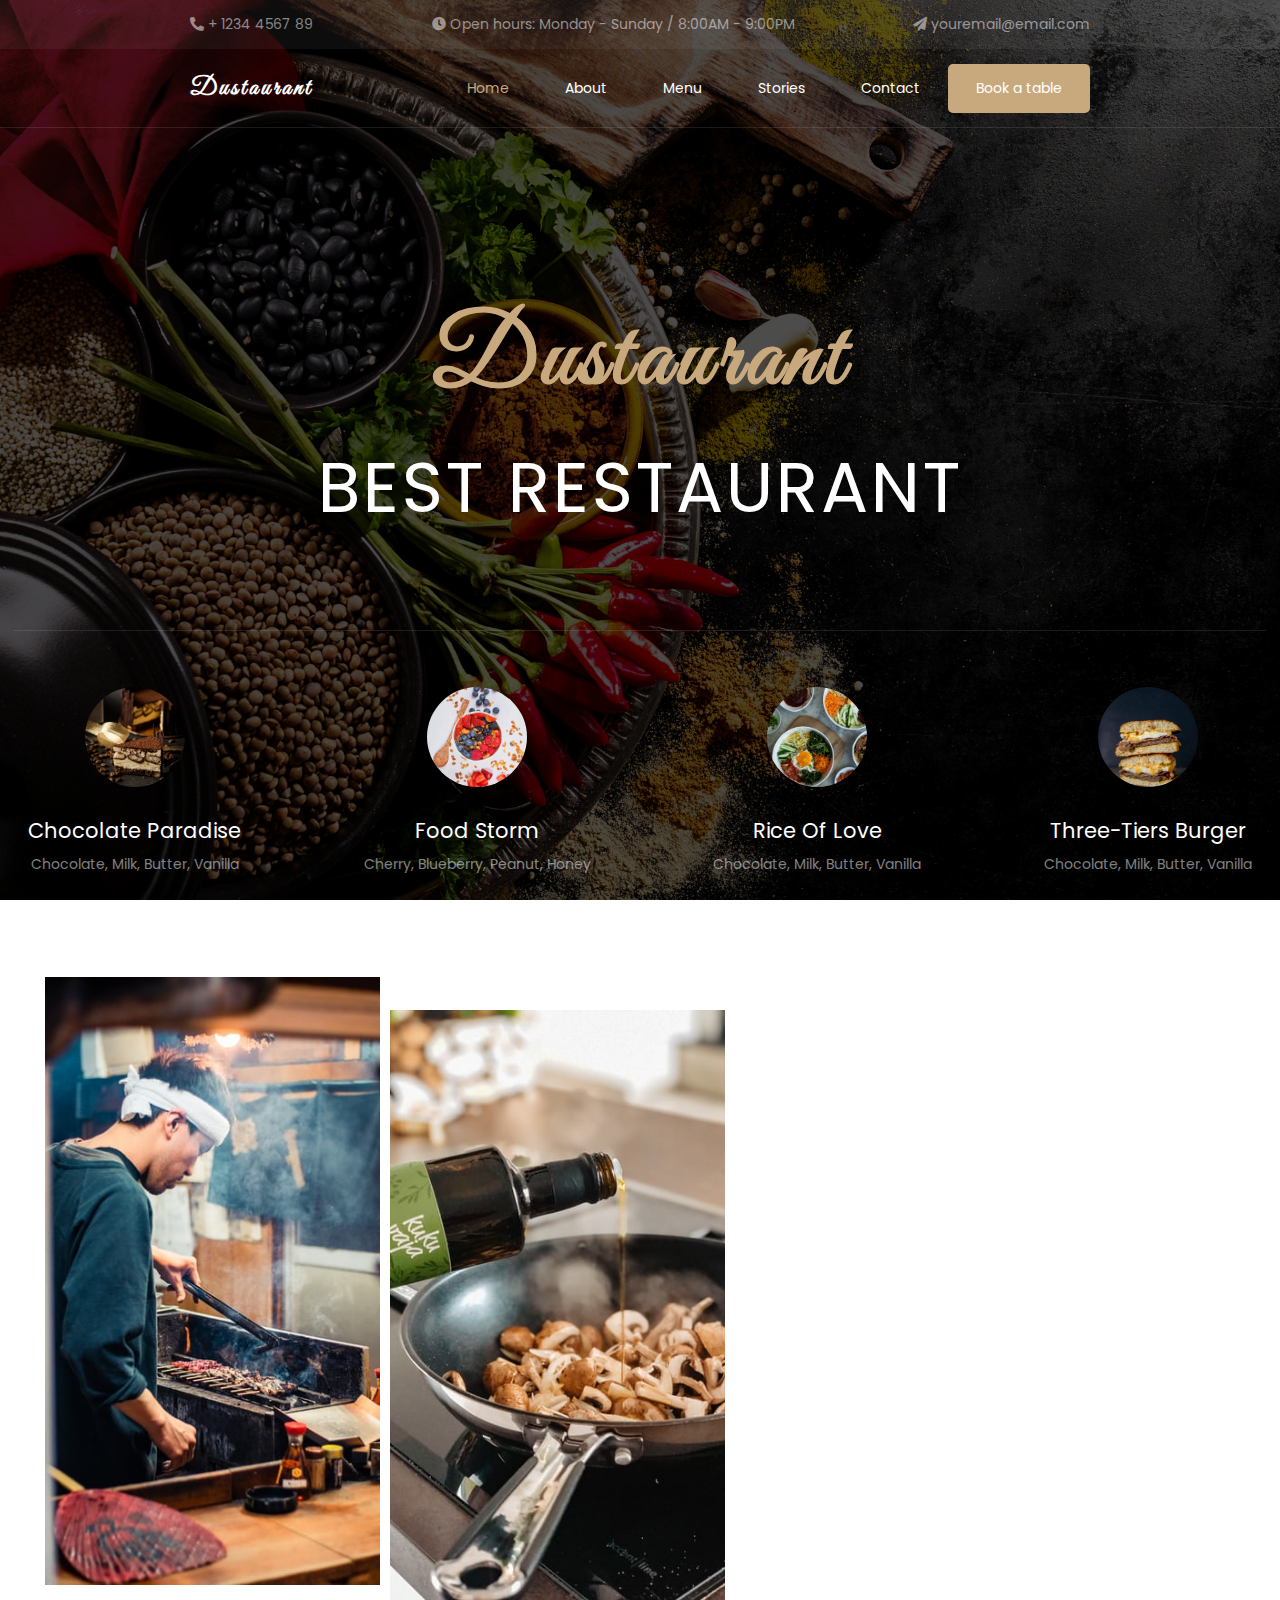
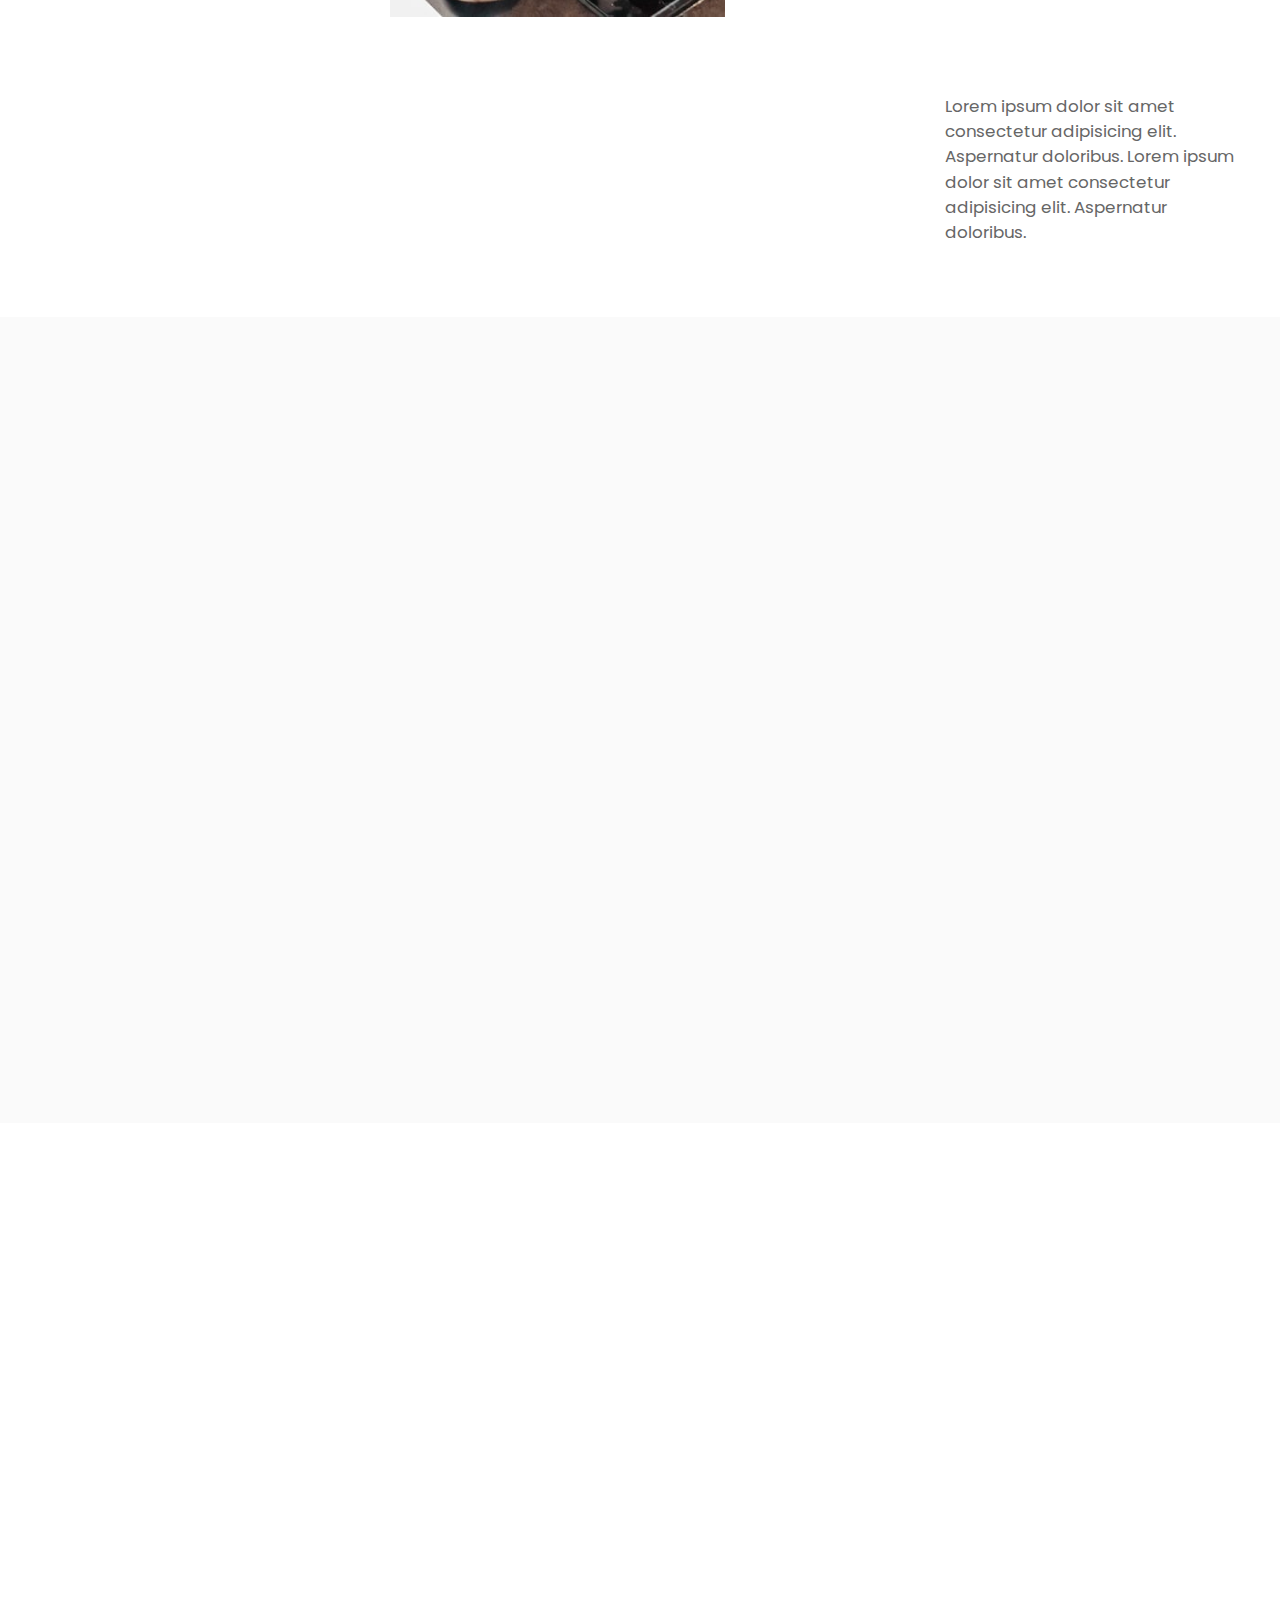
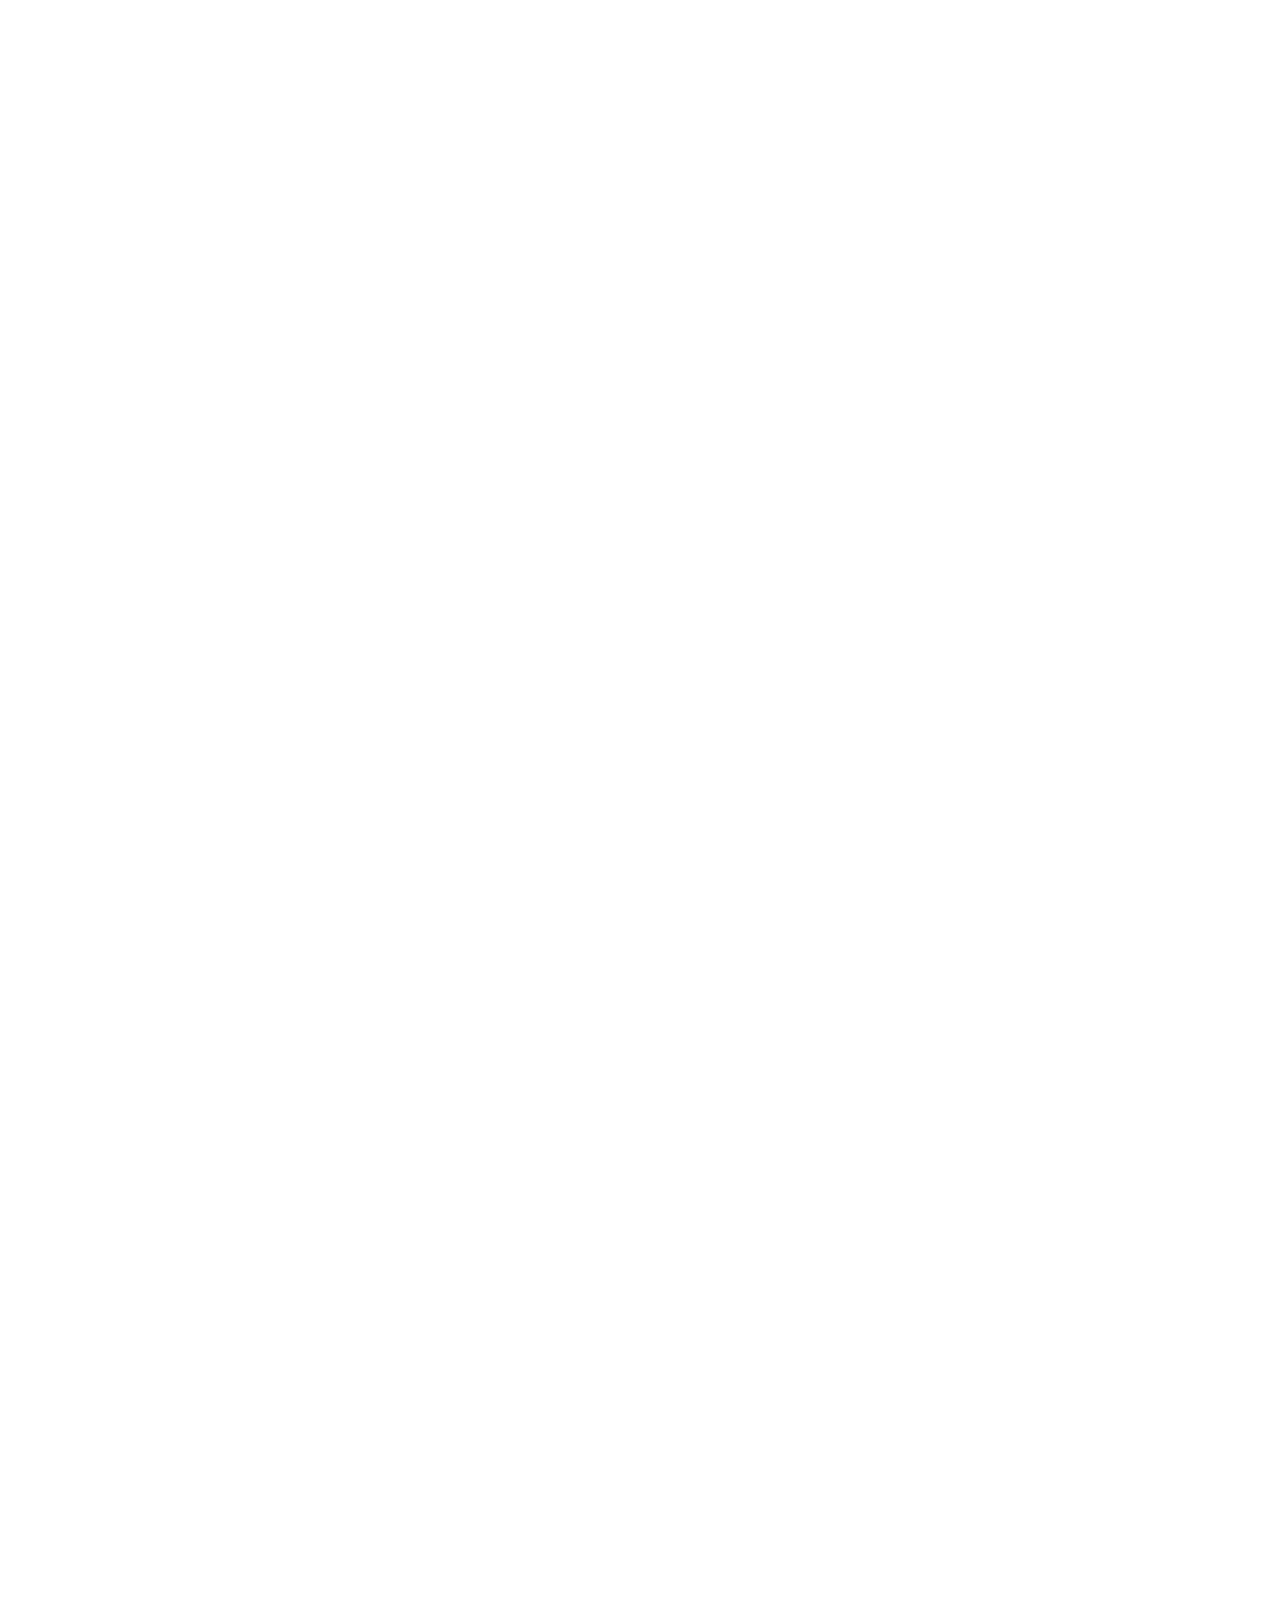
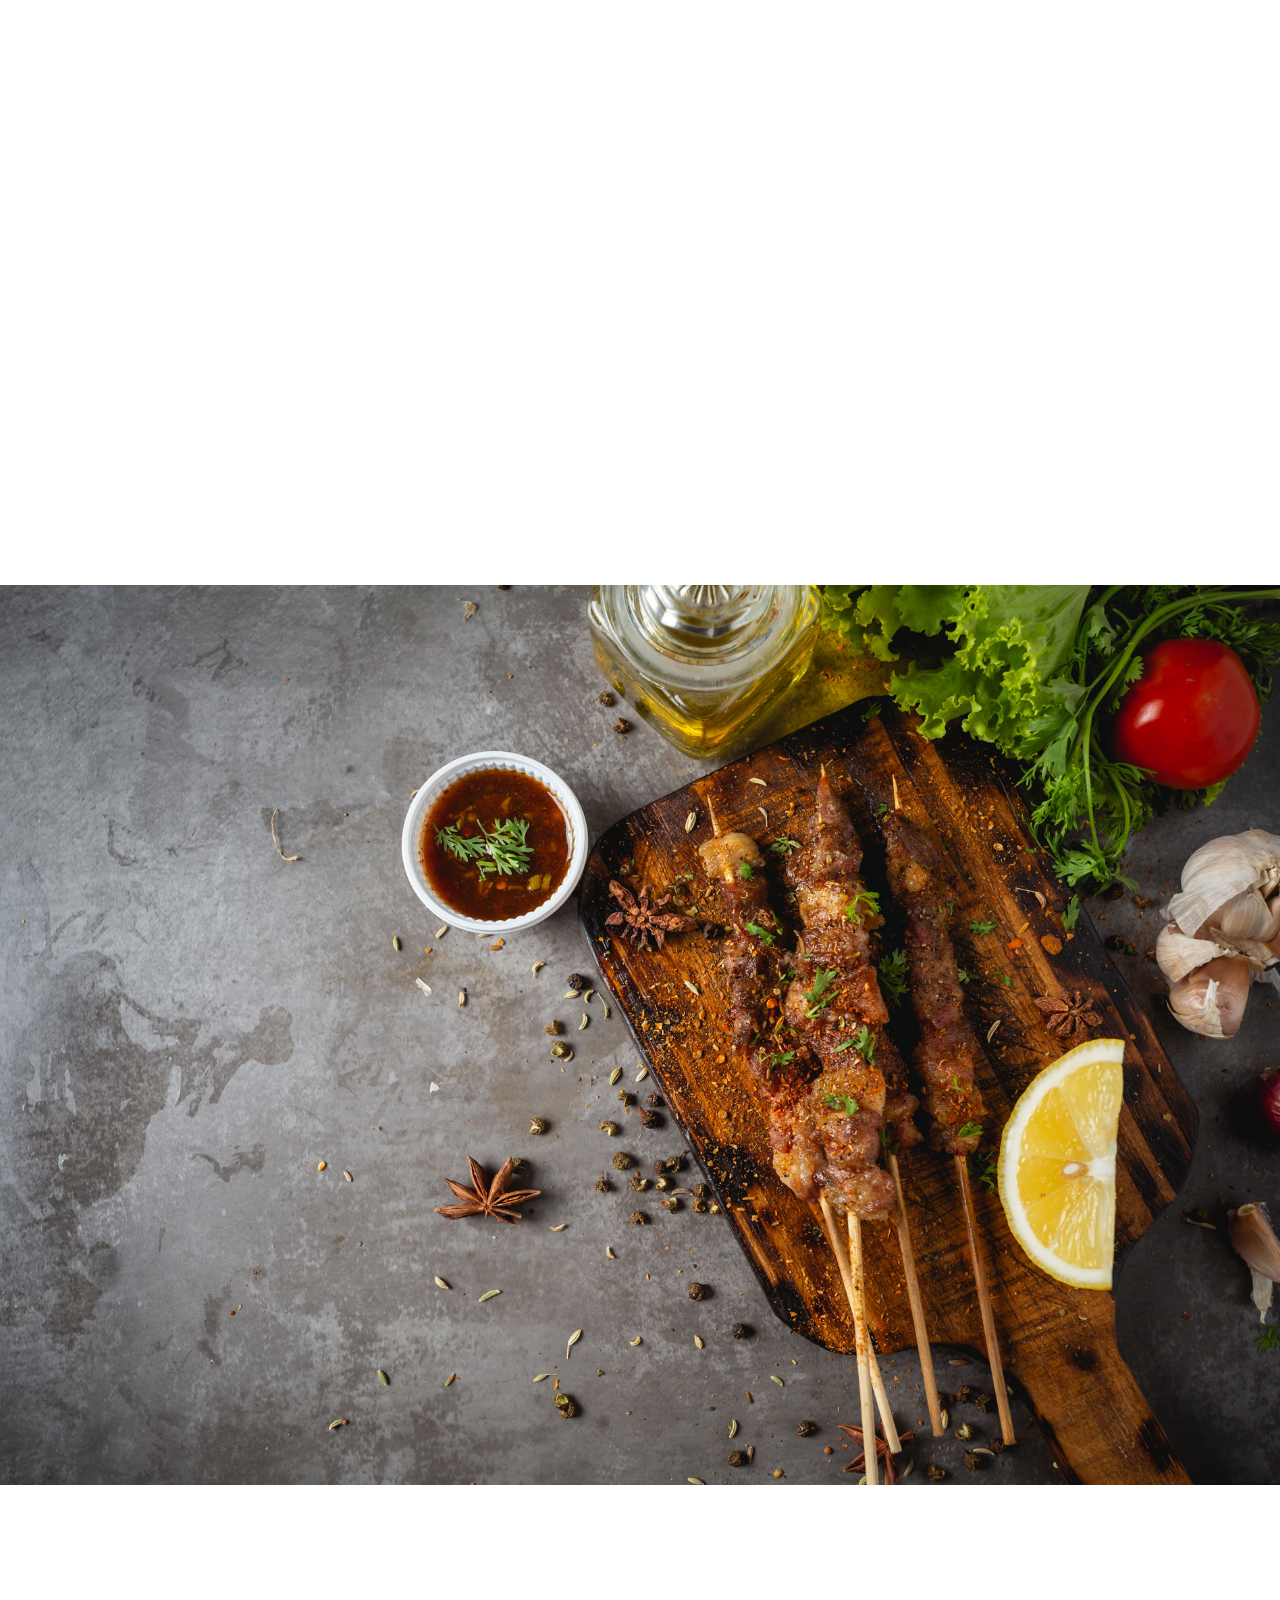
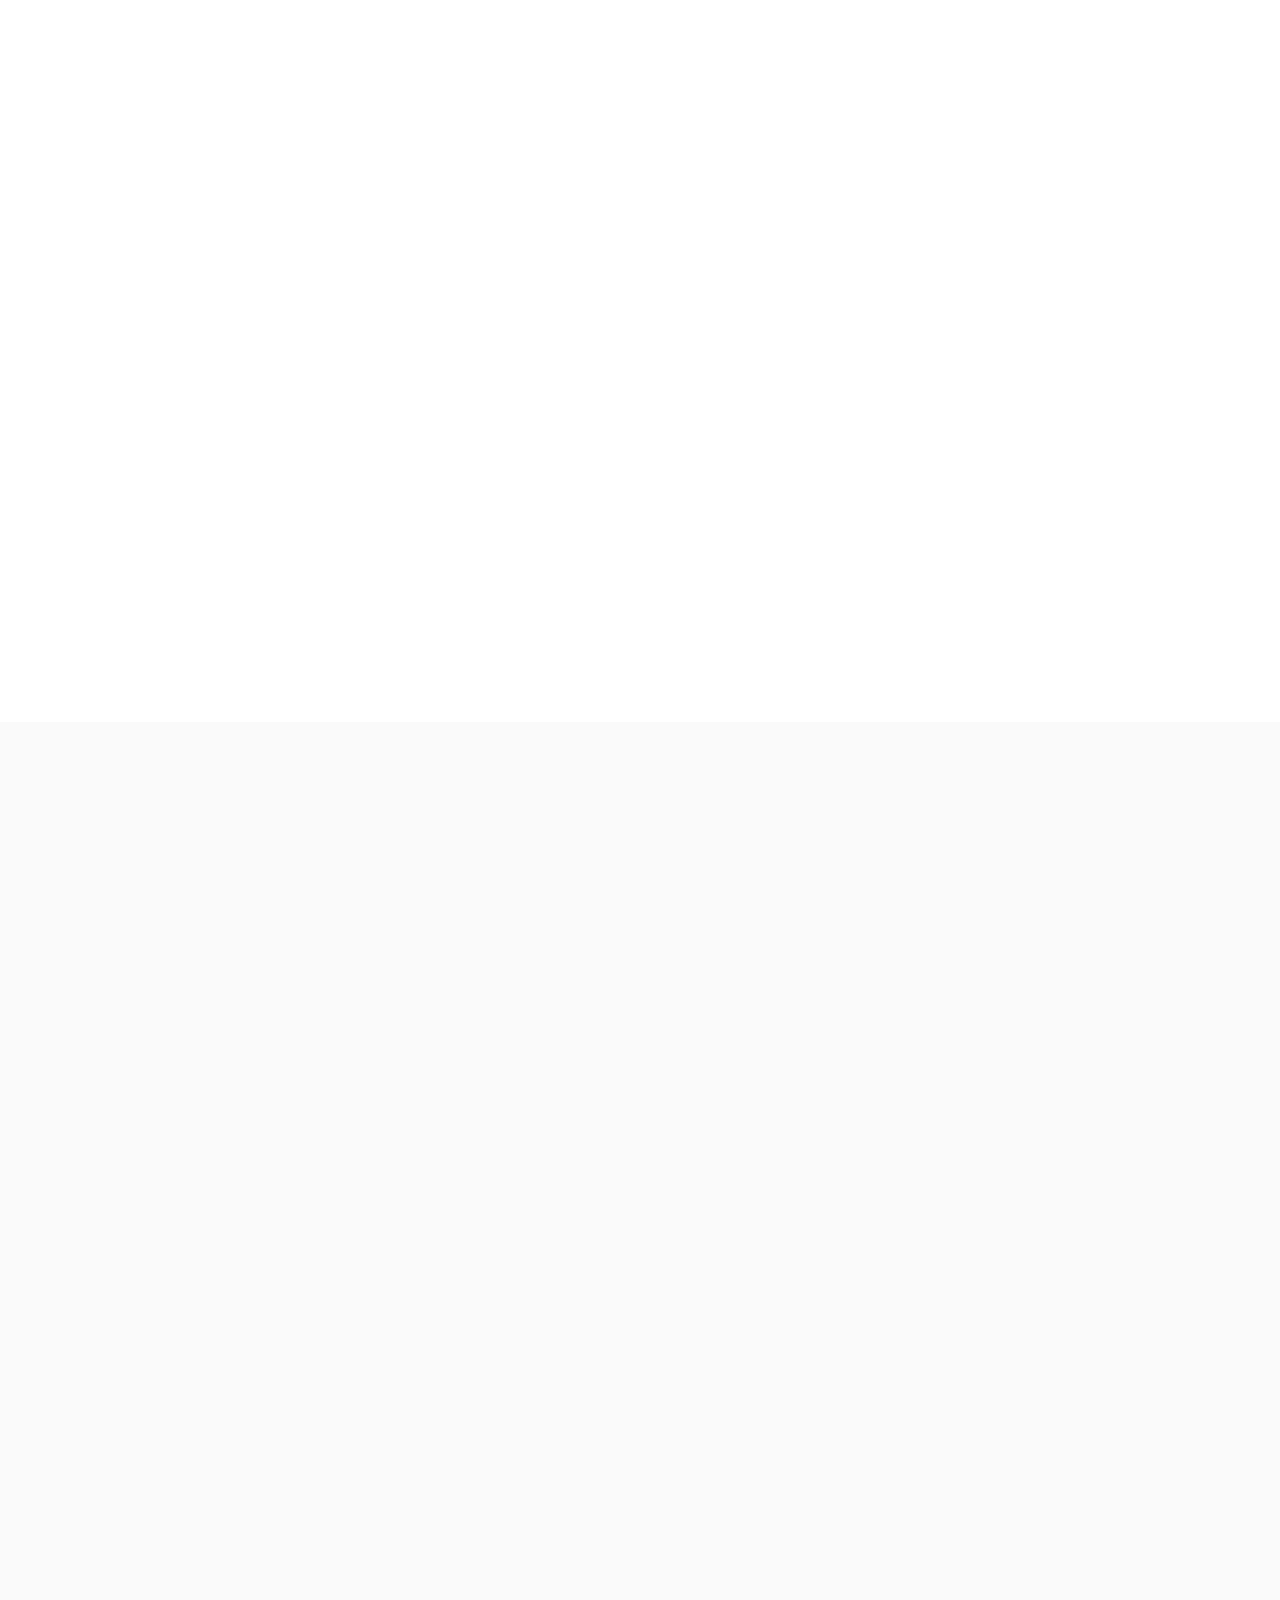
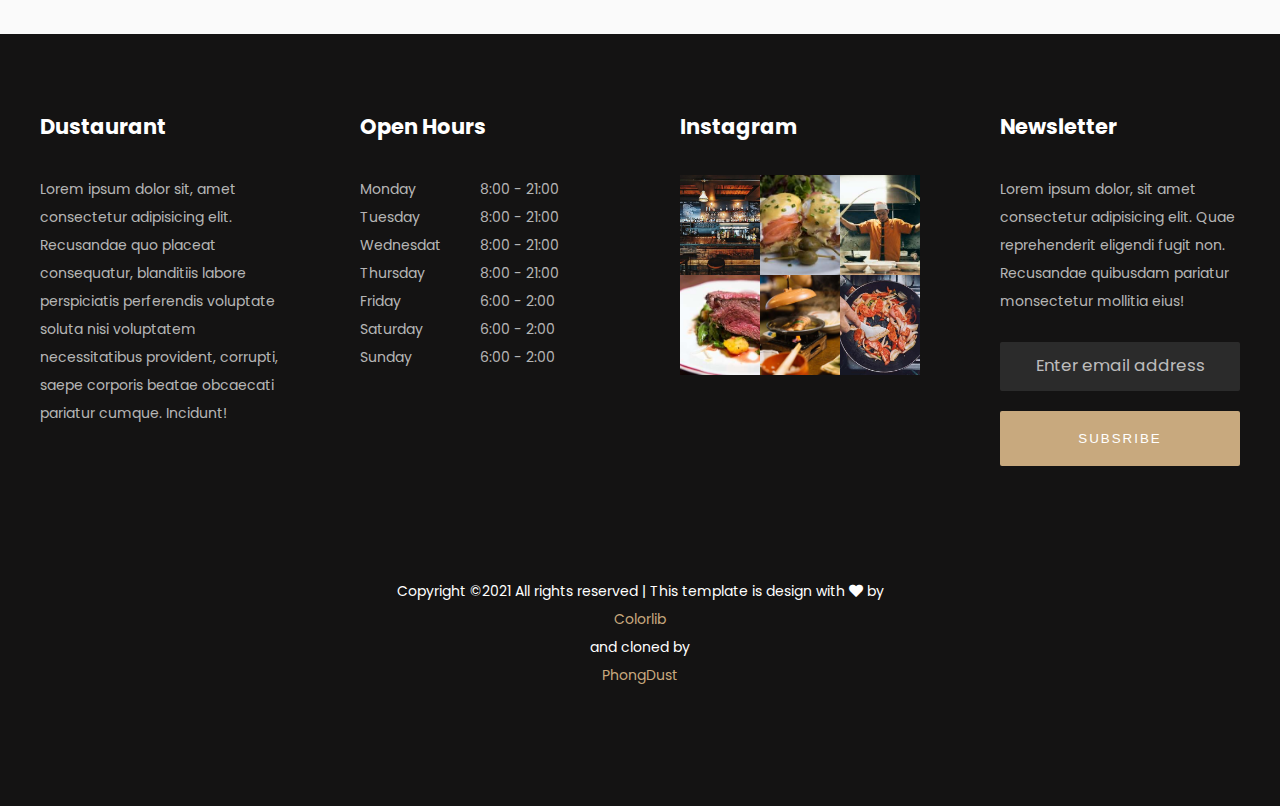
<file: index.html>
<!DOCTYPE html>
<html lang="en">
<head>
    <meta charset="UTF-8">
    <meta name="viewport" content="width=device-width, initial-scale=1">
    <meta http-equiv="X-UA-Compatible" content="ie=edge">
    <!-- font awesome -->
    <!-- <link rel="stylesheet" href="https://cdnjs.cloudflare.com/ajax/libs/font-awesome/5.15.2/css/all.min.css" integrity="sha512-HK5fgLBL+xu6dm/Ii3z4xhlSUyZgTT9tuc/hSrtw6uzJOvgRr2a9jyxxT1ely+B+xFAmJKVSTbpM/CuL7qxO8w==" crossorigin="anonymous" /> -->
    <link rel="stylesheet" href="fontawesome/css/all.min.css">

    <!-- flaticon -->
    <link rel="stylesheet" href="flaticon/font/flaticon.css">
    <!-- CSS -->
    <link rel="stylesheet" href="css/style.css">

    <!-- fonts -->
    <link rel="preconnect" href="https://fonts.gstatic.com">
    <link href="https://fonts.googleapis.com/css2?family=Great+Vibes&family=Poppins:wght@200;400;500;600;700;800&display=swap" rel="stylesheet">


    <title>Dustaurant</title>
</head>
<body>
    <!-- CONTACT (style in HEADER) -->
    <div class="contact">
        <div class="contact__wrapper">
            <span class="contact__phone">
                <i class="fas fa-phone-alt"></i>
                + 1234 4567 89
            </span>
            <span class="contact__physical">
                <i class="fas fa-clock    "></i>
                Open hours: Monday - Sunday /<time> 8:00</time>AM - <time>9:00</time>PM
            </span>
            <span class="contact__email">
                <i class="fa fa-paper-plane" aria-hidden="true"></i>
                youremail@email.com
            </span>
        </div>
    </div>
    <!-- END CONTACT -->
    <!-- HEADER -->
    <header class="header">
        <div class="header__wrapper">
            <h1 class="header__logo"><a href="index.html">Dustaurant</a></h1>
            <div class="header__nav-icon">
                <i class="fa fa-bars" aria-hidden="true"></i>
                <span>MENU</span>
            </div>
            <div class="header__nav-wrapper">
                <ul class="header__nav-menu ">
                    <li><a class="active" href="#">Home</a></li>
                    <li><a href="about.html">About</a></li>
                    <li><a href="menu.html">Menu</a></li>
                    <li><a href="stories.html">Stories</a></li>
                    <li><a href="contact.html">Contact</a></li>
                    <li><a class="order" href="reservation.html">Book a table</a></li>
                </ul>
            </div>
        </div>
    </header>
    <!-- END HEADER -->
    <!-- PAGE ENTRY (SLIDE) -->
    <section class="page-entry">
        <div class="entry__slide">
            <div class="slide__item active">
                <div class="slide__title">
                    <h1 class="title__logo">Dustaurant</h1>
                    <span class="title__small-text">
                        Best Restaurant
                    </span>
                </div>
            </div>
            <div class="slide__item">
                <div class="slide__title">
                    <h1 class="title__logo">Dustaurant</h1>
                    <span class="title__small-text">
                        Quality Specialties
                    </span>
                </div>
            </div>
            <div class="slide__item">
                <div class="slide__title">
                    <h1 class="title__logo">Dustaurant</h1>
                    <span class="title__small-text">
                        Nutrious & Tasty
                    </span>
                </div>
            </div>
        </div>
        <div class="entry__controls">
            <i class="fa fa-chevron-left previous" aria-hidden="true"></i>
            <i class="fa fa-chevron-right next" aria-hidden="true"></i>
        </div>
    </section>
    <!-- END PAGE ENTRY -->
    <!-- DISH ICON SECTION  -->
    <section class="page-dishIcon row">
        <div class="dishIcon__wrapper">
                <div class="dishIcon__item  sleep">
                    <img src="media/img/icon1.jpg" alt="">
                    <div class="item__text">
                        <h5 class="text__name">
                            Chocolate Paradise
                        </h5>
                        <span class="text__ingre">
                            Chocolate, Milk, Butter, Vanilla 
                        </span>
                    </div>
                </div>
                <div class="dishIcon__item  sleep">
                    <img src="media/img/icon2.jpg" alt="">
                    <div class="item__text">
                        <h5 class="text__name">
                            food storm
                        </h5>
                        <span class="text__ingre">
                            cherry, blueberry, peanut, honey 
                        </span>
                    </div>
                </div>      
                <div class="dishIcon__item  sleep">
                    <img src="media/img/icon3.jpg" alt="">
                    <div class="item__text">
                        <h5 class="text__name">
                            Rice of love
                        </h5>
                        <span class="text__ingre">
                            Chocolate, Milk, Butter, Vanilla 
                        </span>
                    </div>
                </div>
                <div class="dishIcon__item  sleep">
                    <img src="media/img/icon4.jpg" alt="">
                    <div class="item__text">
                        <h5 class="text__name">
                            Three-tiers Burger
                        </h5>
                        <span class="text__ingre">
                            Chocolate, Milk, Butter, Vanilla 
                        </span>
                    </div>
                </div> 
        </div>
    </section>
    <!-- END DISH ICON  -->
    <!-- ABOUT SECTION -->
    <section class="page-about row">
        <div class="page-about__wrapper">
            <div class="about-image">
                <img src="media/img/cooking1.jpg" alt="">
                <img src="media/img/cooking3.jpg" alt="">
            </div>
            <div class="about-informations sleep">
                <div class="section__title about__title">
                    <h1>About</h1>
                    <h2>Dustaurant</h2>
                </div>
                <div class="about-informations__smallText">
                    <p>Lorem ipsum dolor sit amet, consectetur adipisicing elit. Nobis ipsam cupiditate eligendi natus voluptatum laborum dicta numquam totam, itaque, minima aut dolorem exercitationem magni dolorum officia tenetur rem, quia vel.</p>
                    <p>Mon - Fri <span>8 AM - 11 PM</span></p>
                    <span class="smallText__phone">
                        + 1-978-123-4567
                    </span>
                </div>
            </div>
            <div class="about-numbers">
                <div class="about-numbers__counters-wrapper">
                    <div class="counters sleep">
                        <span data-target="23" class="counter">0</span>
                        <span class="counters-text">years of experienced</span>
                    </div>
                    <div class="counters sleep">
                        <span data-target="100+" class="counter">0</span>
                        <span class="counters-text">menus/dish</span>
                    </div>
                    <div class="counters sleep">
                        <span data-target="50" class="counter">0</span>
                        <span class="counters-text">staffs</span>
                    </div>
                    <div class="counters sleep">
                        <span data-target="236500" class="counter">0</span>
                        <span class="counters-text">happy customers</span>
                    </div>
                </div>
                <div class="about-numbers__text">
                    Lorem ipsum dolor sit amet consectetur adipisicing elit. Aspernatur doloribus. Lorem ipsum dolor sit amet consectetur adipisicing elit. Aspernatur doloribus.
                </div>
            </div>
        </div>
    </section>
    <!-- END ABOUT SECTION -->
    <!-- PAGE SERVICES -->
    <section class="page-services row">
        <div class="section__title services__title sleep">
            <h1>Services</h1>
            <h2>Catering Services</h2>
        </div>
        <div class="page-services__wrapper">
            <div class="page-services__service sleep">
                <i class="flaticon-cake"></i>
                <h2 class="service__title">Birthday Party</h2>
                <p class="service__details">
                    Lorem ipsum dolor sit amet, consectetur adipisicing elit. Perspiciatis tempore adipisci minima aperiam non, neque repudiandae, numquam quod beatae iusto iste ex quidem nihil nam placeat. Saepe quisquam quas eaque?
                </p>
            </div>
            <div class="page-services__service sleep">
                <i class="flaticon-meeting"></i>
                <h2 class="service__title">Business Meetings</h2>
                <p class="service__details">
                    Lorem ipsum dolor sit amet, consectetur adipisicing elit. Perspiciatis tempore adipisci minima aperiam non, neque repudiandae, numquam quod beatae iusto iste ex quidem nihil nam placeat. Saepe quisquam quas eaque?
                </p>
            </div>
            <div class="page-services__service sleep">
                <i class="flaticon-tray"></i>
                <h2 class="service__title">Wedding Party</h2>
                <p class="service__details">
                    Lorem ipsum dolor sit amet, consectetur adipisicing elit. Perspiciatis tempore adipisci minima aperiam non, neque repudiandae, numquam quod beatae iusto iste ex quidem nihil nam placeat. Saepe quisquam quas eaque?
                </p>
            </div>
        </div>
    </section>
    <!-- END PAGE SERVIVES -->
    <!-- PAGE SPECIALTIES -->
    <section class="page-specialties">
        <div class="section__title specialties__title sleep">
            <h1>Specialties</h1>
            <h2>Our Menu</h2>
        </div>
        <div class="page-specialties__menu-wrapper">
            <div class="page-specialties__wrapper">
                <div id="lunch" class="page-specialties__main-wrapper active">
                    <div class="page-specialties__wrapper">
                        <div class="page-specialties__dish  sleep">
                            <div class="dishes__image" style="background-image: url(media/img/dish.jpg);"></div>
                            <!-- <img src="media/img/dish.jpg" alt="Dish"> -->
                            <div class="dishes__details">
                                <div class="details__name-price">
                                    <h4 class="details__name">Hot ToFu</h4>
                                    <h4 class="details__price">$30</h4>
                                </div>
                                <span class="details__ingredients">
                                    Rice, Meat, Vegetables, Butter
                                </span>
                                <a href="#" class="details__order">Order now</a>
                            </div>
                        </div>
                        <div class="page-specialties__dish  sleep">
                            <div class="dishes__image" style="background-image: url(media/img/icon4.jpg);"></div>
                            <div class="dishes__details">
                                <div class="details__name-price">
                                    <h4 class="details__name">Three-tiers Burger</h4>
                                    <h4 class="details__price">$30</h4>
                                </div>
                                <span class="details__ingredients">
                                    Rice, Meat, Vegetables, Butter
                                </span>
                                <a href="#" class="details__order">Order now</a>
                            </div>
                        </div>
                        <div class="page-specialties__dish  sleep">
                            <div class="dishes__image" style="background-image: url(media/img/dish3.jpg);"></div>
                            <div class="dishes__details">
                                <div class="details__name-price">
                                    <h4 class="details__name">Cheese Burger</h4>
                                    <h4 class="details__price">$30</h4>
                                </div>
                                <span class="details__ingredients">
                                    Rice, Meat, Vegetables, Butter
                                </span>
                                <a href="#" class="details__order">Order now</a>
                            </div>
                        </div>
                        <div class="page-specialties__dish  sleep">
                            <div class="dishes__image" style="background-image: url(media/img/icon3.jpg);"></div>
                            <div class="dishes__details">
                                <div class="details__name-price">
                                    <h4 class="details__name">Rice Of Love</h4>
                                    <h4 class="details__price">$30</h4>
                                </div>
                                <span class="details__ingredients">
                                    Rice, Meat, Vegetables, Butter
                                </span>
                                <a href="#" class="details__order">Order now</a>
                            </div>
                        </div>
                        <div class="page-specialties__dish  sleep">
                            <div class="dishes__image" style="background-image: url(media/img/dish5.jpg);"></div>
                            <div class="dishes__details">
                                <div class="details__name-price">
                                    <h4 class="details__name">Seafood Pasta</h4>
                                    <h4 class="details__price">$30</h4>
                                </div>
                                <span class="details__ingredients">
                                    Rice, Meat, Vegetables, Butter
                                </span>
                                <a href="#" class="details__order">Order now</a>
                            </div>
                        </div>
                        <div class="page-specialties__dish  sleep">
                            <div class="dishes__image" style="background-image: url(media/img/dish6.jpg);"></div>
                            <div class="dishes__details">
                                <div class="details__name-price">
                                    <h4 class="details__name">Something Healthy</h4>
                                    <h4 class="details__price">$30</h4>
                                </div>
                                <span class="details__ingredients">
                                    Rice, Meat, Vegetables, Butter
                                </span>
                                <a href="#" class="details__order">Order now</a>
                            </div>
                        </div>
                        <div class="page-specialties__dish  sleep">
                            <div class="dishes__image" style="background-image: url(media/img/dish.jpg);"></div>
                            <!-- <img src="media/img/dish.jpg" alt="Dish"> -->
                            <div class="dishes__details">
                                <div class="details__name-price">
                                    <h4 class="details__name">Hot ToFu</h4>
                                    <h4 class="details__price">$30</h4>
                                </div>
                                <span class="details__ingredients">
                                    Rice, Meat, Vegetables, Butter
                                </span>
                                <a href="#" class="details__order">Order now</a>
                            </div>
                        </div>
                        <div class="page-specialties__dish  sleep">
                            <div class="dishes__image" style="background-image: url(media/img/icon4.jpg);"></div>
                            <div class="dishes__details">
                                <div class="details__name-price">
                                    <h4 class="details__name">Three-tiers Burger</h4>
                                    <h4 class="details__price">$30</h4>
                                </div>
                                <span class="details__ingredients">
                                    Rice, Meat, Vegetables, Butter
                                </span>
                                <a href="#" class="details__order">Order now</a>
                            </div>
                        </div>
                    </div>
                </div>
            </div>
        </div>
    </section>
    <!-- END SPECIALTIES -->
    <!-- PAGE CHEFS -->
    <section class="page-chefs row">
        <div class="page-chefs__wrapper">
            <div class="section__title chefs__title  sleep">
                <h1>Chef</h1>
                <h2>Our Master Chef</h2>
            </div>
            <div class="page-chefs__chefs-list">
                <div class="chefs-list__chef   sleep">
                    <div class="chef__image" style="background-image: url(media/img/chef6.jpg);"></div>
                    <div class="chef__details">
                        <h3 class="details__chef-name">Dustin Phong</h3>
                        <span class="details__chef-pos">Head Chef</span>
                        <ul class="details__chef-social">
                            <li class=" sleep hidden">
                                <a href="#"><i class="fab fa-twitter" aria-hidden="true"></i></a>
                            </li>
                            <li class=" sleep hidden">
                                <a href="#"><i class="fab fa-facebook-f" aria-hidden="true"></i></a>
                            </li>
                            <li class=" sleep hidden">
                                <a href="#"><i class="fab fa-instagram" aria-hidden="true"></i></a>
                            </li>
                            <li class=" sleep hidden">
                                <a href="#"><i class="fab fa-google-plus-g" aria-hidden="true"></i></a>
                            </li>
                        </ul>
                    </div>
                </div>
                <div class="chefs-list__chef   sleep">
                    <div class="chef__image" style="background-image: url(media/img/chef2.jpg);"></div>
                    <div class="chef__details">
                        <h3 class="details__chef-name">Jackson Wang</h3>
                        <span class="details__chef-pos">Head Chef</span>
                        <ul class="details__chef-social">
                            <li  class=" sleep">
                                <a href="#"><i class="fab fa-twitter" aria-hidden="true"></i></a>
                            </li>
                            <li  class=" sleep">
                                <a href="#"><i class="fab fa-facebook-f" aria-hidden="true"></i></a>
                            </li>
                            <li  class=" sleep">
                                <a href="#"><i class="fab fa-instagram" aria-hidden="true"></i></a>
                            </li>
                            <li  class=" sleep">
                                <a href="#"><i class="fab fa-google-plus-g" aria-hidden="true"></i></a>
                            </li>
                        </ul>
                    </div>
                </div>
                <div class="chefs-list__chef   sleep">
                    <div class="chef__image" style="background-image: url(media/img/chef4.jpg);"></div>
                    <div class="chef__details">
                        <h3 class="details__chef-name">John Tuan</h3>
                        <span class="details__chef-pos">Chef</span>
                        <ul class="details__chef-social">
                            <li  class=" sleep">
                                <a href="#"><i class="fab fa-twitter" aria-hidden="true"></i></a>
                            </li>
                            <li  class=" sleep">
                                <a href="#"><i class="fab fa-facebook-f" aria-hidden="true"></i></a>
                            </li>
                            <li  class=" sleep">
                                <a href="#"><i class="fab fa-instagram" aria-hidden="true"></i></a>
                            </li>
                            <li  class=" sleep">
                                <a href="#"><i class="fab fa-google-plus-g" aria-hidden="true"></i></a>
                            </li>
                        </ul>
                    </div>
                </div>
                <div class="chefs-list__chef   sleep">
                    <div class="chef__image" style="background-image: url(media/img/chef5.jpg);"></div>
                    <div class="chef__details">
                        <h3 class="details__chef-name">Andre Hall</h3>
                        <span class="details__chef-pos">Chef</span>
                        <ul class="details__chef-social">
                            <li  class=" sleep">
                                <a href="#"><i class="fab fa-twitter" aria-hidden="true"></i></a>
                            </li>
                            <li  class=" sleep">
                                <a href="#"><i class="fab fa-facebook-f" aria-hidden="true"></i></a>
                            </li>
                            <li  class=" sleep">
                                <a href="#"><i class="fab fa-instagram" aria-hidden="true"></i></a>
                            </li>
                            <li  class=" sleep">
                                <a href="#"><i class="fab fa-google-plus-g" aria-hidden="true"></i></a>
                            </li>
                        </ul>
                    </div>
                </div>

            </div>
        </div>
    </section>
    <!-- END PAGE CHEFS -->
    <!-- PAGE RESERVATION -->
    <section class="page-reservation" style="background-image: url(media/img/bg_3.jpg);">
        <div class="reservation__wrapper row sleep">
            <div class="section__title reservation__title sleep">
                <h1>Book a table
                <h2>Make Reservation</h2>
            </div>
            <form action="" class="reservation__form">
                <div class="reservation__form-group">
                    <label for="name">Name</label>
                    <input required name="name" type="text" placeholder="Your Name">
                </div>
                <div class="reservation__form-group">
                    <label for="email">Email</label>
                    <input name="email" type="email" placeholder="Your Email">
                </div>
                <div class="reservation__form-group">
                    <label for="phone">Phone</label>
                    <input required name="phone" type="tel" placeholder="Phone Number">
                </div>
                <div class="reservation__form-group">
                    <label for="date">Date</label>
                    <input required name="date" type="date" placeholder="Date">
                </div>
                <div class="reservation__form-group">
                    <label for="time">Time <span>(8:00 AM - 9:00 PM) </span></label>
                    <input required name="time" type="time" placeholder="Time" min="08:00" max="21:00" pattern="[0-9]{2}:[0-9]{2}">
                </div>
                <div class="reservation__form-group">
                    <label for="person">Person</label>
                    <i class="fa fa-chevron-down" aria-hidden="true"></i>
                    <select name="person" id="select-person">
                        <option selected value="1">1</option>
                        <option value="2">2</option>
                        <option value="3">3</option>
                        <option value=">=4">4+</option>
                    </select>
                </div>
                <div class="reservation__submit">
                    <input value="Make a Reservation" type="submit">
                </div>
            </form>
        </div>
    </section>
    <!-- END RESERVATION -->
    <!-- PAGE CUSTOMER -->
    <section class="page-customers">
        <div class=" section__title customers__title sleep">
            <h1>Testimony</h1>
            <h2>Happy Customer</h2>
        </div>
        <div class="page-customers__slide-wrapper sleep">
            <div class="page-customers__slide ">
                <div class="page-customers__slide-item clone">
                    <div class="slide-item__image">
                        <i class="fa fa-quote-left" aria-hidden="true"></i>
                    </div>
                    <div class="slide-item__text">
                        <p class="slide-item__compliment">
                            Lorem ipsum dolor sit amet consectetur adipisicing elit. Beatae corrupti, minus repudiandae voluptatem similique rerum excepturi aspernatur quam quidem. Odit consectetur eos inventore ex ullam rerum, dolores repudiandae at incidunt!
                        </p>
                        <span class="slide-item__customer-name">Andrew Jackson</span>
                        <span class="slide-item__position">CUSTOMER</span>                   
                    </div>
                </div>
                <div class="page-customers__slide-item real center">
                    <div class="slide-item__image">
                        <i class="fa fa-quote-left" aria-hidden="true"></i>
                    </div>
                    <div class="slide-item__text">
                        <p class="slide-item__compliment">
                            Lorem ipsum dolor sit amet consectetur adipisicing elit. Beatae corrupti, minus repudiandae voluptatem similique rerum excepturi aspernatur quam quidem. Odit consectetur eos inventore ex ullam rerum, dolores repudiandae at incidunt!
                        </p>
                        <span class="slide-item__customer-name">Elizabeth Grisp</span>
                        <span class="slide-item__position">CUSTOMER</span>                   
                    </div>
                </div>
                <div class="page-customers__slide-item real">
                    <div class="slide-item__image">                        
                        <i class="fa fa-quote-left" aria-hidden="true"></i></div>
                    <div class="slide-item__text">
                        <p class="slide-item__compliment">
                            Lorem ipsum dolor sit amet consectetur adipisicing elit. Beatae corrupti, minus repudiandae voluptatem similique rerum excepturi aspernatur quam quidem. Odit consectetur eos inventore ex ullam rerum, dolores repudiandae at incidunt!
                        </p>
                        <span class="slide-item__customer-name">Carol May</span>
                        <span class="slide-item__position">CUSTOMER</span>                   
                    </div>
                </div>
                <div class="page-customers__slide-item real">
                    <div class="slide-item__image">                        <i class="fa fa-quote-left" aria-hidden="true"></i></div>
                    <div class="slide-item__text">
                        <p class="slide-item__compliment">
                            Lorem ipsum dolor sit amet consectetur adipisicing elit. Beatae corrupti, minus repudiandae voluptatem similique rerum excepturi aspernatur quam quidem. Odit consectetur eos inventore ex ullam rerum, dolores repudiandae at incidunt!
                        </p>
                        <span class="slide-item__customer-name">Daryl Nixton</span>
                        <span class="slide-item__position">CUSTOMER</span>                   
                    </div>
                </div>
                <div class="page-customers__slide-item real">
                    <div class="slide-item__image">                        <i class="fa fa-quote-left" aria-hidden="true"></i></div>
                    <div class="slide-item__text">
                        <p class="slide-item__compliment">
                            Lorem ipsum dolor sit amet consectetur adipisicing elit. Beatae corrupti, minus repudiandae voluptatem similique rerum excepturi aspernatur quam quidem. Odit consectetur eos inventore ex ullam rerum, dolores repudiandae at incidunt!
                        </p>
                        <span class="slide-item__customer-name">Samuel Jackson</span>
                        <span class="slide-item__position">CUSTOMER</span>                   
                    </div>
                </div>
                <div class="page-customers__slide-item real">
                    <div class="slide-item__image">                        <i class="fa fa-quote-left" aria-hidden="true"></i></div>
                    <div class="slide-item__text">
                        <p class="slide-item__compliment">
                            Lorem ipsum dolor sit amet consectetur adipisicing elit. Beatae corrupti, minus repudiandae voluptatem similique rerum excepturi aspernatur quam quidem. Odit consectetur eos inventore ex ullam rerum, dolores repudiandae at incidunt!
                        </p>
                        <span class="slide-item__customer-name">Andrew Jackson</span>
                        <span class="slide-item__position">CUSTOMER</span>                   
                    </div>
                </div>
                <div class="page-customers__slide-item clone ">
                    <div class="slide-item__image">                        <i class="fa fa-quote-left" aria-hidden="true"></i></div>
                    <div class="slide-item__text">
                        <p class="slide-item__compliment">
                            Lorem ipsum dolor sit amet consectetur adipisicing elit. Beatae corrupti, minus repudiandae voluptatem similique rerum excepturi aspernatur quam quidem. Odit consectetur eos inventore ex ullam rerum, dolores repudiandae at incidunt!
                        </p>
                        <span class="slide-item__customer-name">Elizabeth Don</span>
                        <span class="slide-item__position">CUSTOMER</span>                   
                    </div>
                </div>
            </div>
        </div>
        <ul class="page-customers__controls sleep">
            <li class="active"><span></span></li>
            <li><span></span></li>
            <li><span></span></li>
            <li><span></span></li>
            <li><span></span></li>
        </ul>
    </section>
    <!-- END CUSTOMER -->
    <!-- PAGE BLOG -->
    <section class="page-blog row">
        <div class="section__title blog__title sleep">
            <h1>Blog</h1>
            <h2>Recent Posts</h2>
        </div>
        <div class="page-blog__blog-list">
            <div class="page-blog__blog-item sleep">
                <a href="blog-single.html" class="blog-item__image" style="background-image: url(media/img/resize/blog2.jpg);"></a>
                <div class="blog-item__details">
                    <div class="details__date-arthor">
                        <a href="#" class="details__date"><time datetime="2020-12-30">Sept. 30,2020</time></a>
                        <a href="#" class="details__arthor">
                            Admin
                        </a>
                    </div>
                    <h3 class="details__title">
                        <a href="blog-single.html">Taste this delicious recipe in Viet Nam</a>
                    </h3>
                    <div class="details__more-comment">
                        <a href="blog-single.html" class="details__more">
                            Read more
                        </a>
                        <a href="#" class="details__comment">
                            <i class="fas fa-comment-dots    "></i>
                            <span class="comment-number">3</span>
                        </a>
                    </div>

                </div>
            </div>
            <div class="page-blog__blog-item sleep">
                <a href="blog-single.html" class="blog-item__image" style="background-image: url(media/img/resize/blog.jpg);"></a>
                <div class="blog-item__details">
                    <div class="details__date-arthor">
                        <a href="#" class="details__date"><time datetime="2020-12-30">Sept. 30,2020</time></a>
                        <a href="#" class="details__arthor">
                            Admin
                        </a>
                    </div>
                    <h3 class="details__title">
                        <a href="blog-single.html">Taste this delicious recipe in Viet Nam</a>
                    </h3>
                    <div class="details__more-comment">
                        <a href="blog-single.html" class="details__more">
                            Read more
                        </a>
                        <a href="#" class="details__comment">
                            <i class="fas fa-comment-dots    "></i>
                            <span class="comment-number">3</span>
                        </a>
                    </div>

                </div>
            </div>
            <div class="page-blog__blog-item sleep">
                <a href="blog-single.html" class="blog-item__image" style="background-image: url(media/img/resize/blog3.jpg);"></a>
                <div class="blog-item__details">
                    <div class="details__date-arthor">
                        <a href="#" class="details__date"><time datetime="2020-12-30">Sept. 30,2020</time></a>
                        <a href="#" class="details__arthor">
                            Admin
                        </a>
                    </div>
                    <h3 class="details__title">
                        <a href="blog-single.html">Taste this delicious recipe in Viet Nam</a>
                    </h3>
                    <div class="details__more-comment">
                        <a href="blog-single.html" class="details__more">
                            Read more
                        </a>
                        <a href="#" class="details__comment">
                            <i class="fas fa-comment-dots    "></i>
                            <span class="comment-number">3</span>
                        </a>
                    </div>

                </div>
            </div>
        </div>
    </section>
    <!-- END BLOG -->
    <!-- PAGE FOOTER -->
    <footer class="footer row">
        <div class="footer-wrapper">
            <section class="footer__socials-link">  
                <h3 class="socials__title">Dustaurant</h3>
                <p class="socials__details">Lorem ipsum dolor sit, amet consectetur adipisicing elit. Recusandae quo placeat consequatur, blanditiis labore perspiciatis perferendis voluptate soluta nisi voluptatem necessitatibus provident, corrupti, saepe corporis beatae obcaecati pariatur cumque. Incidunt!</p>
                <ul class="socials__icon">
                    <li class=" sleep"><a href="#"><i class="fab fa-facebook-f    "></i></a></li>
                    <li class=" sleep"><a href="#"><i class="fab fa-twitter" aria-hidden="true"></i></a></li>
                    <li class=" sleep"><a href="#"><i class="fab fa-instagram    "></i></a></li>
                </ul>
            </section>
            <section class="footer__open-hours">
                <h3 class="open-hours__title">Open Hours</h3>
                <ul class="open-hours__list">
                    <li>
                        <span>Monday</span>
                        <span>8:00 - 21:00</span>
                    </li>
                    <li>
                        <span>Tuesday</span>
                        <span>8:00 - 21:00</span>
                    </li>
                    <li>
                        <span>Wednesdat</span>
                        <span>8:00 - 21:00</span>
                    </li>
                    <li>
                        <span>Thursday</span>
                        <span>8:00 - 21:00</span>
                    </li>
                    <li>
                        <span>Friday</span>
                        <span>6:00 - 2:00</span>
                    </li>
                    <li>
                        <span>Saturday</span>
                        <span>6:00 - 2:00</span>
                    </li>
                    <li>
                        <span>Sunday</span>
                        <span>6:00 - 2:00</span>
                    </li>
                </ul>
            </section>
            <section class="footer__instagram-show">
                <h3 class="instagram-show__title">Instagram</h3>
                <div class="instagram-show__column">
                    <a href="#" class="show__item show__background" style="background-image: url(media/img/resize/instagram/blog4.jpg);"></a>
                    <a href="#" class="show__item show__background" style="background-image: url(media/img/resize/instagram/dish7.jpg);"></a>
                    <a href="#" class="show__item show__background" style="background-image: url(media/img/resize/instagram/cooking.jpg);"></a>
                </div>
                <div class="instagram-show__row">
                    <a href="#" class="show__item show__background" style="background-image: url(media/img/resize/instagram/dish4.jpg);"></a>
                    <a href="#" class="show__item show__background" style="background-image: url(media/img/resize/instagram/dish2.jpg);"></a>
                    <a href="#" class="show__item show__background" style="background-image: url(media/img/resize/instagram/cooking2.jpg);"></a>
                </div>
            </section>
            <section class="footer__email">
                <h3 class="footer__email-title">
                    newsletter
                </h3>
                <p class="footer__email-details">
                    Lorem ipsum dolor, sit amet consectetur adipisicing elit. Quae reprehenderit eligendi fugit non. Recusandae quibusdam pariatur monsectetur mollitia eius!
                </p>
                <form action="" class="footer__email-input">
                    <input id="footer__email-input" type="email" placeholder="Enter email address">
                    <input id="footer__email-submit" type="submit" value="Subsribe">
                </form>
            </section>
            <section class="footer__copy-right">
                <p class="copy-right">
                    Copyright ©2021 All rights reserved | 
                    This template is design with 
                    <i class="fa fa-heart" aria-hidden="true"></i> 
                    by 
                    <a href="https://colorlib.com/">Colorlib</a> 
                    and cloned by 
                    <a href="https://github.com/dustttech">PhongDust</a>
                </p>
            </section>
        </div>
    </footer>
    <!-- END FOOTER -->
    <!-- END  -->

    <!-- SCRIPT -->
    <!-- <script src="js/main.js"></script> -->
    <script src="js/nav_menu.js"></script>
    <script src="js/slide_img.js"></script>
    <script src="js/move_bg.js"></script>
    <script src="js/drag_touch_slide.js"></script>
    <script src="js/counter.js"></script>
    <script src="js/scroll.js"></script>
</body>
</html>
</file>
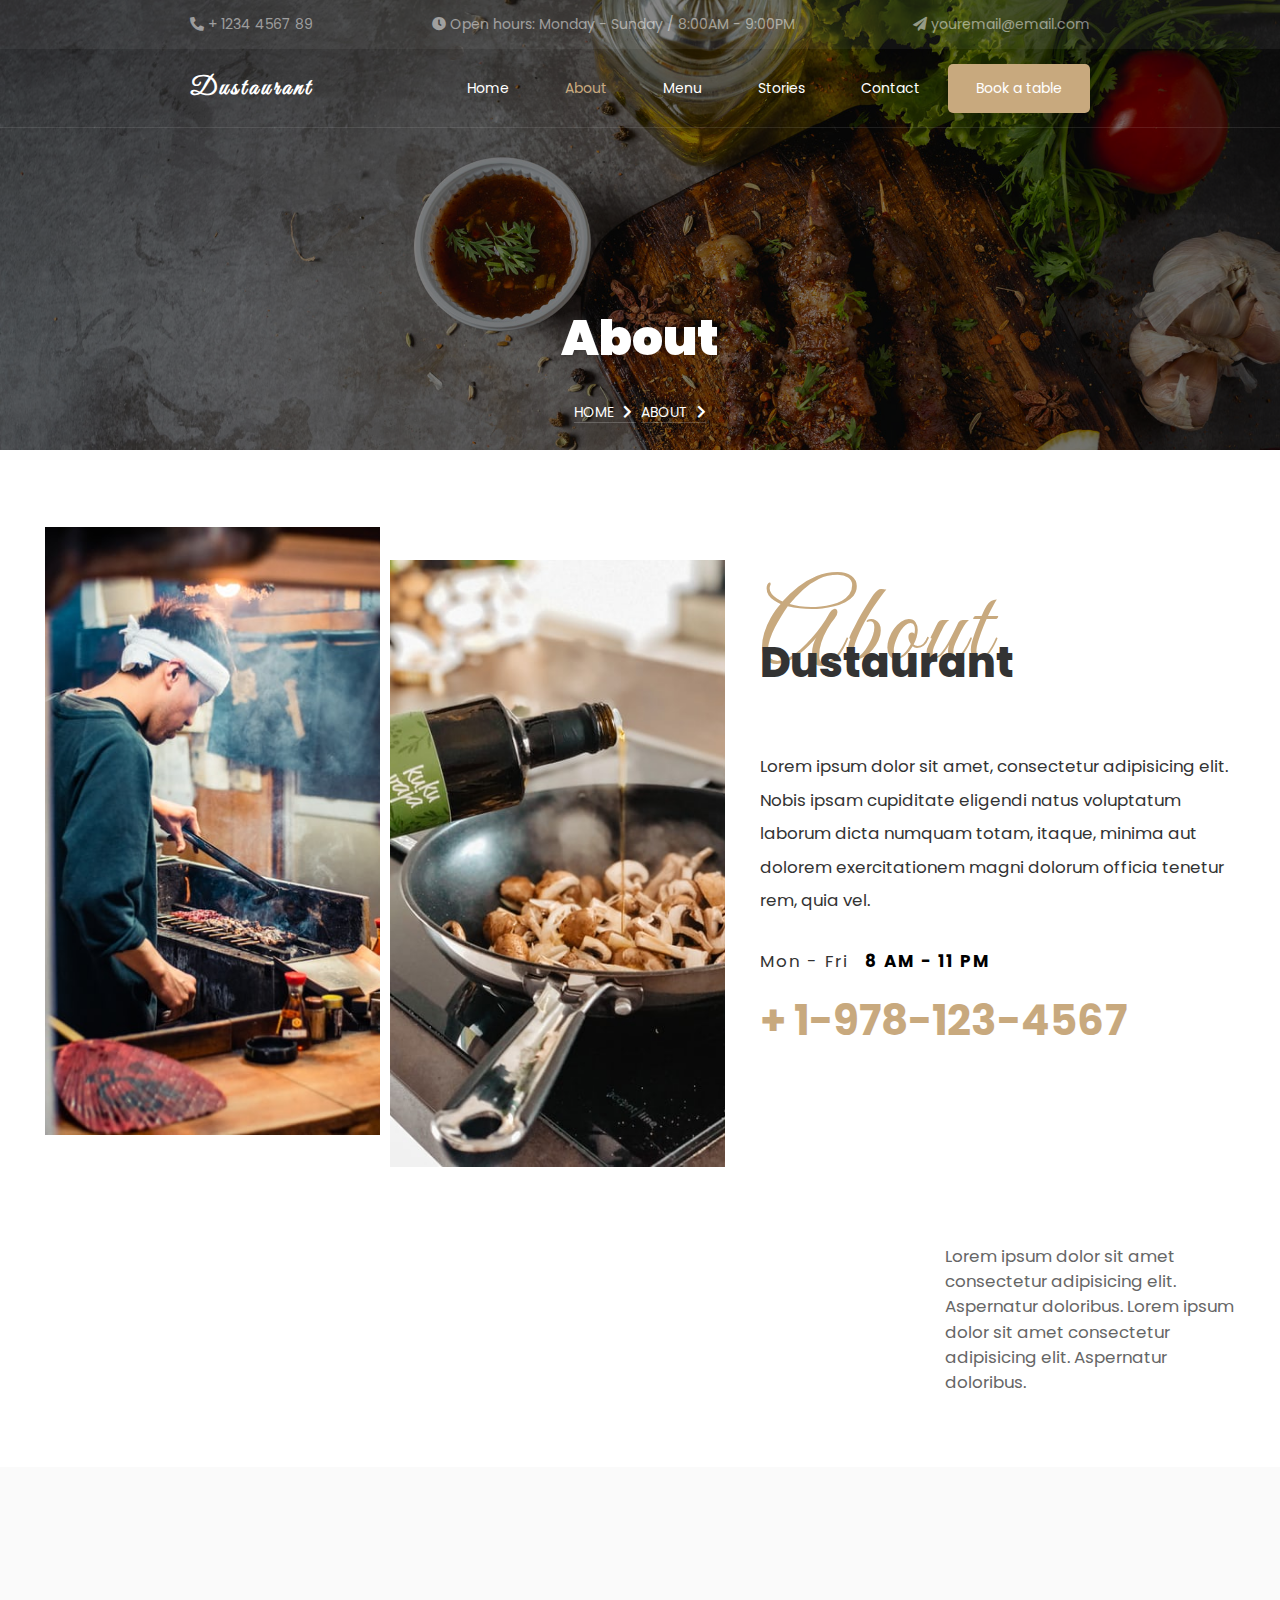
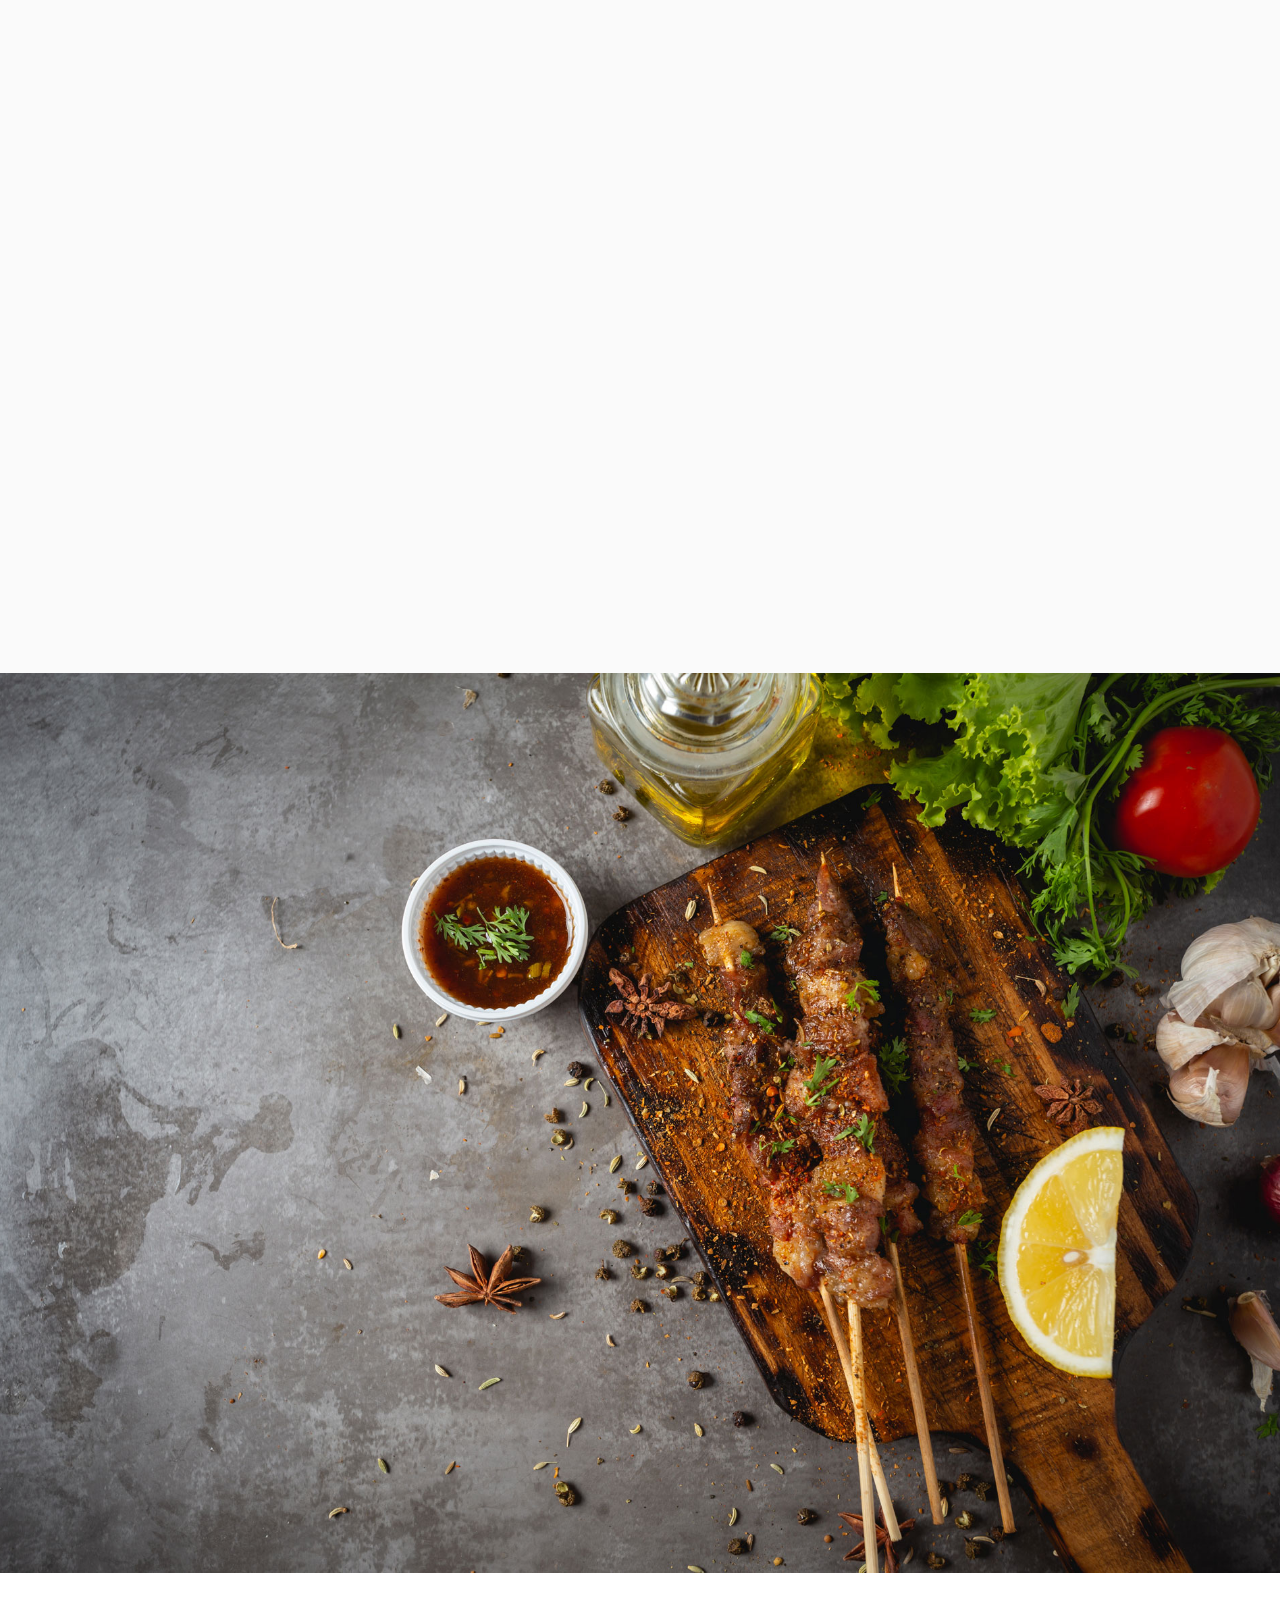
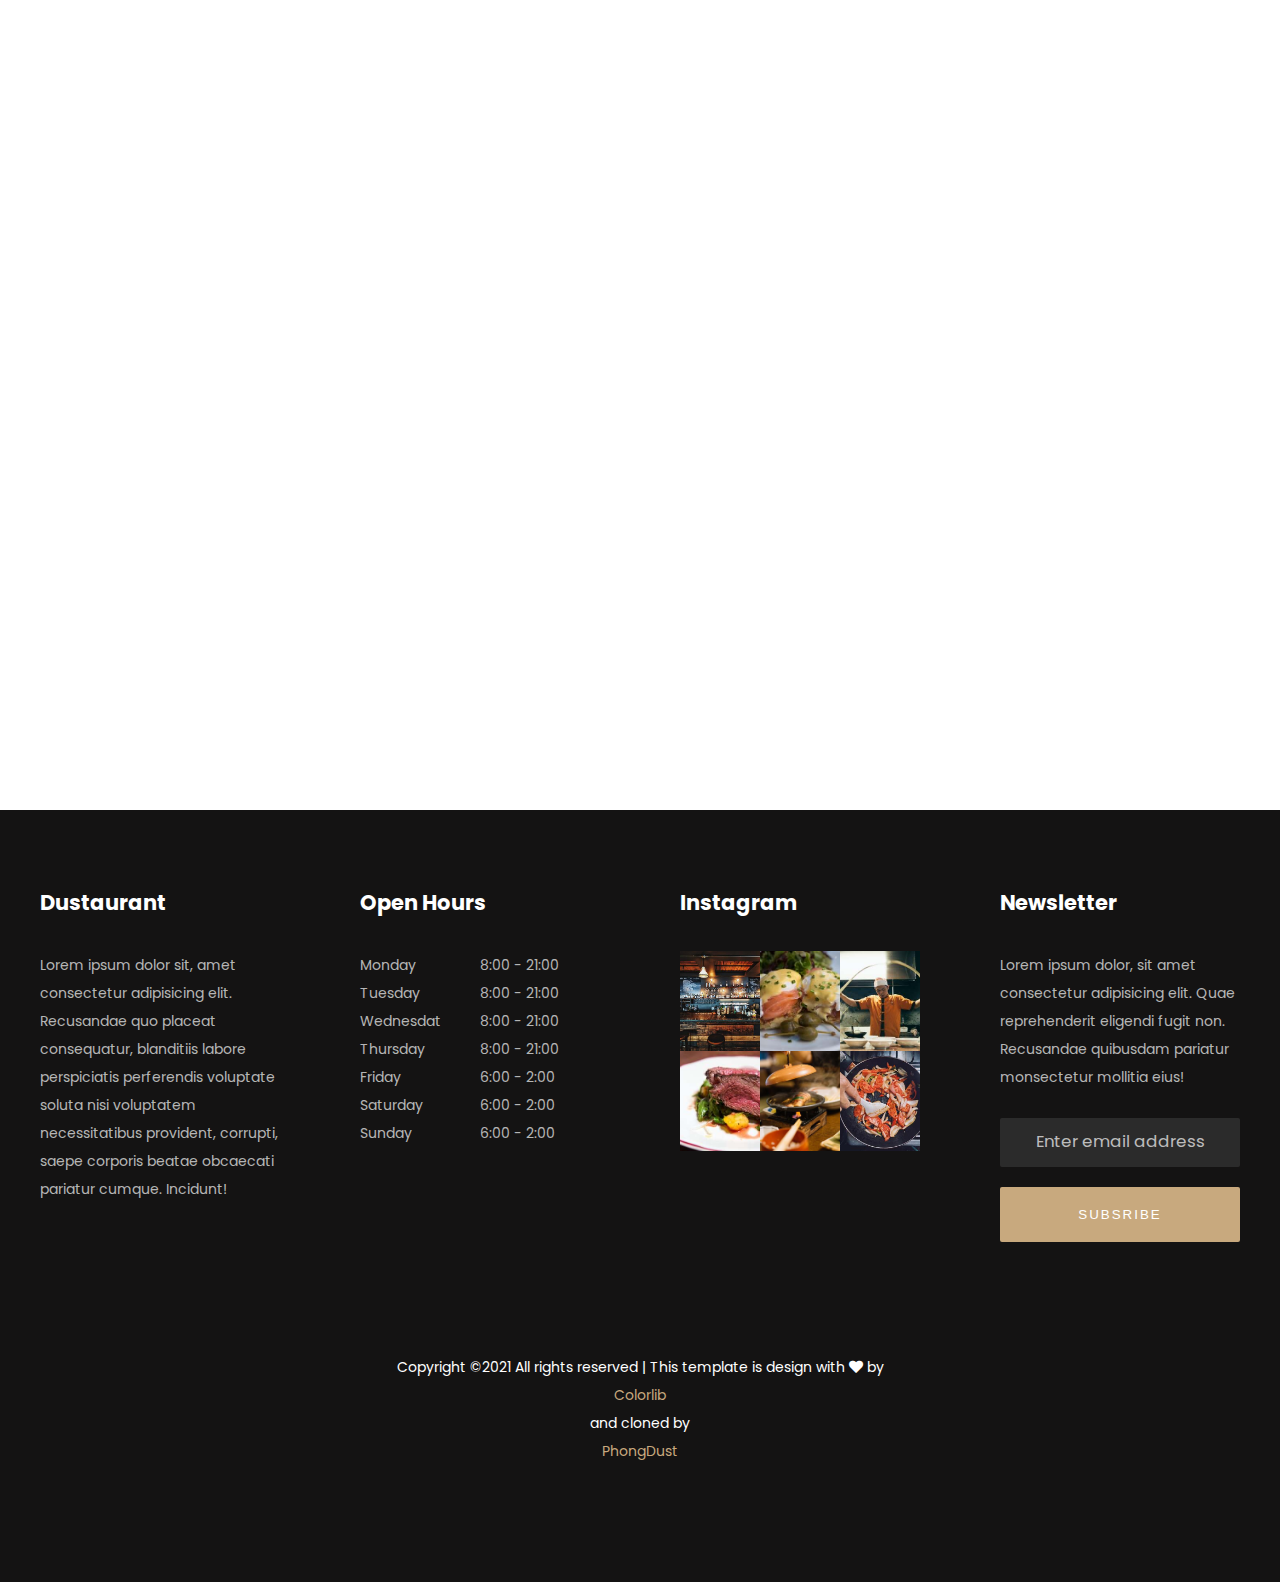
<file: about.html>
<!DOCTYPE html>
<html lang="en">
<head>
    <meta charset="UTF-8">
    <meta http-equiv="X-UA-Compatible" content="IE=edge">
    <meta name="viewport" content="width=device-width, initial-scale=1.0">
    <!-- Font awesome -->
    <!-- <link rel="stylesheet" href="https://cdnjs.cloudflare.com/ajax/libs/font-awesome/5.15.2/css/all.min.css" integrity="sha512-HK5fgLBL+xu6dm/Ii3z4xhlSUyZgTT9tuc/hSrtw6uzJOvgRr2a9jyxxT1ely+B+xFAmJKVSTbpM/CuL7qxO8w==" crossorigin="anonymous" /> -->
    <link rel="stylesheet" href="fontawesome/css/all.min.css">
    <!-- flaticon -->
    <link rel="stylesheet" href="flaticon/font/flaticon.css">
    <!-- CSS -->
    <link rel="stylesheet" href="css/style.css">


    
    <!-- fonts -->
    <link rel="preconnect" href="https://fonts.gstatic.com">
    <link href="https://fonts.googleapis.com/css2?family=Great+Vibes&family=Poppins:wght@200;400;500;600;700;800&display=swap" rel="stylesheet">
    <title>About</title>
</head>
<body>
    <!-- CONTACT (style in HEADER) -->
    <div class="contact">
        <div class="contact__wrapper">
            <span class="contact__phone">
                <i class="fas fa-phone-alt"></i>
                + 1234 4567 89
            </span>
            <span class="contact__physical">
                <i class="fas fa-clock    "></i>
                Open hours: Monday - Sunday /<time> 8:00</time>AM - <time>9:00</time>PM
            </span>
            <span class="contact__email">
                <i class="fa fa-paper-plane" aria-hidden="true"></i>
                youremail@email.com
            </span>
        </div>
    </div>
    <!-- END CONTACT -->
    <!-- HEADER -->
    <header class="header">
        <div class="header__wrapper">
            <h1 class="header__logo"><a href="index.html">Dustaurant</a></h1>
            <div class="header__nav-icon">
                <i class="fa fa-bars" aria-hidden="true"></i>
                <span>MENU</span>
            </div>
            <div class="header__nav-wrapper">
                <ul class="header__nav-menu ">
                    <li><a href="index.html">Home</a></li>
                    <li><a class="active" href="#">About</a></li>
                    <li><a href="menu.html">Menu</a></li>
                    <li><a href="stories.html">Stories</a></li>
                    <li><a href="contact.html">Contact</a></li>
                    <li><a class="order" href="reservation.html">Book a table</a></li>
                </ul>
            </div>
        </div>
    </header>
    <!-- END HEADER -->
    <!-- PAGE TITLE -->
    <section class="page-title" style="background-image: url(media/img/bg_3.jpg);">
        <div class="page-title__overlay"></div>
        <div class="page-title__header-wrapper">
            <div class="page-title__header">
                <h2 class="header__title sleep">About</h2>
                <div class="header__link sleep">
                    <a href="index.html">HOME
                        <i class="fa fa-chevron-right" aria-hidden="true"></i>
                    </a>
                    <span>ABOUT
                        <i class="fa fa-chevron-right" aria-hidden="true"></i>
                    </span>
                </div>
            </div>
        </div>
    </section>
    <!-- ABOUT SECTION -->
    <section class="page-about row">
        <div class="page-about__wrapper">
            <div class="about-image">
                <img src="media/img/cooking1.jpg" alt="">
                <img src="media/img/cooking3.jpg" alt="">
            </div>
            <div class="about-informations sleep">
                <div class="section__title about__title">
                    <h1>About</h1>
                    <h2>Dustaurant</h2>
                </div>
                <div class="about-informations__smallText">
                    <p>Lorem ipsum dolor sit amet, consectetur adipisicing elit. Nobis ipsam cupiditate eligendi natus voluptatum laborum dicta numquam totam, itaque, minima aut dolorem exercitationem magni dolorum officia tenetur rem, quia vel.</p>
                    <p>Mon - Fri <span>8 AM - 11 PM</span></p>
                    <span class="smallText__phone">
                        + 1-978-123-4567
                    </span>
                </div>
            </div>
            <div class="about-numbers">
                <div class="about-numbers__counters-wrapper">
                    <div class="counters sleep">
                        <span data-target="23" class="counter">0</span>
                        <span class="counters-text">years of experienced</span>
                    </div>
                    <div class="counters sleep">
                        <span data-target="100+" class="counter">0</span>
                        <span class="counters-text">menus/dish</span>
                    </div>
                    <div class="counters sleep">
                        <span data-target="50" class="counter">0</span>
                        <span class="counters-text">staffs</span>
                    </div>
                    <div class="counters sleep">
                        <span data-target="236500" class="counter">0</span>
                        <span class="counters-text">happy customers</span>
                    </div>
                </div>
                <div class="about-numbers__text">
                    Lorem ipsum dolor sit amet consectetur adipisicing elit. Aspernatur doloribus. Lorem ipsum dolor sit amet consectetur adipisicing elit. Aspernatur doloribus.
                </div>
            </div>
        </div>
    </section>
    <!-- END ABOUT SECTION -->
    <!-- PAGE SERVICES -->
    <section class="page-services row">
        <div class="section__title services__title sleep">
            <h1>Services</h1>
            <h2>Catering Services</h2>
        </div>
        <div class="page-services__wrapper">
            <div class="page-services__service sleep">
                <i class="flaticon-cake"></i>
                <h2 class="service__title">Birthday Party</h2>
                <p class="service__details">
                    Lorem ipsum dolor sit amet, consectetur adipisicing elit. Perspiciatis tempore adipisci minima aperiam non, neque repudiandae, numquam quod beatae iusto iste ex quidem nihil nam placeat. Saepe quisquam quas eaque?
                </p>
            </div>
            <div class="page-services__service sleep">
                <i class="flaticon-meeting"></i>
                <h2 class="service__title">Business Meetings</h2>
                <p class="service__details">
                    Lorem ipsum dolor sit amet, consectetur adipisicing elit. Perspiciatis tempore adipisci minima aperiam non, neque repudiandae, numquam quod beatae iusto iste ex quidem nihil nam placeat. Saepe quisquam quas eaque?
                </p>
            </div>
            <div class="page-services__service sleep">
                <i class="flaticon-tray"></i>
                <h2 class="service__title">Wedding Party</h2>
                <p class="service__details">
                    Lorem ipsum dolor sit amet, consectetur adipisicing elit. Perspiciatis tempore adipisci minima aperiam non, neque repudiandae, numquam quod beatae iusto iste ex quidem nihil nam placeat. Saepe quisquam quas eaque?
                </p>
            </div>
        </div>
    </section>
    <!-- END PAGE SERVIVES -->
    <!-- PAGE RESERVATION -->
    <section class="page-reservation" style="background-image: url(media/img/bg_3.jpg);">
        <div class="reservation__wrapper row sleep">
            <div class="section__title reservation__title sleep">
                <h1>Book a table
                <h2>Make Reservation</h2>
            </div>
            <form action="" class="reservation__form">
                <div class="reservation__form-group">
                    <label for="name">Name</label>
                    <input required name="name" type="text" placeholder="Your Name">
                </div>
                <div class="reservation__form-group">
                    <label for="email">Email</label>
                    <input name="email" type="email" placeholder="Your Email">
                </div>
                <div class="reservation__form-group">
                    <label for="phone">Phone</label>
                    <input required name="phone" type="tel" placeholder="Phone Number">
                </div>
                <div class="reservation__form-group">
                    <label for="date">Date</label>
                    <input required name="date" type="date" placeholder="Date">
                </div>
                <div class="reservation__form-group">
                    <label for="time">Time <span>(8:00 AM - 9:00 PM) </span></label>
                    <input required name="time" type="time" placeholder="Time"  min="08:00" max="21:00" pattern="[0-9]{2}:[0-9]{2}">
                </div>
                <div class="reservation__form-group">
                    <label for="person">Person</label>
                    <i class="fa fa-chevron-down" aria-hidden="true"></i>
                    <select name="person" id="select-person">
                        <option selected value="1">1</option>
                        <option value="2">2</option>
                        <option value="3">3</option>
                        <option value=">=4">4+</option>
                    </select>
                </div>
                <div class="reservation__submit">
                    <input value="Make a Reservation" type="submit">
                </div>
            </form>
        </div>
    </section>
    <!-- END RESE    -->
    <!-- PAGE CUSTOMER -->
    <section class="page-customers">
        <div class="section__title customers__title sleep">
            <h1>Testimony</h1>
            <h2>Happy Customer</h2>
        </div>
        <div class="page-customers__slide-wrapper sleep">
            <div class="page-customers__slide ">
                <div class="page-customers__slide-item clone">
                    <div class="slide-item__image">
                        <i class="fa fa-quote-left" aria-hidden="true"></i>
                    </div>
                    <div class="slide-item__text">
                        <p class="slide-item__compliment">
                            Lorem ipsum dolor sit amet consectetur adipisicing elit. Beatae corrupti, minus repudiandae voluptatem similique rerum excepturi aspernatur quam quidem. Odit consectetur eos inventore ex ullam rerum, dolores repudiandae at incidunt!
                        </p>
                        <span class="slide-item__customer-name">Andrew Jackson</span>
                        <span class="slide-item__position">CUSTOMER</span>                   
                    </div>
                </div>
                <div class="page-customers__slide-item real center">
                    <div class="slide-item__image">
                        <i class="fa fa-quote-left" aria-hidden="true"></i>
                    </div>
                    <div class="slide-item__text">
                        <p class="slide-item__compliment">
                            Lorem ipsum dolor sit amet consectetur adipisicing elit. Beatae corrupti, minus repudiandae voluptatem similique rerum excepturi aspernatur quam quidem. Odit consectetur eos inventore ex ullam rerum, dolores repudiandae at incidunt!
                        </p>
                        <span class="slide-item__customer-name">Elizabeth Grisp</span>
                        <span class="slide-item__position">CUSTOMER</span>                   
                    </div>
                </div>
                <div class="page-customers__slide-item real">
                    <div class="slide-item__image">                        
                        <i class="fa fa-quote-left" aria-hidden="true"></i></div>
                    <div class="slide-item__text">
                        <p class="slide-item__compliment">
                            Lorem ipsum dolor sit amet consectetur adipisicing elit. Beatae corrupti, minus repudiandae voluptatem similique rerum excepturi aspernatur quam quidem. Odit consectetur eos inventore ex ullam rerum, dolores repudiandae at incidunt!
                        </p>
                        <span class="slide-item__customer-name">Carol May</span>
                        <span class="slide-item__position">CUSTOMER</span>                   
                    </div>
                </div>
                <div class="page-customers__slide-item real">
                    <div class="slide-item__image">                        <i class="fa fa-quote-left" aria-hidden="true"></i></div>
                    <div class="slide-item__text">
                        <p class="slide-item__compliment">
                            Lorem ipsum dolor sit amet consectetur adipisicing elit. Beatae corrupti, minus repudiandae voluptatem similique rerum excepturi aspernatur quam quidem. Odit consectetur eos inventore ex ullam rerum, dolores repudiandae at incidunt!
                        </p>
                        <span class="slide-item__customer-name">Daryl Nixton</span>
                        <span class="slide-item__position">CUSTOMER</span>                   
                    </div>
                </div>
                <div class="page-customers__slide-item real">
                    <div class="slide-item__image">                        <i class="fa fa-quote-left" aria-hidden="true"></i></div>
                    <div class="slide-item__text">
                        <p class="slide-item__compliment">
                            Lorem ipsum dolor sit amet consectetur adipisicing elit. Beatae corrupti, minus repudiandae voluptatem similique rerum excepturi aspernatur quam quidem. Odit consectetur eos inventore ex ullam rerum, dolores repudiandae at incidunt!
                        </p>
                        <span class="slide-item__customer-name">Samuel Jackson</span>
                        <span class="slide-item__position">CUSTOMER</span>                   
                    </div>
                </div>
                <div class="page-customers__slide-item real">
                    <div class="slide-item__image">                        <i class="fa fa-quote-left" aria-hidden="true"></i></div>
                    <div class="slide-item__text">
                        <p class="slide-item__compliment">
                            Lorem ipsum dolor sit amet consectetur adipisicing elit. Beatae corrupti, minus repudiandae voluptatem similique rerum excepturi aspernatur quam quidem. Odit consectetur eos inventore ex ullam rerum, dolores repudiandae at incidunt!
                        </p>
                        <span class="slide-item__customer-name">Andrew Jackson</span>
                        <span class="slide-item__position">CUSTOMER</span>                   
                    </div>
                </div>
                <div class="page-customers__slide-item clone ">
                    <div class="slide-item__image">                        <i class="fa fa-quote-left" aria-hidden="true"></i></div>
                    <div class="slide-item__text">
                        <p class="slide-item__compliment">
                            Lorem ipsum dolor sit amet consectetur adipisicing elit. Beatae corrupti, minus repudiandae voluptatem similique rerum excepturi aspernatur quam quidem. Odit consectetur eos inventore ex ullam rerum, dolores repudiandae at incidunt!
                        </p>
                        <span class="slide-item__customer-name">Elizabeth Don</span>
                        <span class="slide-item__position">CUSTOMER</span>                   
                    </div>
                </div>
            </div>
        </div>
        <ul class="page-customers__controls sleep">
            <li class="active"><span></span></li>
            <li><span></span></li>
            <li><span></span></li>
            <li><span></span></li>
            <li><span></span></li>
        </ul>
    </section>
    <!-- END CUSTOMER -->
    <!-- PAGE FOOTER -->
    <footer class="footer row">
        <div class="footer-wrapper">
            <section class="footer__socials-link">  
                <h3 class="socials__title">Dustaurant</h3>
                <p class="socials__details">Lorem ipsum dolor sit, amet consectetur adipisicing elit. Recusandae quo placeat consequatur, blanditiis labore perspiciatis perferendis voluptate soluta nisi voluptatem necessitatibus provident, corrupti, saepe corporis beatae obcaecati pariatur cumque. Incidunt!</p>
                <ul class="socials__icon">
                    <li class=" sleep"><a href="#"><i class="fab fa-facebook-f    "></i></a></li>
                    <li class=" sleep"><a href="#"><i class="fab fa-twitter" aria-hidden="true"></i></a></li>
                    <li class=" sleep"><a href="#"><i class="fab fa-instagram    "></i></a></li>
                </ul>
            </section>
            <section class="footer__open-hours">
                <h3 class="open-hours__title">Open Hours</h3>
                <ul class="open-hours__list">
                    <li>
                        <span>Monday</span>
                        <span>8:00 - 21:00</span>
                    </li>
                    <li>
                        <span>Tuesday</span>
                        <span>8:00 - 21:00</span>
                    </li>
                    <li>
                        <span>Wednesdat</span>
                        <span>8:00 - 21:00</span>
                    </li>
                    <li>
                        <span>Thursday</span>
                        <span>8:00 - 21:00</span>
                    </li>
                    <li>
                        <span>Friday</span>
                        <span>6:00 - 2:00</span>
                    </li>
                    <li>
                        <span>Saturday</span>
                        <span>6:00 - 2:00</span>
                    </li>
                    <li>
                        <span>Sunday</span>
                        <span>6:00 - 2:00</span>
                    </li>
                </ul>
            </section>
            <section class="footer__instagram-show">
                <h3 class="instagram-show__title">Instagram</h3>
                <div class="instagram-show__column">
                    <a href="#" class="show__item show__background" style="background-image: url(media/img/resize/instagram/blog4.jpg);"></a>
                    <a href="#" class="show__item show__background" style="background-image: url(media/img/resize/instagram/dish7.jpg);"></a>
                    <a href="#" class="show__item show__background" style="background-image: url(media/img/resize/instagram/cooking.jpg);"></a>
                </div>
                <div class="instagram-show__row">
                    <a href="#" class="show__item show__background" style="background-image: url(media/img/resize/instagram/dish4.jpg);"></a>
                    <a href="#" class="show__item show__background" style="background-image: url(media/img/resize/instagram/dish2.jpg);"></a>
                    <a href="#" class="show__item show__background" style="background-image: url(media/img/resize/instagram/cooking2.jpg);"></a>
                </div>
            </section>
            <section class="footer__email">
                <h3 class="footer__email-title">
                    newsletter
                </h3>
                <p class="footer__email-details">
                    Lorem ipsum dolor, sit amet consectetur adipisicing elit. Quae reprehenderit eligendi fugit non. Recusandae quibusdam pariatur monsectetur mollitia eius!
                </p>
                <form action="" class="footer__email-input">
                    <input id="footer__email-input" type="email" placeholder="Enter email address">
                    <input id="footer__email-submit" type="submit" value="Subsribe">
                </form>
            </section>
            <section class="footer__copy-right">
                <p class="copy-right">
                    Copyright ©2021 All rights reserved | 
                    This template is design with 
                    <i class="fa fa-heart" aria-hidden="true"></i> 
                    by 
                    <a href="https://colorlib.com/">Colorlib</a> 
                    and cloned by 
                    <a href="https://github.com/dustttech">PhongDust</a>
                </p>
            </section>
        </div>
    </footer>
    <!-- END FOOTER -->


    <script src="js/scroll.js"></script>
    <script src="js/nav_menu.js"></script>
    <script src="js/counter.js"></script>
    <script src="js/drag_touch_slide.js"></script>
    <script src="js/move_bg.js"></script>


    
</body>
</html>
</file>
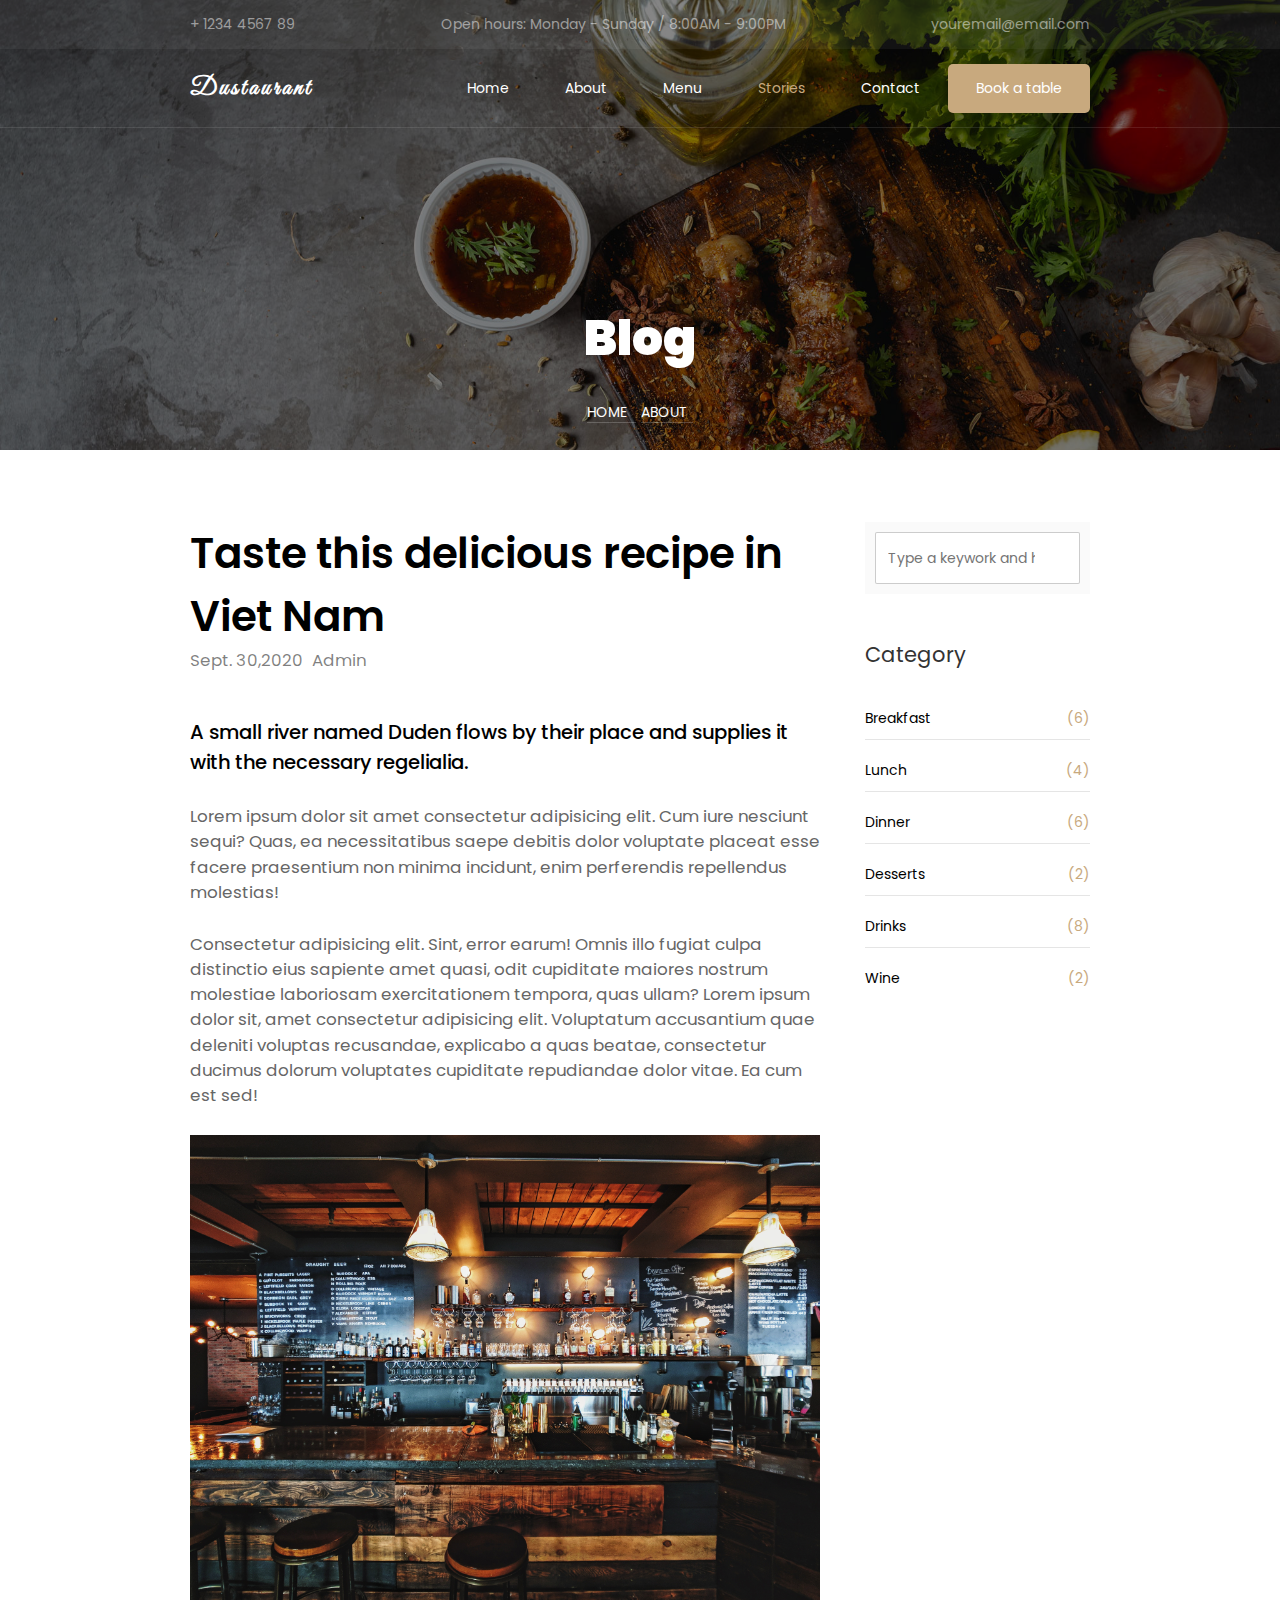
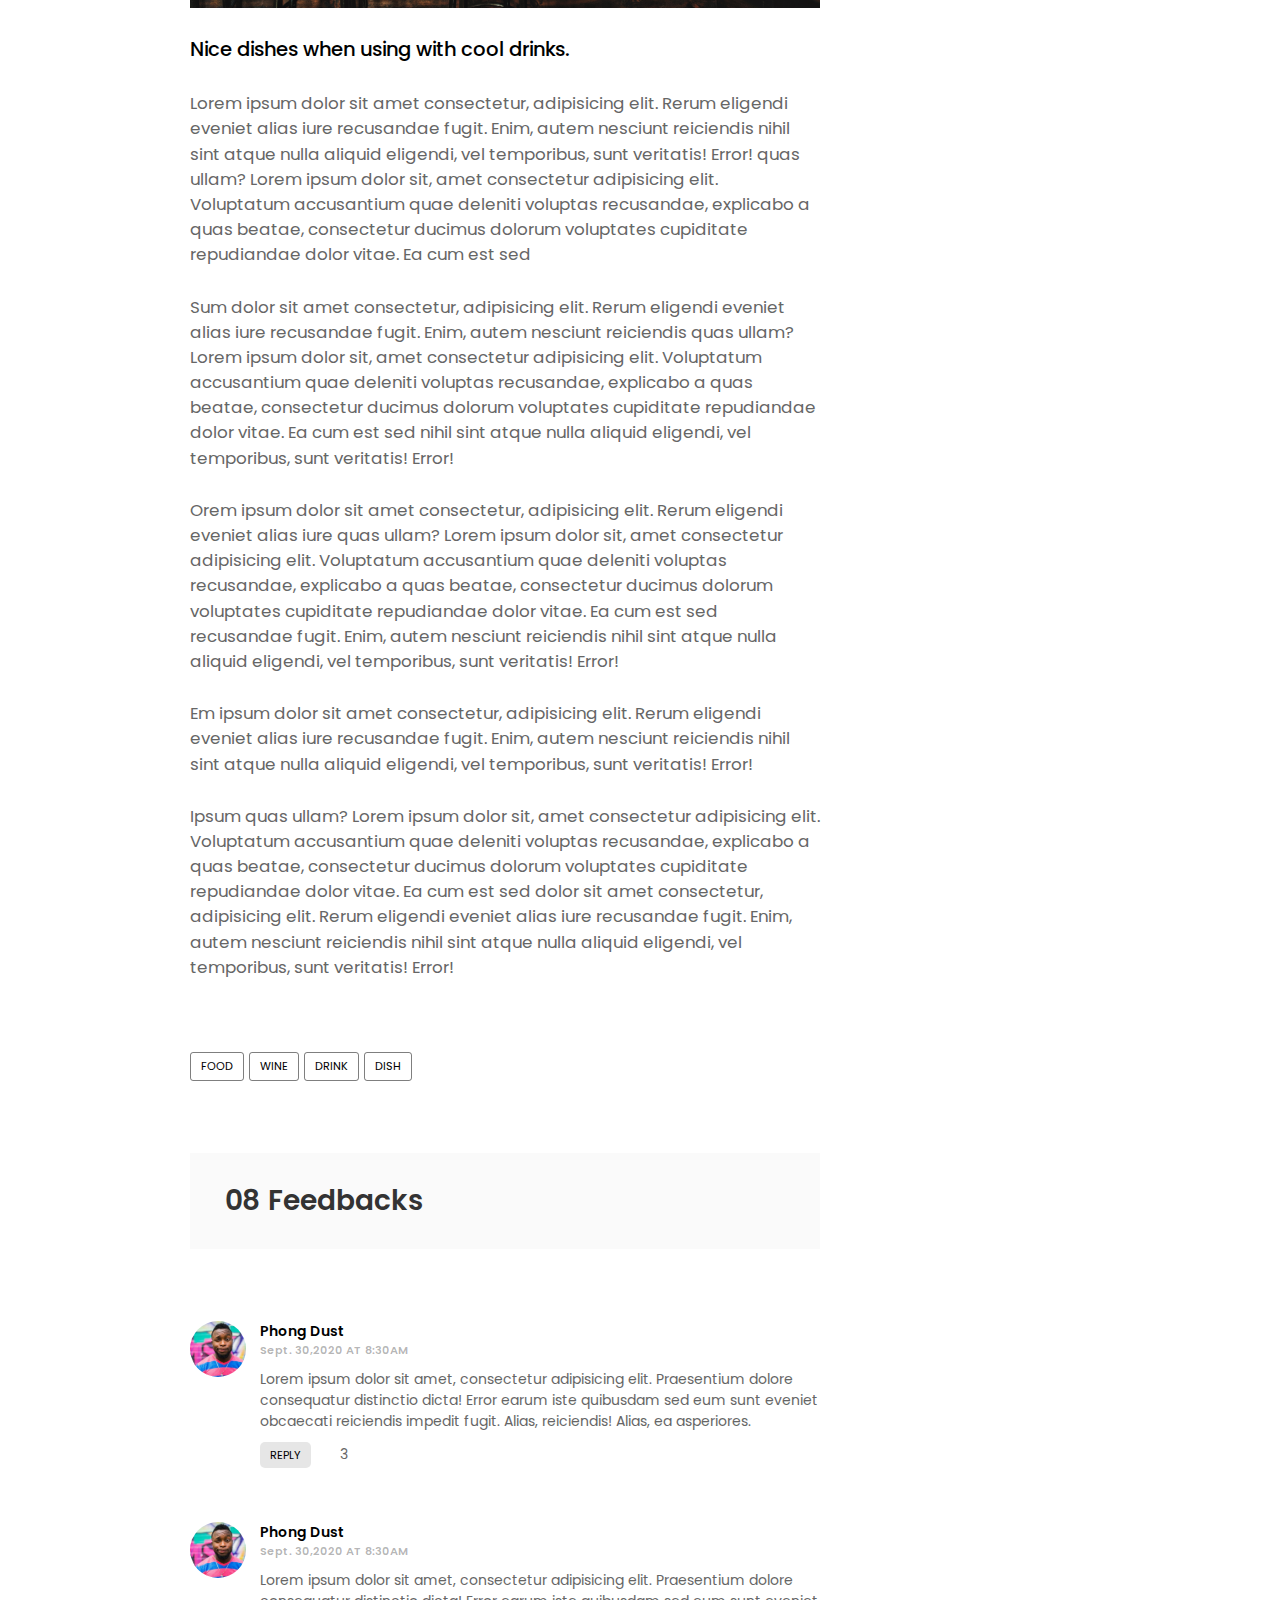
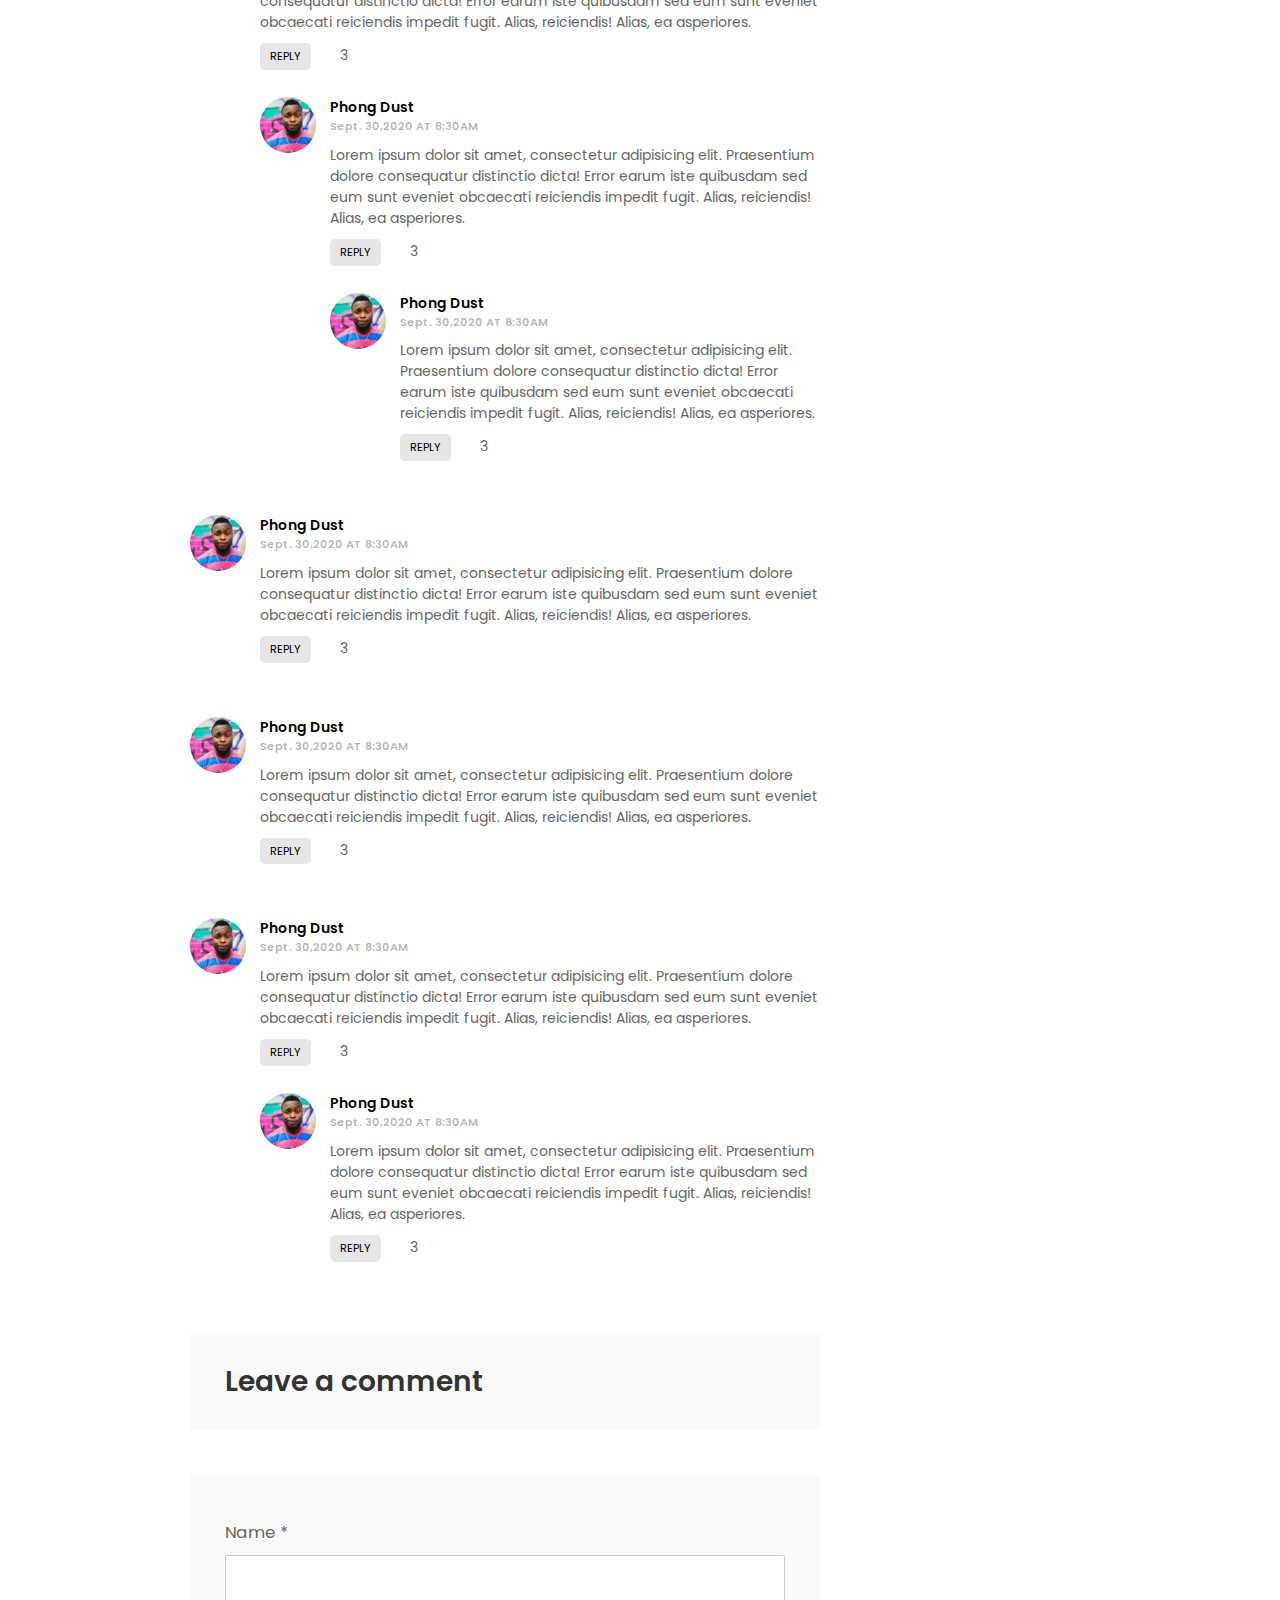
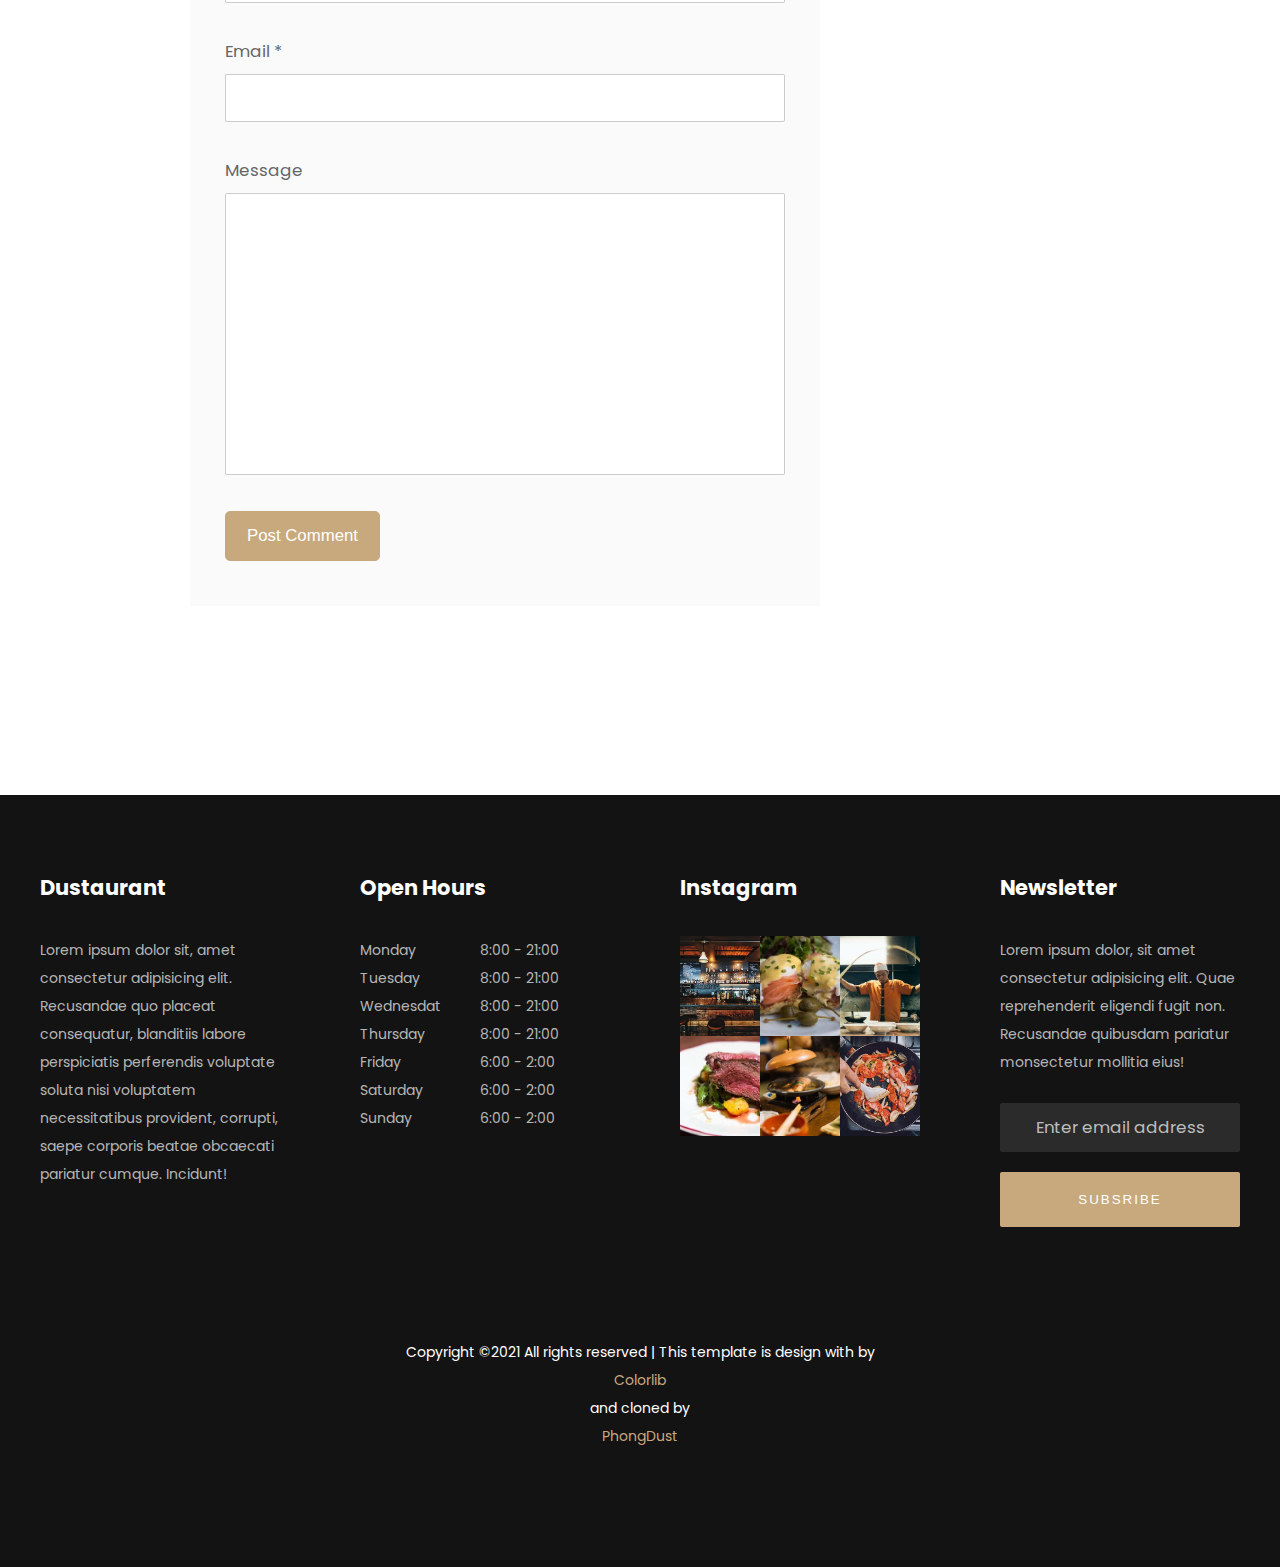
<file: blog-single.html>
<!DOCTYPE html>
<html lang="en">
<head>
    <meta charset="UTF-8">
    <meta http-equiv="X-UA-Compatible" content="IE=edge">
    <meta name="viewport" content="width=device-width, initial-scale=1.0">
    <!-- font awesome -->
    <link rel="stylesheet" href="https://cdnjs.cloudflare.com/ajax/libs/font-awesome/5.15.2/css/all.min.css" integrity="sha512-HK5fgLBL+xu6dm/Ii3z4xhlSUyZgTT9tuc/hSrtw6uzJOvgRr2a9jyxxT1ely+B+xFAmJKVSTbpM/CuL7qxO8w==" crossorigin="anonymous" />
    <!-- flaticon -->
    <link rel="stylesheet" href="flaticon/font/flaticon.css">
    <!-- CSS -->
    <link rel="stylesheet" href="css/style.css">
   
    <!-- fonts -->
    <link rel="preconnect" href="https://fonts.gstatic.com">
    <link href="https://fonts.googleapis.com/css2?family=Great+Vibes&family=Poppins:wght@100;200;300;400;500;600;700;800&display=swap" rel="stylesheet">
    <title>Blog single</title>
</head>
<body>
    <!-- CONTACT (style in HEADER) -->
    <div class="contact">
        <div class="contact__wrapper">
            <span class="contact__phone">
                <i class="fas fa-phone-alt"></i>
                + 1234 4567 89
            </span>
            <span class="contact__physical">
                <i class="fas fa-clock    "></i>
                Open hours: Monday - Sunday /<time> 8:00</time>AM - <time>9:00</time>PM
            </span>
            <span class="contact__email">
                <i class="fa fa-paper-plane" aria-hidden="true"></i>
                youremail@email.com
            </span>
        </div>
    </div>
    <!-- END CONTACT -->
    <!-- HEADER -->
    <header class="header">
        <div class="header__wrapper">
            <h1 class="header__logo"><a href="index.html">Dustaurant</a></h1>
            <div class="header__nav-icon">
                <i class="fa fa-bars" aria-hidden="true"></i>
                <span>MENU</span>
            </div>
            <div class="header__nav-wrapper">
                <ul class="header__nav-menu ">
                    <li><a href="index.html">Home</a></li>
                    <li><a href="about.html">About</a></li>
                    <li><a href="menu.html">Menu</a></li>
                    <li><a class="active" href="stories.html">Stories</a></li>
                    <li><a href="contact.html">Contact</a></li>
                    <li><a class="order" href="reservation.html">Book a table</a></li>
                </ul>
            </div>
        </div>
    </header>
    <!-- END HEADER -->
    <!-- PAGE TITLE -->
    <section class="page-title" style="background-image: url(media/img/bg_3.jpg);">
        <div class="page-title__overlay"></div>
        <div class="page-title__header-wrapper">
            <div class="page-title__header">
                <h2 class="header__title sleep">Blog</h2>
                <div class="header__link sleep">
                    <a href="index.html">HOME
                        <i class="fa fa-chevron-right" aria-hidden="true"></i>
                    </a>
                    <span>ABOUT
                        <i class="fa fa-chevron-right" aria-hidden="true"></i>
                    </span>
                </div>
            </div>
        </div>
    </section>
    <!-- END PAGE TITLE -->
    <!-- BLOG -->
    <section class="blog-section">
        <div class="blog-section__wrapper">
            <div class="blog-section__main sleep">
                <div class="blog-section__content">
                    <div class="blog-section__content-header">
                        <h2 class="content-header__title">Taste this delicious recipe in Viet Nam</h1>
                        <span class="content-header__date"><time datetime="2020-12-30">Sept. 30,2020</time></span>
                        <span class="content-header__arthor">
                            Admin
                        </span>
                    </div>
                    <div class="blog-section__content-main">
                        <h3 class="title-heading">A small river named Duden flows by their place and supplies it with the necessary regelialia.</h3>
                        <p>Lorem ipsum dolor sit amet consectetur adipisicing elit. Cum iure nesciunt sequi? Quas, ea necessitatibus saepe debitis dolor voluptate placeat esse facere praesentium non minima incidunt, enim perferendis repellendus molestias!</p>
                        <p>Consectetur adipisicing elit. Sint, error earum! Omnis illo fugiat culpa distinctio eius sapiente amet quasi, odit cupiditate maiores nostrum molestiae laboriosam exercitationem tempora, quas ullam? Lorem ipsum dolor sit, amet consectetur adipisicing elit. Voluptatum accusantium quae deleniti voluptas recusandae, explicabo a quas beatae, consectetur ducimus dolorum voluptates cupiditate repudiandae dolor vitae. Ea cum est sed!</p>
                        <p>
                            <img src="media/img/blog4.jpg" alt="Picture restaurant">
                        </p>
                        <h3 class="title-heading">Nice dishes when using with cool drinks. </h3>
                        <p>Lorem ipsum dolor sit amet consectetur, adipisicing elit. Rerum eligendi eveniet alias iure recusandae fugit. Enim, autem nesciunt reiciendis nihil sint atque nulla aliquid eligendi, vel temporibus, sunt veritatis! Error! quas ullam? Lorem ipsum dolor sit, amet consectetur adipisicing elit. Voluptatum accusantium quae deleniti voluptas recusandae, explicabo a quas beatae, consectetur ducimus dolorum voluptates cupiditate repudiandae dolor vitae. Ea cum est sed</p>
                        <p>Sum dolor sit amet consectetur, adipisicing elit. Rerum eligendi eveniet alias iure recusandae fugit. Enim, autem nesciunt reiciendis quas ullam? Lorem ipsum dolor sit, amet consectetur adipisicing elit. Voluptatum accusantium quae deleniti voluptas recusandae, explicabo a quas beatae, consectetur ducimus dolorum voluptates cupiditate repudiandae dolor vitae. Ea cum est sed nihil sint atque nulla aliquid eligendi, vel temporibus, sunt veritatis! Error!</p>
                        <p>Orem ipsum dolor sit amet consectetur, adipisicing elit. Rerum eligendi eveniet alias iure quas ullam? Lorem ipsum dolor sit, amet consectetur adipisicing elit. Voluptatum accusantium quae deleniti voluptas recusandae, explicabo a quas beatae, consectetur ducimus dolorum voluptates cupiditate repudiandae dolor vitae. Ea cum est sed recusandae fugit. Enim, autem nesciunt reiciendis nihil sint atque nulla aliquid eligendi, vel temporibus, sunt veritatis! Error!</p>
                        <p>Em ipsum dolor sit amet consectetur, adipisicing elit. Rerum eligendi eveniet alias iure recusandae fugit. Enim, autem nesciunt reiciendis nihil sint atque nulla aliquid eligendi, vel temporibus, sunt veritatis! Error!</p>
                        <p>Ipsum quas ullam? Lorem ipsum dolor sit, amet consectetur adipisicing elit. Voluptatum accusantium quae deleniti voluptas recusandae, explicabo a quas beatae, consectetur ducimus dolorum voluptates cupiditate repudiandae dolor vitae. Ea cum est sed dolor sit amet consectetur, adipisicing elit. Rerum eligendi eveniet alias iure recusandae fugit. Enim, autem nesciunt reiciendis nihil sint atque nulla aliquid eligendi, vel temporibus, sunt veritatis! Error!</p>
                    </div>
                </div>
                <ul class="blog-section__tag">
                    <li><a class="blog-content__tag tag" href="#">FOOD</a></li>
                    <li><a class="blog-content__tag tag" href="#">WINE</a></li>
                    <li><a class="blog-content__tag tag" href="#">DRINK</a></li>
                    <li><a class="blog-content__tag tag" href="#">DISH</a></li>
                </ul>
                <div class="blog-section__comment">
                    <div class="comment-count blog-section__title">
                        <span>08</span> Feedbacks
                    </div>
                    <ul class="comment-list">
                        <li class="comment-item">
                            <div class="comment-item__comment-avatar" style="background-image: url(media/img/resize/customer.jpg);">
                            </div>
                            <div class="comment-item__comment-content">
                                <div class="comment-content__arthor-date">
                                    <span class="comment-content__name">Phong Dust</span>
                                    <span class="comment-content__date"><time datetime="2020-12-30 08:30:45">Sept. 30,2020 AT 8:30AM</time></span>
                                </div>
                                <p class="comment-content__content">
                                    Lorem ipsum dolor sit amet, consectetur adipisicing elit. Praesentium dolore consequatur distinctio dicta! Error earum iste quibusdam sed eum sunt eveniet obcaecati reiciendis impedit fugit. Alias, reiciendis! Alias, ea asperiores.
                                </p>
                                <div class="comment-content__reply-like">
                                    <a href="#" class="comment-content__reply">Reply</a>
                                    <span class="comment-content__like">
                                        <a href="#" class="like-btn">
                                            <i class="fa fa-thumbs-up" aria-hidden="true"></i>
                                        </a>
                                        <span>
                                            3
                                        </span>
                                    </span>
    
                                </div>
                            </div>
                        </li>
                        <li class="comment-item">
                            <div class="comment-item__comment-avatar" style="background-image: url(media/img/resize/customer.jpg);"></div>
                            <div class="comment-item__comment-content">
                                <div class="comment-content__arthor-date">
                                    <span class="comment-content__name">Phong Dust</span>
                                    <span class="comment-content__date"><time datetime="2020-12-30 08:30:45">Sept. 30,2020 AT 8:30AM</time></span>
                                </div>
                                <p class="comment-content__content">
                                    Lorem ipsum dolor sit amet, consectetur adipisicing elit. Praesentium dolore consequatur distinctio dicta! Error earum iste quibusdam sed eum sunt eveniet obcaecati reiciendis impedit fugit. Alias, reiciendis! Alias, ea asperiores.
                                </p>
                                <div class="comment-content__reply-like">
                                    <a href="#" class="comment-content__reply">Reply</a>
                                    <span class="comment-content__like">
                                        <a href="#" class="like-btn">
                                            <i class="fa fa-thumbs-up" aria-hidden="true"></i>
                                        </a>
                                        <span>
                                            3
                                        </span>
                                    </span>
    
                                </div>
                            </div>
                            <ul class="reply">
                                <li class="comment-item">
                                    <div class="comment-item__comment-avatar" style="background-image: url(media/img/resize/customer.jpg);">
                                    </div>
                                    <div class="comment-item__comment-content">
                                        <div class="comment-content__arthor-date">
                                            <span class="comment-content__name">Phong Dust</span>
                                            <span class="comment-content__date"><time datetime="2020-12-30 08:30:45">Sept. 30,2020 AT 8:30AM</time></span>
                                        </div>
                                        <p class="comment-content__content">
                                            Lorem ipsum dolor sit amet, consectetur adipisicing elit. Praesentium dolore consequatur distinctio dicta! Error earum iste quibusdam sed eum sunt eveniet obcaecati reiciendis impedit fugit. Alias, reiciendis! Alias, ea asperiores.
                                        </p>
                                        <div class="comment-content__reply-like">
                                            <a href="#" class="comment-content__reply">Reply</a>
                                            <span class="comment-content__like">
                                                <a href="#" class="like-btn">
                                                    <i class="fa fa-thumbs-up" aria-hidden="true"></i>
                                                </a>
                                                <span>
                                                    3
                                                </span>
                                            </span>
            
                                        </div>
                                    </div>
                                    <ul class="reply">
                                        <li class="comment-item">
                                            <div class="comment-item__comment-avatar" style="background-image: url(media/img/resize/customer.jpg);">
                                            </div>
                                            <div class="comment-item__comment-content">
                                                <div class="comment-content__arthor-date">
                                                    <span class="comment-content__name">Phong Dust</span>
                                                    <span class="comment-content__date"><time datetime="2020-12-30 08:30:45">Sept. 30,2020 AT 8:30AM</time></span>
                                                </div>
                                                <p class="comment-content__content">
                                                    Lorem ipsum dolor sit amet, consectetur adipisicing elit. Praesentium dolore consequatur distinctio dicta! Error earum iste quibusdam sed eum sunt eveniet obcaecati reiciendis impedit fugit. Alias, reiciendis! Alias, ea asperiores.
                                                </p>
                                                <div class="comment-content__reply-like">
                                                    <a href="#" class="comment-content__reply">Reply</a>
                                                    <span class="comment-content__like">
                                                        <a href="#" class="like-btn">
                                                            <i class="fa fa-thumbs-up" aria-hidden="true"></i>
                                                        </a>
                                                        <span>
                                                            3
                                                        </span>
                                                    </span>
                    
                                                </div>
                                            </div>
                                        </li>
                                    </ul>
                                </li>
                            </ul>
                        </li>
                        <li class="comment-item">
                            <div class="comment-item__comment-avatar" style="background-image: url(media/img/resize/customer.jpg);">
                            </div>
                            <div class="comment-item__comment-content">
                                <div class="comment-content__arthor-date">
                                    <span class="comment-content__name">Phong Dust</span>
                                    <span class="comment-content__date"><time datetime="2020-12-30 08:30:45">Sept. 30,2020 AT 8:30AM</time></span>
                                </div>
                                <p class="comment-content__content">
                                    Lorem ipsum dolor sit amet, consectetur adipisicing elit. Praesentium dolore consequatur distinctio dicta! Error earum iste quibusdam sed eum sunt eveniet obcaecati reiciendis impedit fugit. Alias, reiciendis! Alias, ea asperiores.
                                </p>
                                <div class="comment-content__reply-like">
                                    <a href="#" class="comment-content__reply">Reply</a>
                                    <span class="comment-content__like">
                                        <a href="#" class="like-btn">
                                            <i class="fa fa-thumbs-up" aria-hidden="true"></i>
                                        </a>
                                        <span>
                                            3
                                        </span>
                                    </span>
    
                                </div>
                            </div>
                        </li>
                        <li class="comment-item">
                            <div class="comment-item__comment-avatar" style="background-image: url(media/img/resize/customer.jpg);">
                            </div>
                            <div class="comment-item__comment-content">
                                <div class="comment-content__arthor-date">
                                    <span class="comment-content__name">Phong Dust</span>
                                    <span class="comment-content__date"><time datetime="2020-12-30 08:30:45">Sept. 30,2020 AT 8:30AM</time></span>
                                </div>
                                <p class="comment-content__content">
                                    Lorem ipsum dolor sit amet, consectetur adipisicing elit. Praesentium dolore consequatur distinctio dicta! Error earum iste quibusdam sed eum sunt eveniet obcaecati reiciendis impedit fugit. Alias, reiciendis! Alias, ea asperiores.
                                </p>
                                <div class="comment-content__reply-like">
                                    <a href="#" class="comment-content__reply">Reply</a>
                                    <span class="comment-content__like">
                                        <a href="#" class="like-btn">
                                            <i class="fa fa-thumbs-up" aria-hidden="true"></i>
                                        </a>
                                        <span>
                                            3
                                        </span>
                                    </span>
    
                                </div>
                            </div>
                        </li>
                        <li class="comment-item">
                            <div class="comment-item__comment-avatar" style="background-image: url(media/img/resize/customer.jpg);">
                            </div>
                            <div class="comment-item__comment-content">
                                <div class="comment-content__arthor-date">
                                    <span class="comment-content__name">Phong Dust</span>
                                    <span class="comment-content__date"><time datetime="2020-12-30 08:30:45">Sept. 30,2020 AT 8:30AM</time></span>
                                </div>
                                <p class="comment-content__content">
                                    Lorem ipsum dolor sit amet, consectetur adipisicing elit. Praesentium dolore consequatur distinctio dicta! Error earum iste quibusdam sed eum sunt eveniet obcaecati reiciendis impedit fugit. Alias, reiciendis! Alias, ea asperiores.
                                </p>
                                <div class="comment-content__reply-like">
                                    <a href="#" class="comment-content__reply">Reply</a>
                                    <span class="comment-content__like">
                                        <a href="#" class="like-btn">
                                            <i class="fa fa-thumbs-up" aria-hidden="true"></i>
                                        </a>
                                        <span>
                                            3
                                        </span>
                                    </span>
    
                                </div>
                            </div>
                            <ul class="reply">
                                <li class="comment-item">
                                    <div class="comment-item__comment-avatar" style="background-image: url(media/img/resize/customer.jpg);">
                                    </div>
                                    <div class="comment-item__comment-content">
                                        <div class="comment-content__arthor-date">
                                            <span class="comment-content__name">Phong Dust</span>
                                            <span class="comment-content__date"><time datetime="2020-12-30 08:30:45">Sept. 30,2020 AT 8:30AM</time></span>
                                        </div>
                                        <p class="comment-content__content">
                                            Lorem ipsum dolor sit amet, consectetur adipisicing elit. Praesentium dolore consequatur distinctio dicta! Error earum iste quibusdam sed eum sunt eveniet obcaecati reiciendis impedit fugit. Alias, reiciendis! Alias, ea asperiores.
                                        </p>
                                        <div class="comment-content__reply-like">
                                            <a href="#" class="comment-content__reply">Reply</a>
                                            <span class="comment-content__like">
                                                <a href="#" class="like-btn">
                                                    <i class="fa fa-thumbs-up" aria-hidden="true"></i>
                                                </a>
                                                <span>
                                                    3
                                                </span>
                                            </span>
            
                                        </div>
                                    </div>
                                </li>
                            </ul>
                        </li>
    
    
                    </ul>
                    <div class="comment-add">
                        <div class="blog-section__title">
                            Leave a comment
                        </div>
                        <form action="" class="comment-add__form">
                            <div class="comment-add__form-ele">
                                <label class="input-name" for="name">Name *</label>
                                <input required class="input-field" type="text" name="name">
                            </div>
                            <div class="comment-add__form-ele">
                                <label class="input-name" for="email">Email *</label>
                                <input required class="input-field" type="email" name="email">
                            </div>
                            <div class="comment-add__form-ele">
                                <label class="input-name" for="content">Message</label>
                                <textarea required class="input-field" name="content" id="comment_content" cols="30" rows="10"></textarea>
                            </div>
                            <div class="comment-add__form-ele">
                                <input class="submit-content" type="submit" value="Post Comment">
                            </div>
                        </form>
                    </div>
                </div>
            </div>
            <div class="blog-section__side-bar">
                <div class="blog-section__search sleep">
                    <form class="search-field blog-section__title">
                        <div class="search-wrapper">
                            <i class="fa fa-search" aria-hidden="true"></i>
                            <input type="search" class="input-field" name="search" placeholder="Type a keywork and hit enter">
                        </div>
                    </form>
                </div>
                <div id="category" class="blog-section__categories sleep">
                    <h2 class="categories-title side-bar__title ">Category</h2>
                    <ul class="categories">
                        <li><a href="#">
                            Breakfast
                            <span>(6)</span>
                            </a>
                        </li>
                        <li><a href="#">
                            Lunch
                            <span>(4)</span>
                            </a>
                        </li>
                        <li><a href="#">
                            Dinner
                            <span>(6)</span>
                            </a>
                        </li>
                        <li><a href="#">
                            Desserts
                            <span>(2)</span>
                            </a>
                        </li>
                        <li><a href="#">
                            Drinks
                            <span>(8)</span>
                            </a>
                        </li>
                        <li><a href="#">
                            Wine
                            <span>(2)</span>
                            </a>
                        </li>
                    </ul>
                </div>
                <div class="blog-section__popupar-posts sleep">
                    <h3 class="popupar-posts__title side-bar__title">
                        Popular Articles
                    </h3>
                    <div class="popular-posts__post">
                        <a href="#" class="post__image" style="background-image: url(media/img/blog4.jpg);"></a>
                        <div class="post__post-details">
                            <h4 class="post-details__title"><a href="#">Most popular post in the whole wide world</a></h4>
                            <div class="post-details__info">
                                <a href="#" class="info__date">
                                    <i class="fas fa-calendar-alt    "></i>
                                    <time datetime="2020-06-25">June 25,2020</time>
                                </a>
                                <a href="#" class="info__arthor">
                                    <i class="fa fa-user" aria-hidden="true"></i>
                                    Dustin Nguyen
                                </a>
                                <a href="#" class="info__comment-count">
                                    <i class="fa fa-comments" aria-hidden="true"></i>
                                    50
                                </a>
                            </div>
                        </div>
                    </div>
                    <div class="popular-posts__post">
                        <a href="#" class="post__image" style="background-image: url(media/img/blog4.jpg);"></a>
                        <div class="post__post-details">
                            <h4 class="post-details__title"><a href="#">Most popular post in the whole wide world</a></h4>
                            <div class="post-details__info">
                                <a href="#" class="info__date">
                                    <i class="fas fa-calendar-alt    "></i>
                                    <time datetime="2020-06-25">June 25,2020</time>
                                </a>
                                <a href="#" class="info__arthor">
                                    <i class="fa fa-user" aria-hidden="true"></i>
                                    Dustin Nguyen
                                </a>
                                <a href="#" class="info__comment-count">
                                    <i class="fa fa-comments" aria-hidden="true"></i>
                                    50
                                </a>
                            </div>
                        </div>
                    </div>
                    <div class="popular-posts__post">
                        <a href="#" class="post__image" style="background-image: url(media/img/blog4.jpg);"></a>
                        <div class="post__post-details">
                            <h4 class="post-details__title"><a href="#">Most popular post in the whole wide world</a></h4>
                            <div class="post-details__info">
                                <a href="#" class="info__date">
                                    <i class="fas fa-calendar-alt    "></i>
                                    <time datetime="2020-06-25">June 25,2020</time>
                                </a>
                                <a href="#" class="info__arthor">
                                    <i class="fa fa-user" aria-hidden="true"></i>
                                    Dustin Nguyen
                                </a>
                                <a href="#" class="info__comment-count">
                                    <i class="fa fa-comments" aria-hidden="true"></i>
                                    50
                                </a>
                            </div>
                        </div>
                    </div>



                </div>
                <div class="blog-section__tag-galeries sleep">
                    <h3 class="tag-galeries__title side-bar__title">Tags</h3>
                    <a href="#" class="tag-galeries__tag tag">DISH</a>
                    <a href="#" class="tag-galeries__tag tag">FOOD</a>
                    <a href="#" class="tag-galeries__tag tag">LUNCH</a>
                    <a href="#" class="tag-galeries__tag tag">DINNER</a>
                    <a href="#" class="tag-galeries__tag tag">DRINK</a>
                    <a href="#" class="tag-galeries__tag tag">WINE</a>
                    <a href="#" class="tag-galeries__tag tag">DESSERT</a>
                    <a href="#" class="tag-galeries__tag tag">RECIPE</a>
                    <a href="#" class="tag-galeries__tag tag">LIFE</a>
                    <a href="#" class="tag-galeries__tag tag">MENU</a>
                    <a href="#" class="tag-galeries__tag tag">SWEET</a>
                    <a href="#" class="tag-galeries__tag tag">HEALTH</a>
                </div>
                <div id="archives" class="blog-section__categories sleep">
                    <h3 class="categories__title side-bar__title ">Archies</h3>
                    <ul class="categories">
                        <li><a href="#">
                            January 2019
                            <span>(60)</span>
                            </a>
                        </li>
                        <li><a href="#">
                            December 2019
                            <span>(40)</span>
                            </a>
                        </li>
                        <li><a href="#">
                            February 2020
                            <span>(65)</span>
                            </a>
                        </li>
                        <li><a href="#">
                            July 2020
                            <span>(28)</span>
                            </a>
                        </li>
                        <li><a href="#">
                            August 2020
                            <span>(87)</span>
                            </a>
                        </li>
                    </ul>
                </div>
                <div class="blog-section__paragraph sleep">
                    <h3 class="paragraph__title side-bar__title ">Paragraph</h3>
                    <p class="paragraph__paragraph">
                        Lorem ipsum dolor sit amet, consectetur adipisicing elit. Magnam corporis numquam asperiores obcaecati quae voluptates praesentium maxime minus quo! Debitis optio at, quo quidem obcaecati molestias eaque voluptas repellendus illo!
                    </p>
                </div>
            </div>
        </div>
    </section>
    <!-- END BLOG -->
    <!-- PAGE FOOTER -->
    <footer class="footer row">
        <div class="footer-wrapper">
            <section class="footer__socials-link">  
                <h3 class="socials__title">Dustaurant</h3>
                <p class="socials__details">Lorem ipsum dolor sit, amet consectetur adipisicing elit. Recusandae quo placeat consequatur, blanditiis labore perspiciatis perferendis voluptate soluta nisi voluptatem necessitatibus provident, corrupti, saepe corporis beatae obcaecati pariatur cumque. Incidunt!</p>
                <ul class="socials__icon">
                    <li class=" sleep"><a href="#"><i class="fab fa-facebook-f    "></i></a></li>
                    <li class=" sleep"><a href="#"><i class="fab fa-twitter" aria-hidden="true"></i></a></li>
                    <li class=" sleep"><a href="#"><i class="fab fa-instagram    "></i></a></li>
                </ul>
            </section>
            <section class="footer__open-hours">
                <h3 class="open-hours__title">Open Hours</h3>
                <ul class="open-hours__list">
                    <li>
                        <span>Monday</span>
                        <span>8:00 - 21:00</span>
                    </li>
                    <li>
                        <span>Tuesday</span>
                        <span>8:00 - 21:00</span>
                    </li>
                    <li>
                        <span>Wednesdat</span>
                        <span>8:00 - 21:00</span>
                    </li>
                    <li>
                        <span>Thursday</span>
                        <span>8:00 - 21:00</span>
                    </li>
                    <li>
                        <span>Friday</span>
                        <span>6:00 - 2:00</span>
                    </li>
                    <li>
                        <span>Saturday</span>
                        <span>6:00 - 2:00</span>
                    </li>
                    <li>
                        <span>Sunday</span>
                        <span>6:00 - 2:00</span>
                    </li>
                </ul>
            </section>
            <section class="footer__instagram-show">
                <h3 class="instagram-show__title">Instagram</h3>
                <div class="instagram-show__column">
                    <a href="#" class="show__item show__background" style="background-image: url(media/img/resize/instagram/blog4.jpg);"></a>
                    <a href="#" class="show__item show__background" style="background-image: url(media/img/resize/instagram/dish7.jpg);"></a>
                    <a href="#" class="show__item show__background" style="background-image: url(media/img/resize/instagram/cooking.jpg);"></a>
                </div>
                <div class="instagram-show__row">
                    <a href="#" class="show__item show__background" style="background-image: url(media/img/resize/instagram/dish4.jpg);"></a>
                    <a href="#" class="show__item show__background" style="background-image: url(media/img/resize/instagram/dish2.jpg);"></a>
                    <a href="#" class="show__item show__background" style="background-image: url(media/img/resize/instagram/cooking2.jpg);"></a>
                </div>
            </section>
            <section class="footer__email">
                <h3 class="footer__email-title">
                    newsletter
                </h3>
                <p class="footer__email-details">
                    Lorem ipsum dolor, sit amet consectetur adipisicing elit. Quae reprehenderit eligendi fugit non. Recusandae quibusdam pariatur monsectetur mollitia eius!
                </p>
                <form action="" class="footer__email-input">
                    <input id="footer__email-input" type="email" placeholder="Enter email address">
                    <input id="footer__email-submit" type="submit" value="Subsribe">
                </form>
            </section>
            <section class="footer__copy-right">
                <p class="copy-right">
                    Copyright ©2021 All rights reserved | 
                    This template is design with 
                    <i class="fa fa-heart" aria-hidden="true"></i> 
                    by 
                    <a href="https://colorlib.com/">Colorlib</a> 
                    and cloned by 
                    <a href="https://github.com/dustttech">PhongDust</a>
                </p>
            </section>
        </div>
    </footer>
    <!-- END FOOTER -->

    <script src="js/scroll.js"></script>
    <script src="js/nav_menu.js"></script>
    <script src="js/move_bg.js"></script>

</body>
</html>
</file>
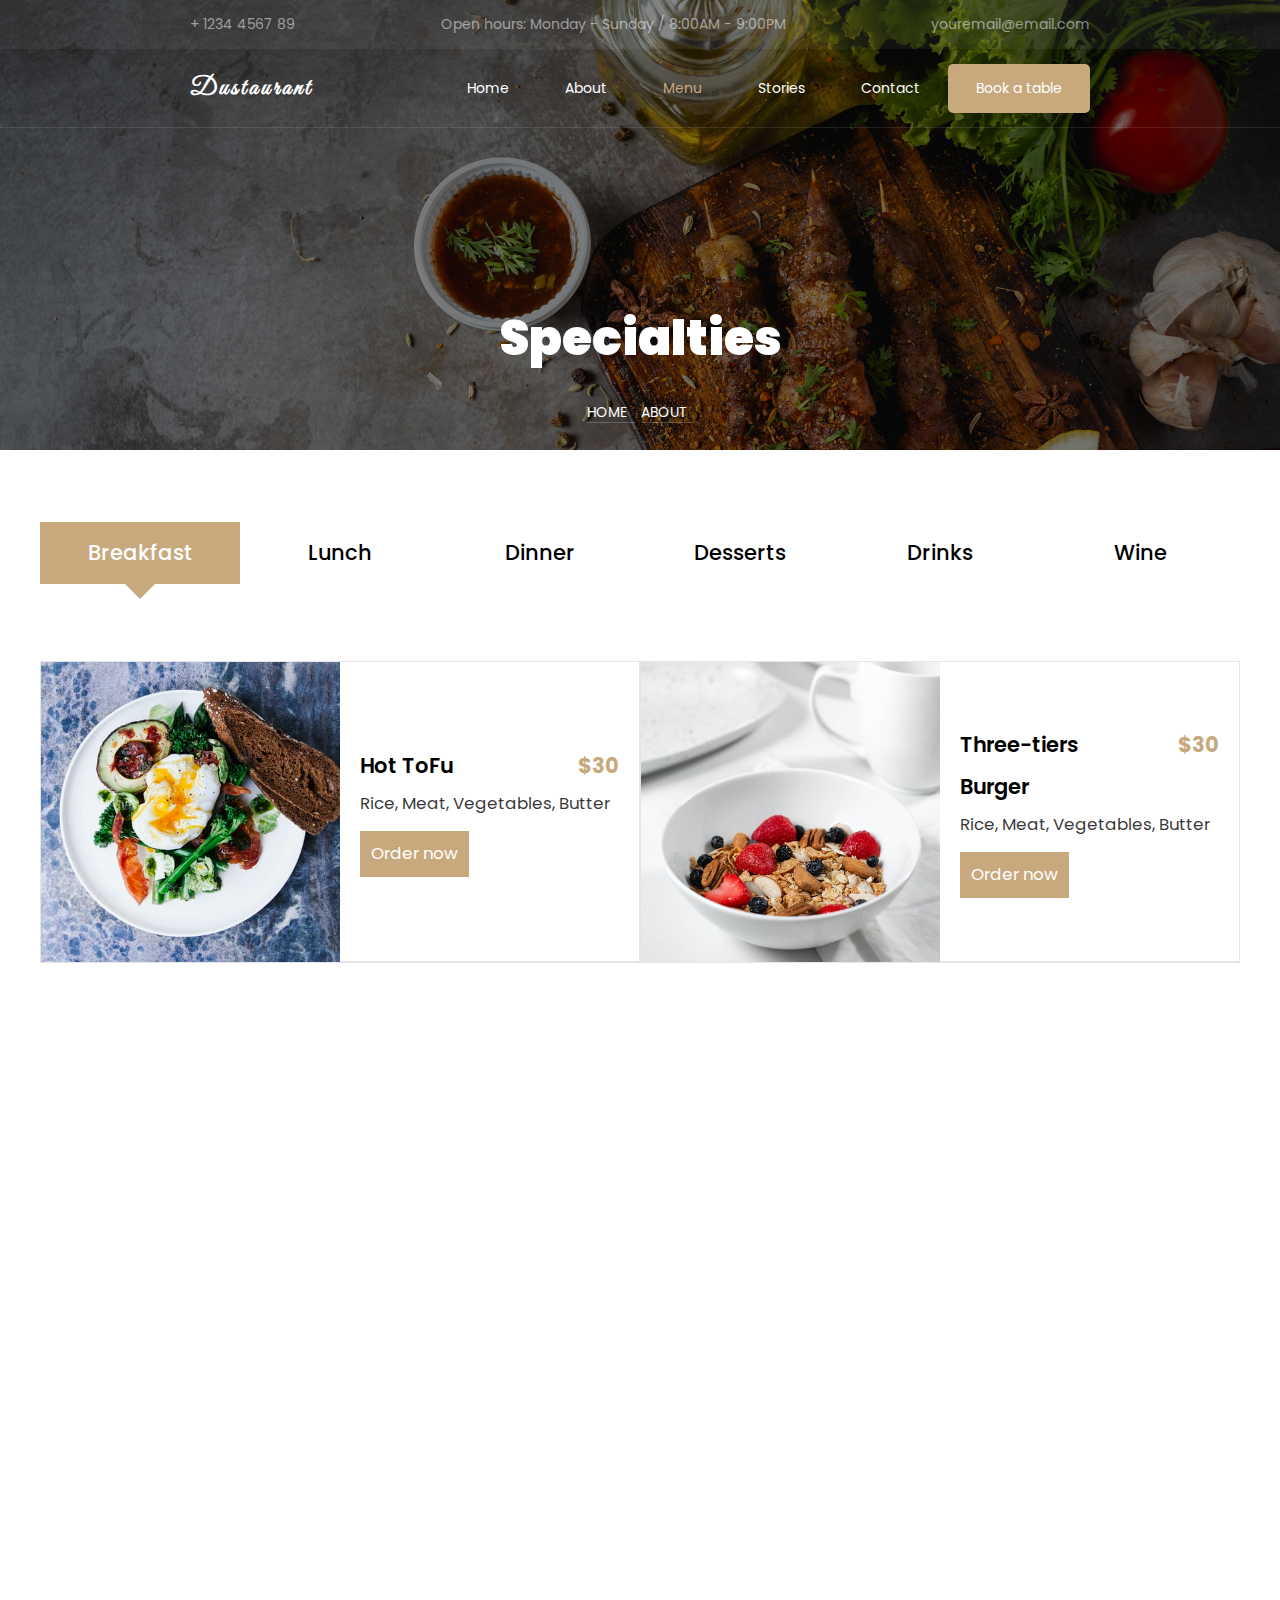
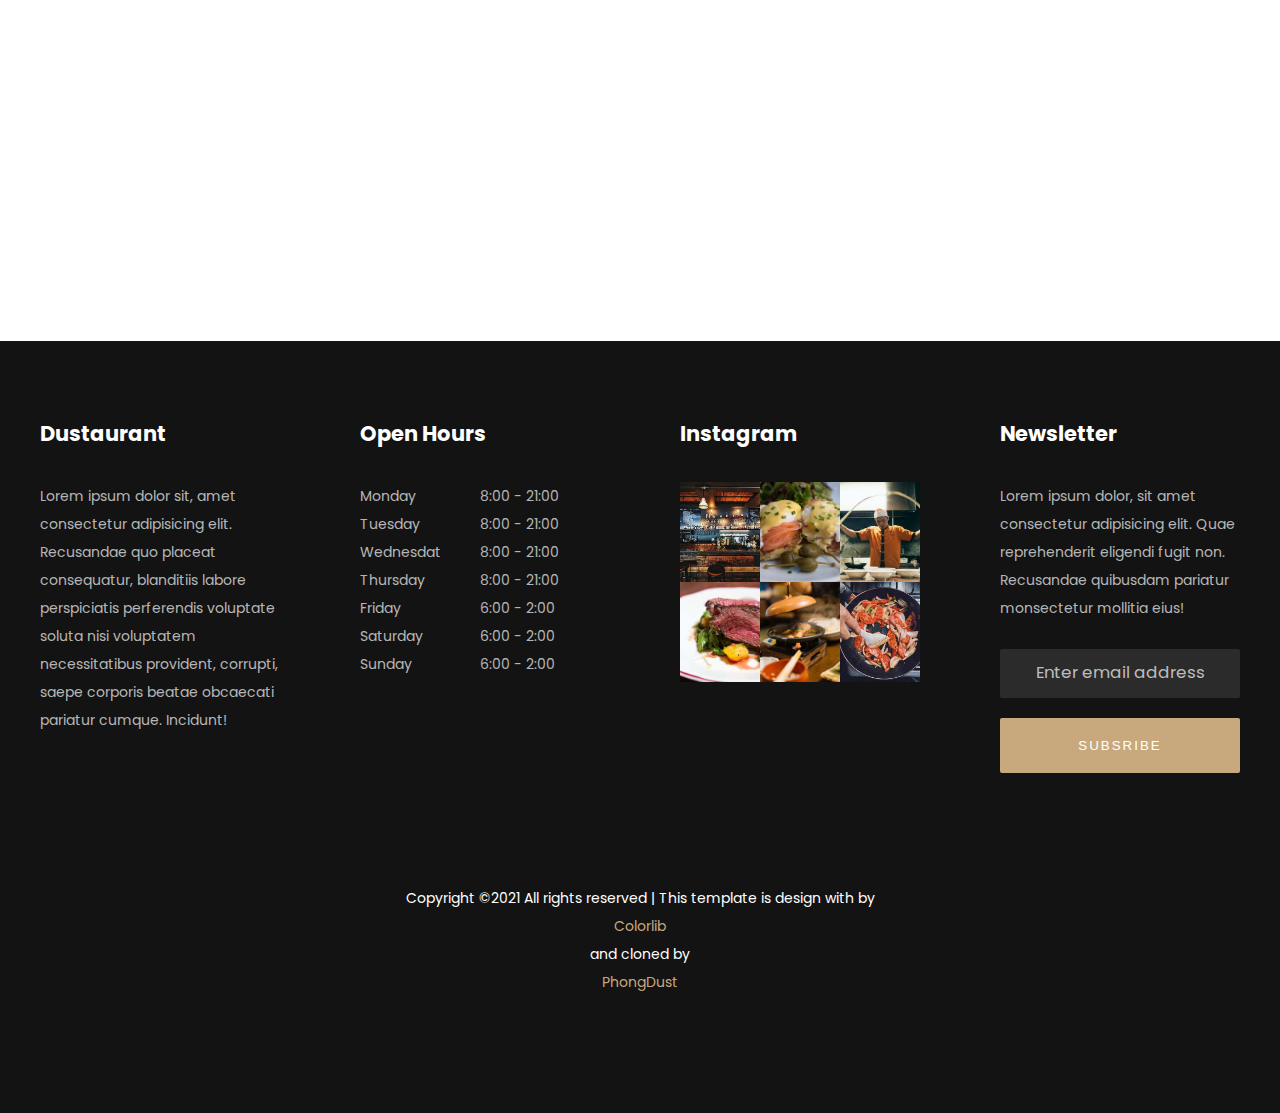
<file: menu.html>
<!DOCTYPE html>
<html lang="en">
<head>
    <meta charset="UTF-8">
    <meta http-equiv="X-UA-Compatible" content="IE=edge">
    <meta name="viewport" content="width=device-width, initial-scale=1.0">
    <!-- font awesome -->
    <link rel="stylesheet" href="https://cdnjs.cloudflare.com/ajax/libs/font-awesome/5.15.2/css/all.min.css" integrity="sha512-HK5fgLBL+xu6dm/Ii3z4xhlSUyZgTT9tuc/hSrtw6uzJOvgRr2a9jyxxT1ely+B+xFAmJKVSTbpM/CuL7qxO8w==" crossorigin="anonymous" />
    <!-- flaticon -->
    <link rel="stylesheet" href="flaticon/font/flaticon.css">
    <!-- CSS -->
    <link rel="stylesheet" href="css/style.css">



    
    <!-- fonts -->
    <link rel="preconnect" href="https://fonts.gstatic.com">
    <link href="https://fonts.googleapis.com/css2?family=Great+Vibes&family=Poppins:wght@200;400;500;600;700;800&display=swap" rel="stylesheet">
    <title>Menu</title>
</head>
<body>
    <!-- CONTACT (style in HEADER) -->
    <div class="contact">
        <div class="contact__wrapper">
            <span class="contact__phone">
                <i class="fas fa-phone-alt"></i>
                + 1234 4567 89
            </span>
            <span class="contact__physical">
                <i class="fas fa-clock    "></i>
                Open hours: Monday - Sunday /<time> 8:00</time>AM - <time>9:00</time>PM
            </span>
            <span class="contact__email">
                <i class="fa fa-paper-plane" aria-hidden="true"></i>
                youremail@email.com
            </span>
        </div>
    </div>
    <!-- END CONTACT -->
    <!-- HEADER -->
    <header class="header">
        <div class="header__wrapper">
            <h1 class="header__logo"><a href="index.html">Dustaurant</a></h1>
            <div class="header__nav-icon">
                <i class="fa fa-bars" aria-hidden="true"></i>
                <span>MENU</span>
            </div>
            <div class="header__nav-wrapper">
                <ul class="header__nav-menu ">
                    <li><a href="index.html">Home</a></li>
                    <li><a href="about.html">About</a></li>
                    <li><a class="active" href="#">Menu</a></li>
                    <li><a href="stories.html">Stories</a></li>
                    <li><a href="contact.html">Contact</a></li>
                    <li><a class="order" href="reservation.html">Book a table</a></li>
                </ul>
            </div>
        </div>
    </header>
    <!-- END HEADER -->
    <!-- PAGE TITLE -->
    <section class="page-title" style="background-image: url(media/img/bg_3.jpg);">
        <div class="page-title__overlay"></div>
        <div class="page-title__header-wrapper">
            <div class="page-title__header">
                <h2 class="header__title sleep">Specialties</h2>
                <div class="header__link sleep">
                    <a href="index.html">HOME
                        <i class="fa fa-chevron-right" aria-hidden="true"></i>
                    </a>
                    <span>ABOUT
                        <i class="fa fa-chevron-right" aria-hidden="true"></i>
                    </span>
                </div>
            </div>
        </div>
    </section>
    <!-- PAGE MENU -->
    <section class="page-specialties">
        <div class="page-specialties__select">
            <a id="breakfast" href="#breakfast" class="select sleep active">Breakfast</a>
            <a id="lunch" href="#lunch" class="select sleep">Lunch</a>
            <a id="dinner" href="#dinner" class="select sleep">Dinner</a>
            <a id="dessert" href="#dessert" class="select sleep">Desserts</a>
            <a id="drink" href="#drink" class="select sleep">Drinks</a>
            <a id="wine" href="#wine" class="select sleep">Wine</a>
        </div>
        <div class="page-specialties__menu-wrapper">
            <div id="breakfast" class="page-specialties__main-wrapper active">
                <div class="page-specialties__wrapper">
                    <div class="page-specialties__dish  sleep">
                        <div class="dishes__image" style="background-image: url(media/img/menu/breakfast/b.jpg);"></div>
                        <!-- <img src="media/img/dish.jpg" alt="Dish"> -->
                        <div class="dishes__details">
                            <div class="details__name-price">
                                <h4 class="details__name">Hot ToFu</h4>
                                <h4 class="details__price">$30</h4>
                            </div>
                            <span class="details__ingredients">
                                Rice, Meat, Vegetables, Butter
                            </span>
                            <a href="#" class="details__order">Order now</a>
                        </div>
                    </div>
                    <div class="page-specialties__dish  sleep">
                        <div class="dishes__image" style="background-image: url(media/img/menu/breakfast/b1.jpg);"></div>
                        <div class="dishes__details">
                            <div class="details__name-price">
                                <h4 class="details__name">Three-tiers Burger</h4>
                                <h4 class="details__price">$30</h4>
                            </div>
                            <span class="details__ingredients">
                                Rice, Meat, Vegetables, Butter
                            </span>
                            <a href="#" class="details__order">Order now</a>
                        </div>
                    </div>
                    <div class="page-specialties__dish  sleep">
                        <div class="dishes__image" style="background-image: url(media/img/menu/breakfast/b2.jpg);"></div>
                        <div class="dishes__details">
                            <div class="details__name-price">
                                <h4 class="details__name">Cheese Burger</h4>
                                <h4 class="details__price">$30</h4>
                            </div>
                            <span class="details__ingredients">
                                Rice, Meat, Vegetables, Butter
                            </span>
                            <a href="#" class="details__order">Order now</a>
                        </div>
                    </div>
                    <div class="page-specialties__dish  sleep">
                        <div class="dishes__image" style="background-image: url(media/img/menu/breakfast/b3.jpg);"></div>
                        <div class="dishes__details">
                            <div class="details__name-price">
                                <h4 class="details__name">Rice Of Love</h4>
                                <h4 class="details__price">$30</h4>
                            </div>
                            <span class="details__ingredients">
                                Rice, Meat, Vegetables, Butter
                            </span>
                            <a href="#" class="details__order">Order now</a>
                        </div>
                    </div>
                    <div class="page-specialties__dish  sleep">
                        <div class="dishes__image" style="background-image: url(media/img/menu/breakfast/b4.jpg);"></div>
                        <div class="dishes__details">
                            <div class="details__name-price">
                                <h4 class="details__name">Seafood Pasta</h4>
                                <h4 class="details__price">$30</h4>
                            </div>
                            <span class="details__ingredients">
                                Rice, Meat, Vegetables, Butter
                            </span>
                            <a href="#" class="details__order">Order now</a>
                        </div>
                    </div>
                    <div class="page-specialties__dish  sleep">
                        <div class="dishes__image" style="background-image: url(media/img/menu/breakfast/b5.jpg);"></div>
                        <div class="dishes__details">
                            <div class="details__name-price">
                                <h4 class="details__name">Something Healthy</h4>
                                <h4 class="details__price">$30</h4>
                            </div>
                            <span class="details__ingredients">
                                Rice, Meat, Vegetables, Butter
                            </span>
                            <a href="#" class="details__order">Order now</a>
                        </div>
                    </div>
                    <div class="page-specialties__dish  sleep">
                        <div class="dishes__image" style="background-image: url(media/img/menu/breakfast/b6.jpg);"></div>
                        <!-- <img src="media/img/dish.jpg" alt="Dish"> -->
                        <div class="dishes__details">
                            <div class="details__name-price">
                                <h4 class="details__name">Hot ToFu</h4>
                                <h4 class="details__price">$30</h4>
                            </div>
                            <span class="details__ingredients">
                                Rice, Meat, Vegetables, Butter
                            </span>
                            <a href="#" class="details__order">Order now</a>
                        </div>
                    </div>
                    <div class="page-specialties__dish  sleep">
                        <div class="dishes__image" style="background-image: url(media/img/menu/breakfast/b7.jpg);"></div>
                        <div class="dishes__details">
                            <div class="details__name-price">
                                <h4 class="details__name">Three-tiers Burger</h4>
                                <h4 class="details__price">$30</h4>
                            </div>
                            <span class="details__ingredients">
                                Rice, Meat, Vegetables, Butter
                            </span>
                            <a href="#" class="details__order">Order now</a>
                        </div>
                    </div>
                </div>
            </div>
            <div id="lunch" class="page-specialties__main-wrapper">
                <div class="page-specialties__wrapper">
                    <div class="page-specialties__dish  sleep">
                        <div class="dishes__image" style="background-image: url(media/img/dish.jpg);"></div>
                        <!-- <img src="media/img/dish.jpg" alt="Dish"> -->
                        <div class="dishes__details">
                            <div class="details__name-price">
                                <h4 class="details__name">Hot ToFu</h4>
                                <h4 class="details__price">$30</h4>
                            </div>
                            <span class="details__ingredients">
                                Rice, Meat, Vegetables, Butter
                            </span>
                            <a href="#" class="details__order">Order now</a>
                        </div>
                    </div>
                    <div class="page-specialties__dish  sleep">
                        <div class="dishes__image" style="background-image: url(media/img/icon4.jpg);"></div>
                        <div class="dishes__details">
                            <div class="details__name-price">
                                <h4 class="details__name">Three-tiers Burger</h4>
                                <h4 class="details__price">$30</h4>
                            </div>
                            <span class="details__ingredients">
                                Rice, Meat, Vegetables, Butter
                            </span>
                            <a href="#" class="details__order">Order now</a>
                        </div>
                    </div>
                    <div class="page-specialties__dish  sleep">
                        <div class="dishes__image" style="background-image: url(media/img/dish3.jpg);"></div>
                        <div class="dishes__details">
                            <div class="details__name-price">
                                <h4 class="details__name">Cheese Burger</h4>
                                <h4 class="details__price">$30</h4>
                            </div>
                            <span class="details__ingredients">
                                Rice, Meat, Vegetables, Butter
                            </span>
                            <a href="#" class="details__order">Order now</a>
                        </div>
                    </div>
                    <div class="page-specialties__dish  sleep">
                        <div class="dishes__image" style="background-image: url(media/img/icon3.jpg);"></div>
                        <div class="dishes__details">
                            <div class="details__name-price">
                                <h4 class="details__name">Rice Of Love</h4>
                                <h4 class="details__price">$30</h4>
                            </div>
                            <span class="details__ingredients">
                                Rice, Meat, Vegetables, Butter
                            </span>
                            <a href="#" class="details__order">Order now</a>
                        </div>
                    </div>
                    <div class="page-specialties__dish  sleep">
                        <div class="dishes__image" style="background-image: url(media/img/dish5.jpg);"></div>
                        <div class="dishes__details">
                            <div class="details__name-price">
                                <h4 class="details__name">Seafood Pasta</h4>
                                <h4 class="details__price">$30</h4>
                            </div>
                            <span class="details__ingredients">
                                Rice, Meat, Vegetables, Butter
                            </span>
                            <a href="#" class="details__order">Order now</a>
                        </div>
                    </div>
                    <div class="page-specialties__dish  sleep">
                        <div class="dishes__image" style="background-image: url(media/img/dish6.jpg);"></div>
                        <div class="dishes__details">
                            <div class="details__name-price">
                                <h4 class="details__name">Something Healthy</h4>
                                <h4 class="details__price">$30</h4>
                            </div>
                            <span class="details__ingredients">
                                Rice, Meat, Vegetables, Butter
                            </span>
                            <a href="#" class="details__order">Order now</a>
                        </div>
                    </div>
                    <div class="page-specialties__dish  sleep">
                        <div class="dishes__image" style="background-image: url(media/img/dish.jpg);"></div>
                        <!-- <img src="media/img/dish.jpg" alt="Dish"> -->
                        <div class="dishes__details">
                            <div class="details__name-price">
                                <h4 class="details__name">Hot ToFu</h4>
                                <h4 class="details__price">$30</h4>
                            </div>
                            <span class="details__ingredients">
                                Rice, Meat, Vegetables, Butter
                            </span>
                            <a href="#" class="details__order">Order now</a>
                        </div>
                    </div>
                    <div class="page-specialties__dish  sleep">
                        <div class="dishes__image" style="background-image: url(media/img/icon4.jpg);"></div>
                        <div class="dishes__details">
                            <div class="details__name-price">
                                <h4 class="details__name">Three-tiers Burger</h4>
                                <h4 class="details__price">$30</h4>
                            </div>
                            <span class="details__ingredients">
                                Rice, Meat, Vegetables, Butter
                            </span>
                            <a href="#" class="details__order">Order now</a>
                        </div>
                    </div>
                </div>
            </div>
            <div id="dinner" class="page-specialties__main-wrapper">
                <div class="page-specialties__wrapper">
                    <div class="page-specialties__dish  sleep">
                        <div class="dishes__image" style="background-image: url(media/img/menu/dinner/din.jpg);"></div>
                        <!-- <img src="media/img/dish.jpg" alt="Dish"> -->
                        <div class="dishes__details">
                            <div class="details__name-price">
                                <h4 class="details__name">Hot ToFu</h4>
                                <h4 class="details__price">$30</h4>
                            </div>
                            <span class="details__ingredients">
                                Rice, Meat, Vegetables, Butter
                            </span>
                            <a href="#" class="details__order">Order now</a>
                        </div>
                    </div>
                    <div class="page-specialties__dish  sleep">
                        <div class="dishes__image" style="background-image: url(media/img/menu/dinner/din1.jpg);"></div>
                        <div class="dishes__details">
                            <div class="details__name-price">
                                <h4 class="details__name">Three-tiers Burger</h4>
                                <h4 class="details__price">$30</h4>
                            </div>
                            <span class="details__ingredients">
                                Rice, Meat, Vegetables, Butter
                            </span>
                            <a href="#" class="details__order">Order now</a>
                        </div>
                    </div>
                    <div class="page-specialties__dish  sleep">
                        <div class="dishes__image" style="background-image: url(media/img/menu/dinner/din2.jpg);"></div>
                        <div class="dishes__details">
                            <div class="details__name-price">
                                <h4 class="details__name">Cheese Burger</h4>
                                <h4 class="details__price">$30</h4>
                            </div>
                            <span class="details__ingredients">
                                Rice, Meat, Vegetables, Butter
                            </span>
                            <a href="#" class="details__order">Order now</a>
                        </div>
                    </div>
                    <div class="page-specialties__dish  sleep">
                        <div class="dishes__image" style="background-image: url(media/img/menu/dinner/din3.jpg);"></div>
                        <div class="dishes__details">
                            <div class="details__name-price">
                                <h4 class="details__name">Rice Of Love</h4>
                                <h4 class="details__price">$30</h4>
                            </div>
                            <span class="details__ingredients">
                                Rice, Meat, Vegetables, Butter
                            </span>
                            <a href="#" class="details__order">Order now</a>
                        </div>
                    </div>
                    <div class="page-specialties__dish  sleep">
                        <div class="dishes__image" style="background-image: url(media/img/menu/dinner/din4.jpg);"></div>
                        <div class="dishes__details">
                            <div class="details__name-price">
                                <h4 class="details__name">Seafood Pasta</h4>
                                <h4 class="details__price">$30</h4>
                            </div>
                            <span class="details__ingredients">
                                Rice, Meat, Vegetables, Butter
                            </span>
                            <a href="#" class="details__order">Order now</a>
                        </div>
                    </div>
                    <div class="page-specialties__dish  sleep">
                        <div class="dishes__image" style="background-image: url(media/img/menu/dinner/din5.jpg);"></div>
                        <div class="dishes__details">
                            <div class="details__name-price">
                                <h4 class="details__name">Something Healthy</h4>
                                <h4 class="details__price">$30</h4>
                            </div>
                            <span class="details__ingredients">
                                Rice, Meat, Vegetables, Butter
                            </span>
                            <a href="#" class="details__order">Order now</a>
                        </div>
                    </div>
                    <div class="page-specialties__dish  sleep">
                        <div class="dishes__image" style="background-image: url(media/img/menu/dinner/din6.jpg);"></div>
                        <!-- <img src="media/img/dish.jpg" alt="Dish"> -->
                        <div class="dishes__details">
                            <div class="details__name-price">
                                <h4 class="details__name">Hot ToFu</h4>
                                <h4 class="details__price">$30</h4>
                            </div>
                            <span class="details__ingredients">
                                Rice, Meat, Vegetables, Butter
                            </span>
                            <a href="#" class="details__order">Order now</a>
                        </div>
                    </div>
                    <div class="page-specialties__dish  sleep">
                        <div class="dishes__image" style="background-image: url(media/img/menu/dinner/din7.jpg);"></div>
                        <div class="dishes__details">
                            <div class="details__name-price">
                                <h4 class="details__name">Three-tiers Burger</h4>
                                <h4 class="details__price">$30</h4>
                            </div>
                            <span class="details__ingredients">
                                Rice, Meat, Vegetables, Butter
                            </span>
                            <a href="#" class="details__order">Order now</a>
                        </div>
                    </div>
                </div>
            </div>
            <div id="dessert" class="page-specialties__main-wrapper">
                <div class="page-specialties__wrapper">
                    <div class="page-specialties__dish  sleep">
                        <div class="dishes__image" style="background-image: url(media/img/menu/dessert/d.jpg);"></div>
                        <!-- <img src="media/img/dish.jpg" alt="Dish"> -->
                        <div class="dishes__details">
                            <div class="details__name-price">
                                <h4 class="details__name">Hot ToFu</h4>
                                <h4 class="details__price">$30</h4>
                            </div>
                            <span class="details__ingredients">
                                Rice, Meat, Vegetables, Butter
                            </span>
                            <a href="#" class="details__order">Order now</a>
                        </div>
                    </div>
                    <div class="page-specialties__dish  sleep">
                        <div class="dishes__image" style="background-image: url(media/img/menu/dessert/d1.jpg);"></div>
                        <div class="dishes__details">
                            <div class="details__name-price">
                                <h4 class="details__name">Three-tiers Burger</h4>
                                <h4 class="details__price">$30</h4>
                            </div>
                            <span class="details__ingredients">
                                Rice, Meat, Vegetables, Butter
                            </span>
                            <a href="#" class="details__order">Order now</a>
                        </div>
                    </div>
                    <div class="page-specialties__dish  sleep">
                        <div class="dishes__image" style="background-image: url(media/img/menu/dessert/d2.jpg);"></div>
                        <div class="dishes__details">
                            <div class="details__name-price">
                                <h4 class="details__name">Cheese Burger</h4>
                                <h4 class="details__price">$30</h4>
                            </div>
                            <span class="details__ingredients">
                                Rice, Meat, Vegetables, Butter
                            </span>
                            <a href="#" class="details__order">Order now</a>
                        </div>
                    </div>
                    <div class="page-specialties__dish  sleep">
                        <div class="dishes__image" style="background-image: url(media/img/menu/dessert/d3.jpg);"></div>
                        <div class="dishes__details">
                            <div class="details__name-price">
                                <h4 class="details__name">Rice Of Love</h4>
                                <h4 class="details__price">$30</h4>
                            </div>
                            <span class="details__ingredients">
                                Rice, Meat, Vegetables, Butter
                            </span>
                            <a href="#" class="details__order">Order now</a>
                        </div>
                    </div>
                    <div class="page-specialties__dish  sleep">
                        <div class="dishes__image" style="background-image: url(media/img/menu/dessert/d4.jpg);"></div>
                        <div class="dishes__details">
                            <div class="details__name-price">
                                <h4 class="details__name">Seafood Pasta</h4>
                                <h4 class="details__price">$30</h4>
                            </div>
                            <span class="details__ingredients">
                                Rice, Meat, Vegetables, Butter
                            </span>
                            <a href="#" class="details__order">Order now</a>
                        </div>
                    </div>
                    <div class="page-specialties__dish  sleep">
                        <div class="dishes__image" style="background-image: url(media/img/menu/dessert/d5.jpg);"></div>
                        <div class="dishes__details">
                            <div class="details__name-price">
                                <h4 class="details__name">Something Healthy</h4>
                                <h4 class="details__price">$30</h4>
                            </div>
                            <span class="details__ingredients">
                                Rice, Meat, Vegetables, Butter
                            </span>
                            <a href="#" class="details__order">Order now</a>
                        </div>
                    </div>
                    <div class="page-specialties__dish  sleep">
                        <div class="dishes__image" style="background-image: url(media/img/menu/dessert/d6.jpg);"></div>
                        <!-- <img src="media/img/dish.jpg" alt="Dish"> -->
                        <div class="dishes__details">
                            <div class="details__name-price">
                                <h4 class="details__name">Hot ToFu</h4>
                                <h4 class="details__price">$30</h4>
                            </div>
                            <span class="details__ingredients">
                                Rice, Meat, Vegetables, Butter
                            </span>
                            <a href="#" class="details__order">Order now</a>
                        </div>
                    </div>
                    <div class="page-specialties__dish  sleep">
                        <div class="dishes__image" style="background-image: url(media/img/menu/dessert/d7.jpg);"></div>
                        <div class="dishes__details">
                            <div class="details__name-price">
                                <h4 class="details__name">Three-tiers Burger</h4>
                                <h4 class="details__price">$30</h4>
                            </div>
                            <span class="details__ingredients">
                                Rice, Meat, Vegetables, Butter
                            </span>
                            <a href="#" class="details__order">Order now</a>
                        </div>
                    </div>
                </div>
            </div>
            <div id="drink" class="page-specialties__main-wrapper">
                <div class="page-specialties__wrapper">
                    <div class="page-specialties__dish  sleep">
                        <div class="dishes__image" style="background-image: url(media/img/menu/drink/dr.jpg);"></div>
                        <!-- <img src="media/img/dish.jpg" alt="Dish"> -->
                        <div class="dishes__details">
                            <div class="details__name-price">
                                <h4 class="details__name">Hot ToFu</h4>
                                <h4 class="details__price">$30</h4>
                            </div>
                            <span class="details__ingredients">
                                Rice, Meat, Vegetables, Butter
                            </span>
                            <a href="#" class="details__order">Order now</a>
                        </div>
                    </div>
                    <div class="page-specialties__dish  sleep">
                        <div class="dishes__image" style="background-image: url(media/img/menu/drink/dr1.jpg);"></div>
                        <div class="dishes__details">
                            <div class="details__name-price">
                                <h4 class="details__name">Three-tiers Burger</h4>
                                <h4 class="details__price">$30</h4>
                            </div>
                            <span class="details__ingredients">
                                Rice, Meat, Vegetables, Butter
                            </span>
                            <a href="#" class="details__order">Order now</a>
                        </div>
                    </div>
                    <div class="page-specialties__dish  sleep">
                        <div class="dishes__image" style="background-image: url(media/img/menu/drink/dr2.jpg);"></div>
                        <div class="dishes__details">
                            <div class="details__name-price">
                                <h4 class="details__name">Cheese Burger</h4>
                                <h4 class="details__price">$30</h4>
                            </div>
                            <span class="details__ingredients">
                                Rice, Meat, Vegetables, Butter
                            </span>
                            <a href="#" class="details__order">Order now</a>
                        </div>
                    </div>
                    <div class="page-specialties__dish  sleep">
                        <div class="dishes__image" style="background-image: url(media/img/menu/drink/dr3.jpg);"></div>
                        <div class="dishes__details">
                            <div class="details__name-price">
                                <h4 class="details__name">Rice Of Love</h4>
                                <h4 class="details__price">$30</h4>
                            </div>
                            <span class="details__ingredients">
                                Rice, Meat, Vegetables, Butter
                            </span>
                            <a href="#" class="details__order">Order now</a>
                        </div>
                    </div>
                    <div class="page-specialties__dish  sleep">
                        <div class="dishes__image" style="background-image: url(media/img/menu/drink/dr4.jpg);"></div>
                        <div class="dishes__details">
                            <div class="details__name-price">
                                <h4 class="details__name">Seafood Pasta</h4>
                                <h4 class="details__price">$30</h4>
                            </div>
                            <span class="details__ingredients">
                                Rice, Meat, Vegetables, Butter
                            </span>
                            <a href="#" class="details__order">Order now</a>
                        </div>
                    </div>
                    <div class="page-specialties__dish  sleep">
                        <div class="dishes__image" style="background-image: url(media/img/menu/drink/dr5.jpg);"></div>
                        <div class="dishes__details">
                            <div class="details__name-price">
                                <h4 class="details__name">Something Healthy</h4>
                                <h4 class="details__price">$30</h4>
                            </div>
                            <span class="details__ingredients">
                                Rice, Meat, Vegetables, Butter
                            </span>
                            <a href="#" class="details__order">Order now</a>
                        </div>
                    </div>
                    <div class="page-specialties__dish  sleep">
                        <div class="dishes__image" style="background-image: url(media/img/menu/drink/dr6.jpg);"></div>
                        <!-- <img src="media/img/dish.jpg" alt="Dish"> -->
                        <div class="dishes__details">
                            <div class="details__name-price">
                                <h4 class="details__name">Hot ToFu</h4>
                                <h4 class="details__price">$30</h4>
                            </div>
                            <span class="details__ingredients">
                                Rice, Meat, Vegetables, Butter
                            </span>
                            <a href="#" class="details__order">Order now</a>
                        </div>
                    </div>
                    <div class="page-specialties__dish  sleep">
                        <div class="dishes__image" style="background-image: url(media/img/menu/drink/dr7.jpg);"></div>
                        <div class="dishes__details">
                            <div class="details__name-price">
                                <h4 class="details__name">Three-tiers Burger</h4>
                                <h4 class="details__price">$30</h4>
                            </div>
                            <span class="details__ingredients">
                                Rice, Meat, Vegetables, Butter
                            </span>
                            <a href="#" class="details__order">Order now</a>
                        </div>
                    </div>
                </div>
            </div>
            <div id="wine" class="page-specialties__main-wrapper">
                <div class="page-specialties__wrapper">
                    <div class="page-specialties__dish  sleep">
                        <div class="dishes__image" style="background-image: url(media/img/menu/wine/wine.jpg);"></div>
                        <!-- <img src="media/img/dish.jpg" alt="Dish"> -->
                        <div class="dishes__details">
                            <div class="details__name-price">
                                <h4 class="details__name">Hot ToFu</h4>
                                <h4 class="details__price">$30</h4>
                            </div>
                            <span class="details__ingredients">
                                Rice, Meat, Vegetables, Butter
                            </span>
                            <a href="#" class="details__order">Order now</a>
                        </div>
                    </div>
                    <div class="page-specialties__dish  sleep">
                        <div class="dishes__image" style="background-image: url(media/img/menu/wine/wine1.jpg);"></div>
                        <div class="dishes__details">
                            <div class="details__name-price">
                                <h4 class="details__name">Three-tiers Burger</h4>
                                <h4 class="details__price">$30</h4>
                            </div>
                            <span class="details__ingredients">
                                Rice, Meat, Vegetables, Butter
                            </span>
                            <a href="#" class="details__order">Order now</a>
                        </div>
                    </div>
                    <div class="page-specialties__dish  sleep">
                        <div class="dishes__image" style="background-image: url(media/img/menu/wine/wine2.jpg);"></div>
                        <div class="dishes__details">
                            <div class="details__name-price">
                                <h4 class="details__name">Cheese Burger</h4>
                                <h4 class="details__price">$30</h4>
                            </div>
                            <span class="details__ingredients">
                                Rice, Meat, Vegetables, Butter
                            </span>
                            <a href="#" class="details__order">Order now</a>
                        </div>
                    </div>
                    <div class="page-specialties__dish  sleep">
                        <div class="dishes__image" style="background-image: url(media/img/menu/wine/wine4.jpg);"></div>
                        <div class="dishes__details">
                            <div class="details__name-price">
                                <h4 class="details__name">Rice Of Love</h4>
                                <h4 class="details__price">$30</h4>
                            </div>
                            <span class="details__ingredients">
                                Rice, Meat, Vegetables, Butter
                            </span>
                            <a href="#" class="details__order">Order now</a>
                        </div>
                    </div>
                    <div class="page-specialties__dish  sleep">
                        <div class="dishes__image" style="background-image: url(media/img/menu/wine/wine5.jpg);"></div>
                        <div class="dishes__details">
                            <div class="details__name-price">
                                <h4 class="details__name">Seafood Pasta</h4>
                                <h4 class="details__price">$30</h4>
                            </div>
                            <span class="details__ingredients">
                                Rice, Meat, Vegetables, Butter
                            </span>
                            <a href="#" class="details__order">Order now</a>
                        </div>
                    </div>
                    <div class="page-specialties__dish  sleep">
                        <div class="dishes__image" style="background-image: url(media/img/menu/wine/wine6.jpg);"></div>
                        <div class="dishes__details">
                            <div class="details__name-price">
                                <h4 class="details__name">Something Healthy</h4>
                                <h4 class="details__price">$30</h4>
                            </div>
                            <span class="details__ingredients">
                                Rice, Meat, Vegetables, Butter
                            </span>
                            <a href="#" class="details__order">Order now</a>
                        </div>
                    </div>
                    <div class="page-specialties__dish  sleep">
                        <div class="dishes__image" style="background-image: url(media/img/menu/wine/wine7.jpg);"></div>
                        <!-- <img src="media/img/dish.jpg" alt="Dish"> -->
                        <div class="dishes__details">
                            <div class="details__name-price">
                                <h4 class="details__name">Hot ToFu</h4>
                                <h4 class="details__price">$30</h4>
                            </div>
                            <span class="details__ingredients">
                                Rice, Meat, Vegetables, Butter
                            </span>
                            <a href="#" class="details__order">Order now</a>
                        </div>
                    </div>
                    <div class="page-specialties__dish  sleep">
                        <div class="dishes__image" style="background-image: url(media/img/menu/wine/wine3.jpg);"></div>
                        <div class="dishes__details">
                            <div class="details__name-price">
                                <h4 class="details__name">Three-tiers Burger</h4>
                                <h4 class="details__price">$30</h4>
                            </div>
                            <span class="details__ingredients">
                                Rice, Meat, Vegetables, Butter
                            </span>
                            <a href="#" class="details__order">Order now</a>
                        </div>
                    </div>
                </div>
            </div>
        </div>
    </section>

    <!-- END PAGE MENU -->
    <!-- PAGE FOOTER -->
    <footer class="footer row">
        <div class="footer-wrapper">
            <section class="footer__socials-link">  
                <h3 class="socials__title">Dustaurant</h3>
                <p class="socials__details">Lorem ipsum dolor sit, amet consectetur adipisicing elit. Recusandae quo placeat consequatur, blanditiis labore perspiciatis perferendis voluptate soluta nisi voluptatem necessitatibus provident, corrupti, saepe corporis beatae obcaecati pariatur cumque. Incidunt!</p>
                <ul class="socials__icon">
                    <li class=" sleep"><a href="#"><i class="fab fa-facebook-f    "></i></a></li>
                    <li class=" sleep"><a href="#"><i class="fab fa-twitter" aria-hidden="true"></i></a></li>
                    <li class=" sleep"><a href="#"><i class="fab fa-instagram    "></i></a></li>
                </ul>
            </section>
            <section class="footer__open-hours">
                <h3 class="open-hours__title">Open Hours</h3>
                <ul class="open-hours__list">
                    <li>
                        <span>Monday</span>
                        <span>8:00 - 21:00</span>
                    </li>
                    <li>
                        <span>Tuesday</span>
                        <span>8:00 - 21:00</span>
                    </li>
                    <li>
                        <span>Wednesdat</span>
                        <span>8:00 - 21:00</span>
                    </li>
                    <li>
                        <span>Thursday</span>
                        <span>8:00 - 21:00</span>
                    </li>
                    <li>
                        <span>Friday</span>
                        <span>6:00 - 2:00</span>
                    </li>
                    <li>
                        <span>Saturday</span>
                        <span>6:00 - 2:00</span>
                    </li>
                    <li>
                        <span>Sunday</span>
                        <span>6:00 - 2:00</span>
                    </li>
                </ul>
            </section>
            <section class="footer__instagram-show">
                <h3 class="instagram-show__title">Instagram</h3>
                <div class="instagram-show__column">
                    <a href="#" class="show__item show__background" style="background-image: url(media/img/resize/instagram/blog4.jpg);"></a>
                    <a href="#" class="show__item show__background" style="background-image: url(media/img/resize/instagram/dish7.jpg);"></a>
                    <a href="#" class="show__item show__background" style="background-image: url(media/img/resize/instagram/cooking.jpg);"></a>
                </div>
                <div class="instagram-show__row">
                    <a href="#" class="show__item show__background" style="background-image: url(media/img/resize/instagram/dish4.jpg);"></a>
                    <a href="#" class="show__item show__background" style="background-image: url(media/img/resize/instagram/dish2.jpg);"></a>
                    <a href="#" class="show__item show__background" style="background-image: url(media/img/resize/instagram/cooking2.jpg);"></a>
                </div>
            </section>
            <section class="footer__email">
                <h3 class="footer__email-title">
                    newsletter
                </h3>
                <p class="footer__email-details">
                    Lorem ipsum dolor, sit amet consectetur adipisicing elit. Quae reprehenderit eligendi fugit non. Recusandae quibusdam pariatur monsectetur mollitia eius!
                </p>
                <form action="" class="footer__email-input">
                    <input id="footer__email-input" type="email" placeholder="Enter email address">
                    <input id="footer__email-submit" type="submit" value="Subsribe">
                </form>
            </section>
            <section class="footer__copy-right">
                <p class="copy-right">
                    Copyright ©2021 All rights reserved | 
                    This template is design with 
                    <i class="fa fa-heart" aria-hidden="true"></i> 
                    by 
                    <a href="https://colorlib.com/">Colorlib</a> 
                    and cloned by 
                    <a href="https://github.com/dustttech">PhongDust</a>
                </p>
            </section>
        </div>
    </footer>
    <!-- END FOOTER -->

    <script src="js/page-specialties.js"></script>
    <script src="js/scroll.js"></script>
    <script src="js/nav_menu.js"></script>
    <script src="js/move_bg.js"></script>

</body>
</html>
</file>
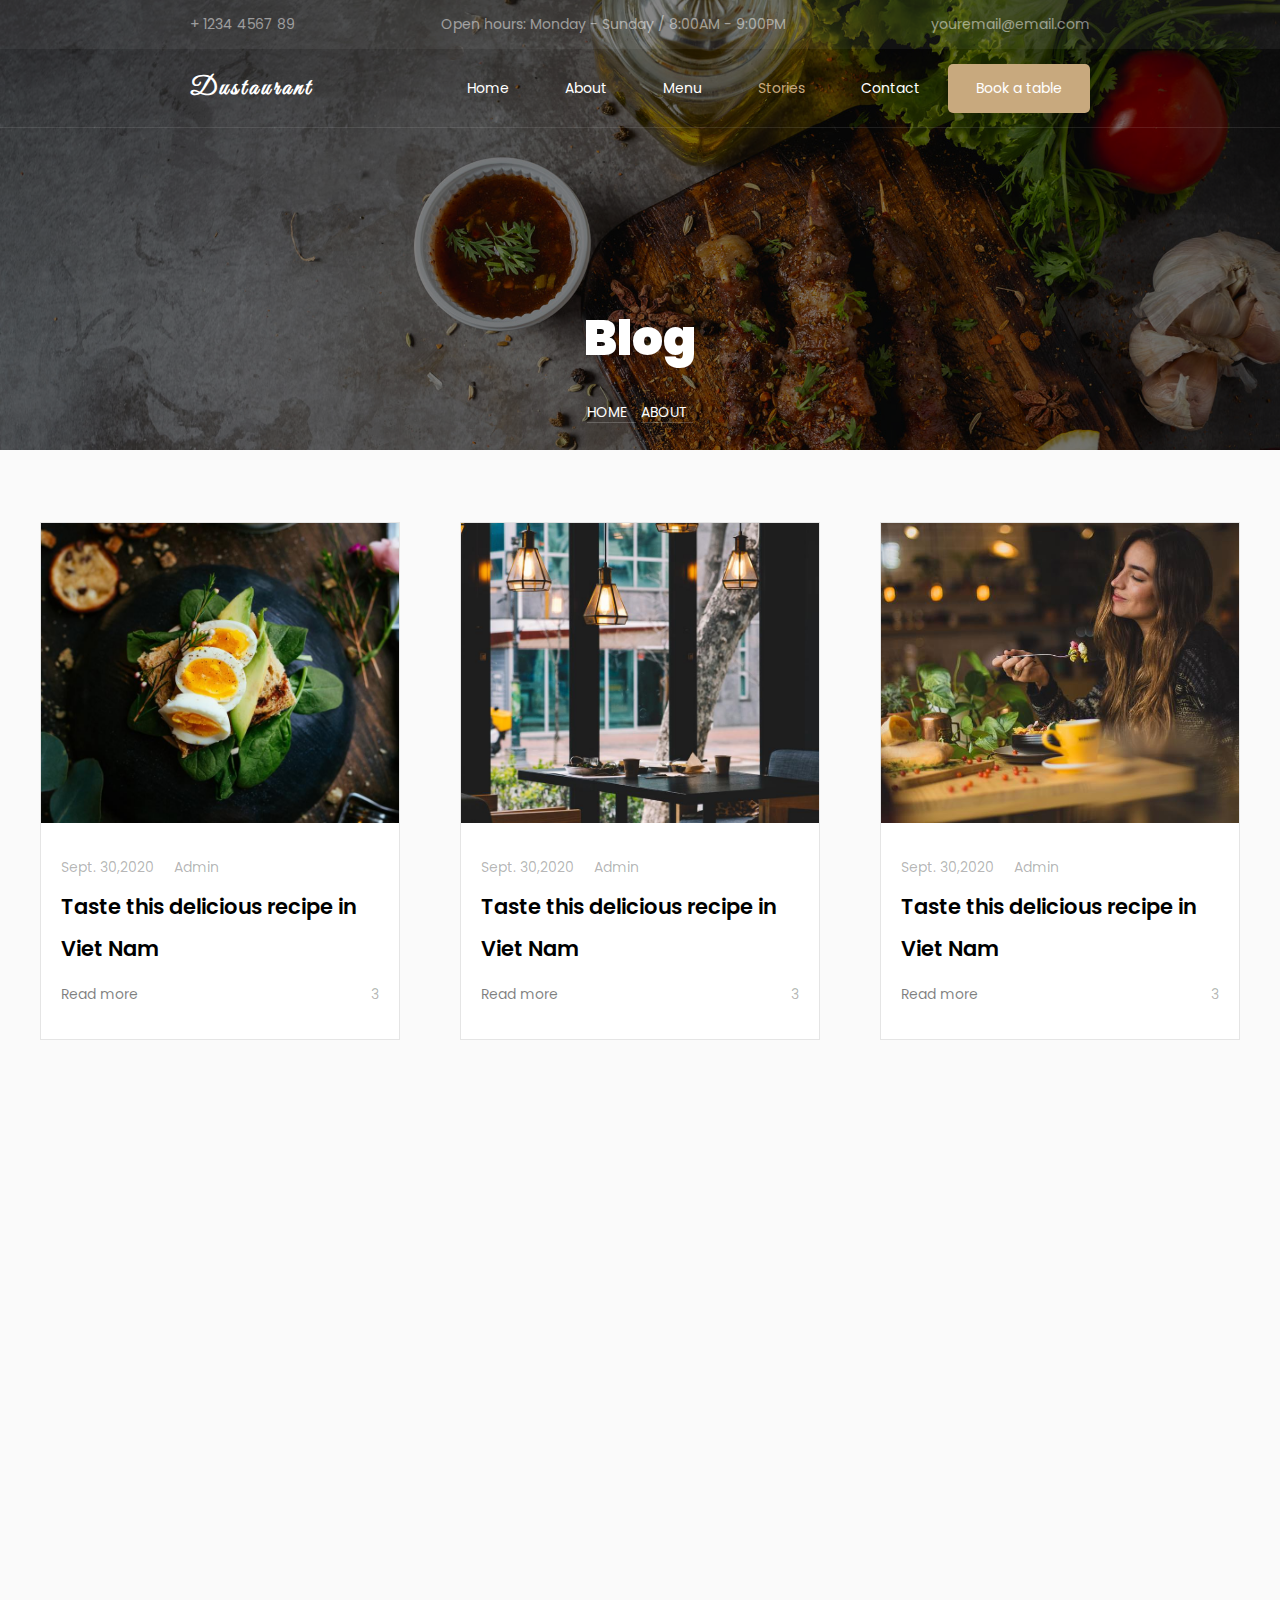
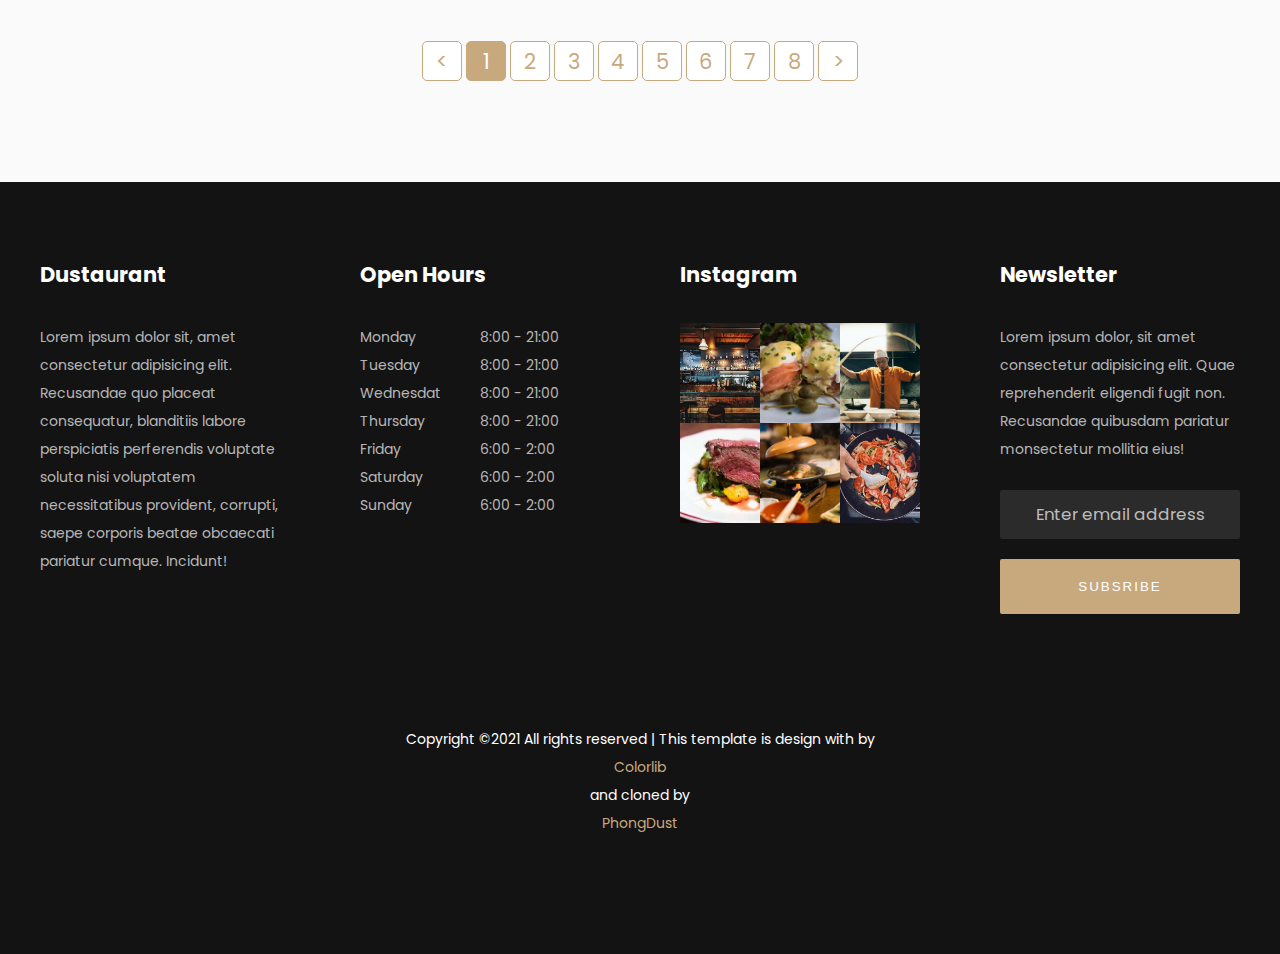
<file: stories.html>
<!DOCTYPE html>
<html lang="en">
<head>
    <meta charset="UTF-8">
    <meta http-equiv="X-UA-Compatible" content="IE=edge">
    <meta name="viewport" content="width=device-width, initial-scale=1.0">
    <!-- font awesome -->
    <link rel="stylesheet" href="https://cdnjs.cloudflare.com/ajax/libs/font-awesome/5.15.2/css/all.min.css" integrity="sha512-HK5fgLBL+xu6dm/Ii3z4xhlSUyZgTT9tuc/hSrtw6uzJOvgRr2a9jyxxT1ely+B+xFAmJKVSTbpM/CuL7qxO8w==" crossorigin="anonymous" />
    <!-- flaticon -->
    <link rel="stylesheet" href="flaticon/font/flaticon.css">
    <!-- CSS -->
    <link rel="stylesheet" href="css/style.css">

   
    <!-- fonts -->
    <link rel="preconnect" href="https://fonts.gstatic.com">
    <link href="https://fonts.googleapis.com/css2?family=Great+Vibes&family=Poppins:wght@200;400;500;600;700;800&display=swap" rel="stylesheet">
    <title>Blog</title>
</head>
<body>
    <!-- CONTACT (style in HEADER) -->
    <div class="contact">
        <div class="contact__wrapper">
            <span class="contact__phone">
                <i class="fas fa-phone-alt"></i>
                + 1234 4567 89
            </span>
            <span class="contact__physical">
                <i class="fas fa-clock    "></i>
                Open hours: Monday - Sunday /<time> 8:00</time>AM - <time>9:00</time>PM
            </span>
            <span class="contact__email">
                <i class="fa fa-paper-plane" aria-hidden="true"></i>
                youremail@email.com
            </span>
        </div>
    </div>
    <!-- END CONTACT -->
    <!-- HEADER -->
    <header class="header">
        <div class="header__wrapper">
            <h1 class="header__logo"><a href="index.html">Dustaurant</a></h1>
            <div class="header__nav-icon">
                <i class="fa fa-bars" aria-hidden="true"></i>
                <span>MENU</span>
            </div>
            <div class="header__nav-wrapper">
                <ul class="header__nav-menu ">
                    <li><a href="index.html">Home</a></li>
                    <li><a href="about.html">About</a></li>
                    <li><a href="menu.html">Menu</a></li>
                    <li><a class="active" href="#">Stories</a></li>
                    <li><a href="contact.html">Contact</a></li>
                    <li><a class="order" href="reservation.html">Book a table</a></li>
                </ul>
            </div>
        </div>
    </header>
    <!-- END HEADER -->
    <!-- PAGE TITLE -->
    <section class="page-title" style="background-image: url(media/img/bg_3.jpg);">
        <div class="page-title__overlay"></div>
        <div class="page-title__header-wrapper">
            <div class="page-title__header">
                <h2 class="header__title sleep">Blog</h2>
                <div class="header__link sleep">
                    <a href="index.html">HOME
                        <i class="fa fa-chevron-right" aria-hidden="true"></i>
                    </a>
                    <span>ABOUT
                        <i class="fa fa-chevron-right" aria-hidden="true"></i>
                    </span>
                </div>
            </div>
        </div>
    </section>
    <!-- END PAGE TITLE -->
    <!-- BLOG -->
    <section class="page-blog row">
        <div class="page-blog__blog-list">
            <div class="page-blog__blog-item sleep">
                <a href="blog-single.html" class="blog-item__image" style="background-image: url(media/img/resize/blog2.jpg);"></a>
                <div class="blog-item__details">
                    <div class="details__date-arthor">
                        <a href="#" class="details__date"><time datetime="2020-12-30">Sept. 30,2020</time></a>
                        <a href="#" class="details__arthor">
                            Admin
                        </a>
                    </div>
                    <h3 class="details__title">
                        <a href="blog-single.html">Taste this delicious recipe in Viet Nam</a>
                    </h3>
                    <div class="details__more-comment">
                        <a href="blog-single.html" class="details__more">
                            Read more
                        </a>
                        <a href="#" class="details__comment">
                            <i class="fas fa-comment-dots    "></i>
                            <span class="comment-number">3</span>
                        </a>
                    </div>

                </div>
            </div>
            <div class="page-blog__blog-item sleep">
                <a href="blog-single.html" class="blog-item__image" style="background-image: url(media/img/resize/blog.jpg);"></a>
                <div class="blog-item__details">
                    <div class="details__date-arthor">
                        <a href="#" class="details__date"><time datetime="2020-12-30">Sept. 30,2020</time></a>
                        <a href="#" class="details__arthor">
                            Admin
                        </a>
                    </div>
                    <h3 class="details__title">
                        <a href="blog-single.html">Taste this delicious recipe in Viet Nam</a>
                    </h3>
                    <div class="details__more-comment">
                        <a href="blog-single.html" class="details__more">
                            Read more
                        </a>
                        <a href="#" class="details__comment">
                            <i class="fas fa-comment-dots    "></i>
                            <span class="comment-number">3</span>
                        </a>
                    </div>

                </div>
            </div>
            <div class="page-blog__blog-item sleep">
                <a href="blog-single.html" class="blog-item__image" style="background-image: url(media/img/resize/blog3.jpg);"></a>
                <div class="blog-item__details">
                    <div class="details__date-arthor">
                        <a href="#" class="details__date"><time datetime="2020-12-30">Sept. 30,2020</time></a>
                        <a href="#" class="details__arthor">
                            Admin
                        </a>
                    </div>
                    <h3 class="details__title">
                        <a href="blog-single.html">Taste this delicious recipe in Viet Nam</a>
                    </h3>
                    <div class="details__more-comment">
                        <a href="blog-single.html" class="details__more">
                            Read more
                        </a>
                        <a href="#" class="details__comment">
                            <i class="fas fa-comment-dots    "></i>
                            <span class="comment-number">3</span>
                        </a>
                    </div>

                </div>
            </div>
            <div class="page-blog__blog-item sleep">
                <a href="blog-single.html" class="blog-item__image" style="background-image: url(media/img/menu/drink/dr4.jpg);"></a>
                <div class="blog-item__details">
                    <div class="details__date-arthor">
                        <a href="#" class="details__date"><time datetime="2020-12-30">Sept. 30,2020</time></a>
                        <a href="#" class="details__arthor">
                            Admin
                        </a>
                    </div>
                    <h3 class="details__title">
                        <a href="blog-single.html">Taste this delicious recipe in Viet Nam</a>
                    </h3>
                    <div class="details__more-comment">
                        <a href="blog-single.html" class="details__more">
                            Read more
                        </a>
                        <a href="#" class="details__comment">
                            <i class="fas fa-comment-dots    "></i>
                            <span class="comment-number">3</span>
                        </a>
                    </div>

                </div>
            </div>
            <div class="page-blog__blog-item sleep">
                <a href="blog-single.html" class="blog-item__image" style="background-image: url(media/img/menu/drink/dr1.jpg);"></a>
                <div class="blog-item__details">
                    <div class="details__date-arthor">
                        <a href="#" class="details__date"><time datetime="2020-12-30">Sept. 30,2020</time></a>
                        <a href="#" class="details__arthor">
                            Admin
                        </a>
                    </div>
                    <h3 class="details__title">
                        <a href="blog-single.html">Taste this delicious recipe in Viet Nam</a>
                    </h3>
                    <div class="details__more-comment">
                        <a href="blog-single.html" class="details__more">
                            Read more
                        </a>
                        <a href="#" class="details__comment">
                            <i class="fas fa-comment-dots    "></i>
                            <span class="comment-number">3</span>
                        </a>
                    </div>

                </div>
            </div>
            <div class="page-blog__blog-item sleep">
                <a href="blog-single.html" class="blog-item__image" style="background-image: url(media/img/menu/wine/wine7.jpg);"></a>
                <div class="blog-item__details">
                    <div class="details__date-arthor">
                        <a href="#" class="details__date"><time datetime="2020-12-30">Sept. 30,2020</time></a>
                        <a href="#" class="details__arthor">
                            Admin
                        </a>
                    </div>
                    <h3 class="details__title">
                        <a href="blog-single.html">Taste this delicious recipe in Viet Nam</a>
                    </h3>
                    <div class="details__more-comment">
                        <a href="blog-single.html" class="details__more">
                            Read more
                        </a>
                        <a href="#" class="details__comment">
                            <i class="fas fa-comment-dots    "></i>
                            <span class="comment-number">3</span>
                        </a>
                    </div>

                </div>
            </div>
        </div>
        <div class="page-blog__index-nav">
            <div class="index-nav__wrapper">
                <ul class="page-blog__control">
                    <li><a class="previous" href="#"><</a></li>
                    <li><a class="active" href="#">1</a></li>
                    <li><a href="#">2</a></li>
                    <li><a href="#">3</a></li>
                    <li><a href="#">4</a></li>
                    <li><a href="#">5</a></li>
                    <li><a href="#">6</a></li>
                    <li><a href="#">7</a></li>
                    <li><a href="#">8</a></li>
                    <li><a class="next" href="#">></a></li>
                </ul>
                
            </div>
        </div>
    </section>
    <!-- END BLOG -->
    <!-- PAGE FOOTER -->
    <footer class="footer row">
        <div class="footer-wrapper">
            <section class="footer__socials-link">  
                <h3 class="socials__title">Dustaurant</h3>
                <p class="socials__details">Lorem ipsum dolor sit, amet consectetur adipisicing elit. Recusandae quo placeat consequatur, blanditiis labore perspiciatis perferendis voluptate soluta nisi voluptatem necessitatibus provident, corrupti, saepe corporis beatae obcaecati pariatur cumque. Incidunt!</p>
                <ul class="socials__icon">
                    <li class=" sleep"><a href="#"><i class="fab fa-facebook-f    "></i></a></li>
                    <li class=" sleep"><a href="#"><i class="fab fa-twitter" aria-hidden="true"></i></a></li>
                    <li class=" sleep"><a href="#"><i class="fab fa-instagram    "></i></a></li>
                </ul>
            </section>
            <section class="footer__open-hours">
                <h3 class="open-hours__title">Open Hours</h3>
                <ul class="open-hours__list">
                    <li>
                        <span>Monday</span>
                        <span>8:00 - 21:00</span>
                    </li>
                    <li>
                        <span>Tuesday</span>
                        <span>8:00 - 21:00</span>
                    </li>
                    <li>
                        <span>Wednesdat</span>
                        <span>8:00 - 21:00</span>
                    </li>
                    <li>
                        <span>Thursday</span>
                        <span>8:00 - 21:00</span>
                    </li>
                    <li>
                        <span>Friday</span>
                        <span>6:00 - 2:00</span>
                    </li>
                    <li>
                        <span>Saturday</span>
                        <span>6:00 - 2:00</span>
                    </li>
                    <li>
                        <span>Sunday</span>
                        <span>6:00 - 2:00</span>
                    </li>
                </ul>
            </section>
            <section class="footer__instagram-show">
                <h3 class="instagram-show__title">Instagram</h3>
                <div class="instagram-show__column">
                    <a href="#" class="show__item show__background" style="background-image: url(media/img/resize/instagram/blog4.jpg);"></a>
                    <a href="#" class="show__item show__background" style="background-image: url(media/img/resize/instagram/dish7.jpg);"></a>
                    <a href="#" class="show__item show__background" style="background-image: url(media/img/resize/instagram/cooking.jpg);"></a>
                </div>
                <div class="instagram-show__row">
                    <a href="#" class="show__item show__background" style="background-image: url(media/img/resize/instagram/dish4.jpg);"></a>
                    <a href="#" class="show__item show__background" style="background-image: url(media/img/resize/instagram/dish2.jpg);"></a>
                    <a href="#" class="show__item show__background" style="background-image: url(media/img/resize/instagram/cooking2.jpg);"></a>
                </div>
            </section>
            <section class="footer__email">
                <h3 class="footer__email-title">
                    newsletter
                </h3>
                <p class="footer__email-details">
                    Lorem ipsum dolor, sit amet consectetur adipisicing elit. Quae reprehenderit eligendi fugit non. Recusandae quibusdam pariatur monsectetur mollitia eius!
                </p>
                <form action="" class="footer__email-input">
                    <input id="footer__email-input" type="email" placeholder="Enter email address">
                    <input id="footer__email-submit" type="submit" value="Subsribe">
                </form>
            </section>
            <section class="footer__copy-right">
                <p class="copy-right">
                    Copyright ©2021 All rights reserved | 
                    This template is design with 
                    <i class="fa fa-heart" aria-hidden="true"></i> 
                    by 
                    <a href="https://colorlib.com/">Colorlib</a> 
                    and cloned by 
                    <a href="https://github.com/dustttech">PhongDust</a>
                </p>
            </section>
        </div>
    </footer>
    <!-- END FOOTER -->

    <script src="js/scroll.js"></script>
    <script src="js/nav_menu.js"></script>
    <script src="js/move_bg.js"></script>

</body>
</html>
</file>
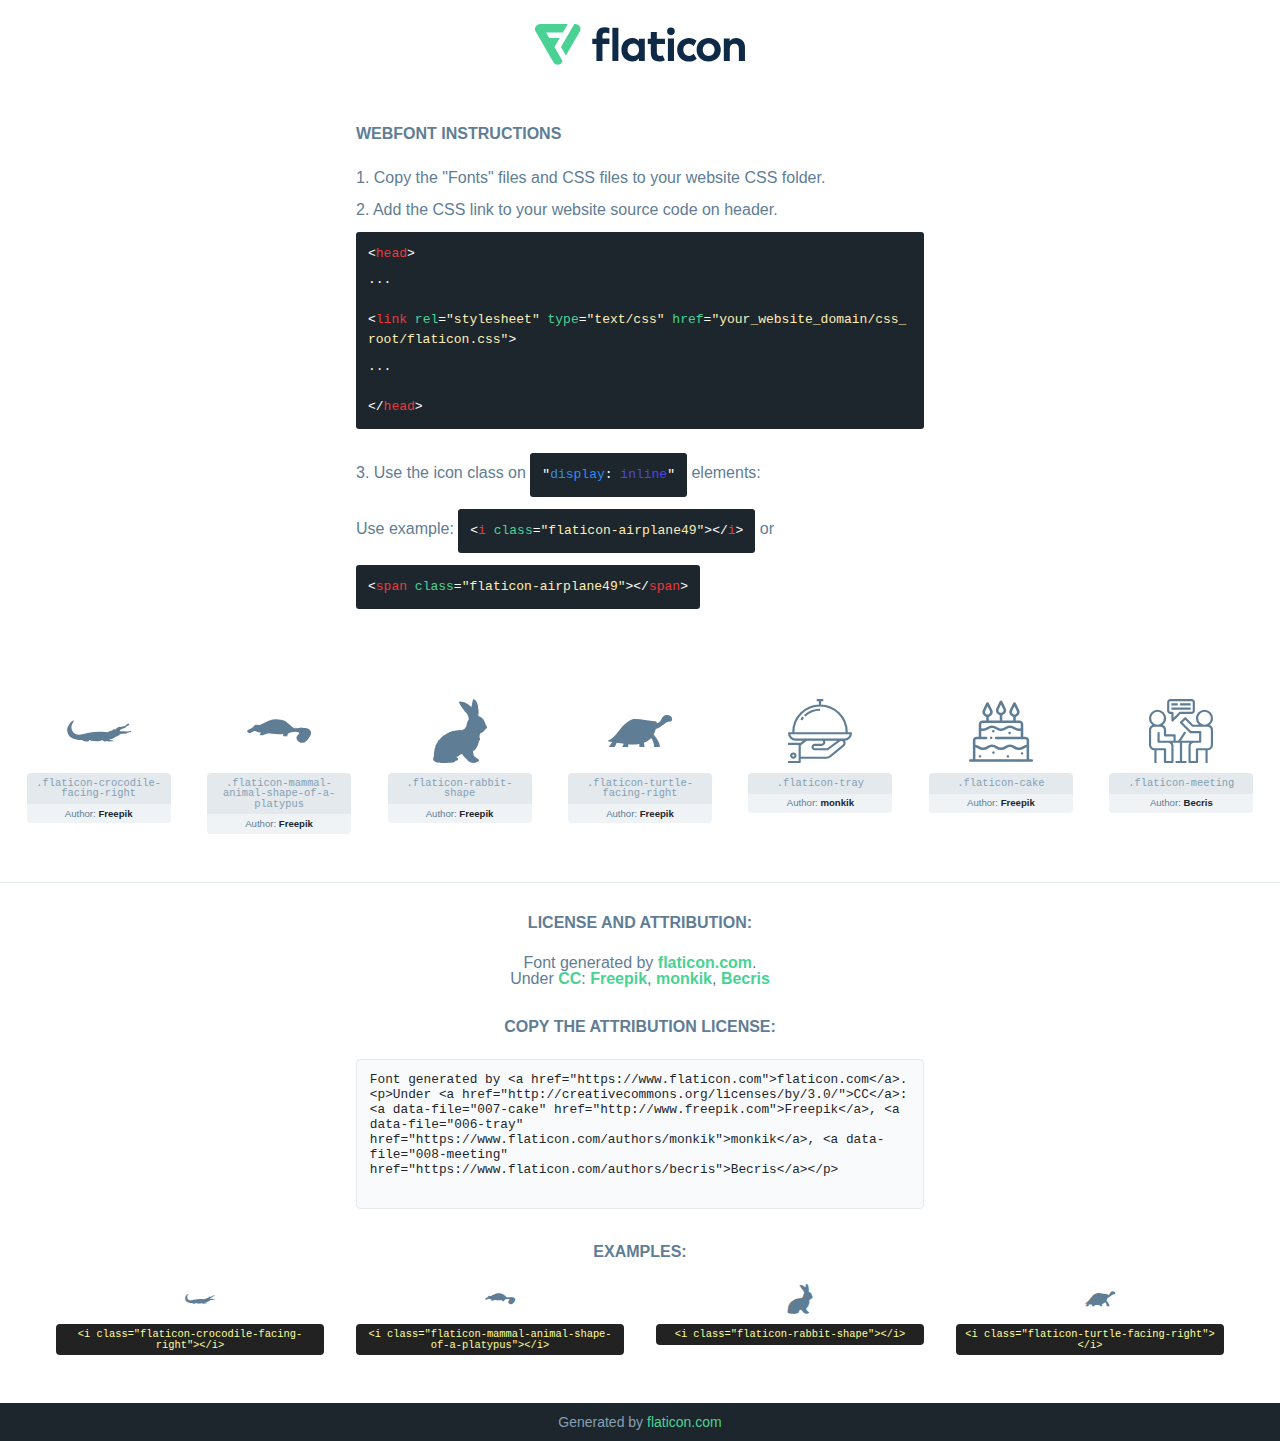
<file: flaticon/font/flaticon.html>
<!DOCTYPE html>
<!--
  Flaticon icon font: Flaticon
  Creation date: 21/01/2021 01:44
-->
<html>

<head>
    <title>Flaticon Webfont</title>
    <link rel="stylesheet" type="text/css" href="flaticon.css">
    <meta charset="UTF-8">
    <style>
    html, body, div, span, applet, object, iframe,
    h1, h2, h3, h4, h5, h6, p, blockquote, pre,
    a, abbr, acronym, address, big, cite, code,
    del, dfn, em, img, ins, kbd, q, s, samp,
    small, strike, strong, sub, sup, tt, var,
    b, u, i, center,
    dl, dt, dd, ol, ul, li,
    fieldset, form, label, legend,
    table, caption, tbody, tfoot, thead, tr, th, td,
    article, aside, canvas, details, embed,
    figure, figcaption, footer, header, hgroup,
    menu, nav, output, ruby, section, summary,
    time, mark, audio, video {
        margin: 0;
        padding: 0;
        border: 0;
        font-size: 100%;
        font: inherit;
        vertical-align: baseline;
    }
    /* HTML5 display-role reset for older browsers */
    article, aside, details, figcaption, figure,
    footer, header, hgroup, menu, nav, section {
        display: block;
    }
    body {
        line-height: 1;
    }
    ol, ul {
        list-style: none;
    }
    blockquote, q {
        quotes: none;
    }
    blockquote:before, blockquote:after,
    q:before, q:after {
        content: '';
        content: none;
    }
    table {
        border-collapse: collapse;
        border-spacing: 0;
    }
    body {
        font-family: Helvetica, Arial, sans-serif;
        font-size: 16px;
        color: #5f7d95;
    }
    a {
        color: #4AD295;
        font-weight: bold;
        text-decoration: none;
    }
    * {
        -moz-box-sizing: border-box;
        -webkit-box-sizing: border-box;
        box-sizing: border-box;
        margin: 0;
        padding: 0;
    }
    [class^="flaticon-"]:before, [class*=" flaticon-"]:before, [class^="flaticon-"]:after, [class*=" flaticon-"]:after {
        font-family: Flaticon;
        font-size: 30px;
        font-style: normal;
        margin-left: 20px;
        color: #333;
    }
    .wrapper {
        max-width: 600px;
        margin: auto;
        padding: 0 1em;
    }
    .title {
        margin-bottom: 24px;
        text-transform: uppercase;
        font-weight: bold;
    }
    header {
        text-align: center;
        padding: 24px;
    }
    header .logo {
        width: 210px;
        height: auto;
        border: none;
        display: inline-block;
    }
    header strong {
        font-size: 28px;
        font-weight: 500;
        vertical-align: middle;
    }
    .demo {
        margin: 2em auto;
        line-height: 1.25em;
    }
    .demo ul li {
        margin-bottom: 12px;
    }
    .demo ul li code {
        background-color: #1D262D;
        border-radius: 3px;
        padding: 12px;
        display: inline-block;
        color: #fff;
        font-family: Consolas,Monaco,Lucida Console,Liberation Mono,DejaVu Sans Mono,Bitstream Vera Sans Mono,Courier New, monospace;
        font-weight: lighter;
        margin-top: 12px;
        font-size: 13px;
        word-break: break-all;
    }
    .demo ul li code .red {
        color: #EC3A3B;
    }
    .demo ul li code .green {
        color: #4AD295;
    }
    .demo ul li code .yellow {
        color: #FFEEB6;
    }
    .demo ul li code .blue {
        color: #2C8CF4;
    }
    .demo ul li code .purple {
        color: #4949E7;
    }
    .demo ul li code .dots {
        margin-top: 0.5em;
        display: block;
    }
    #glyphs {
        border-bottom: 1px solid #E3E9ED;
        padding: 2em 0;
        text-align: center;
    }
    .glyph {
        display: inline-block;
        width: 9em;
        margin: 1em;
        text-align: center;
        vertical-align: top;
        background: #FFF;
    }
    .glyph .glyph-icon {
        padding: 10px;
        display: block;
        font-family:"Flaticon";
        font-size: 64px;
        line-height: 1;
    }
    .glyph .glyph-icon:before {
        font-size: 64px;
        color: #5f7d95;
        margin-left: 0;
    }
    .class-name {
        font-size: 0.65em;
        background-color: #E3E9ED;
        color: #869FB2;
        border-radius: 4px 4px 0 0;
        padding: 0.5em;
        font-family: Consolas,Monaco,Lucida Console,Liberation Mono,DejaVu Sans Mono,Bitstream Vera Sans Mono,Courier New, monospace;
    }
    .author-name {
        font-size: 0.6em;
        background-color: #EFF3F6;
        border-top: 0;
        border-radius: 0 0 4px 4px;
        padding: 0.5em;
    }
    .author-name a {
        color: #1D262D;
    }
    .class-name:last-child {
        font-size: 10px;
        color:#888;
    }
    .class-name:last-child a {
        font-size: 10px;
        color:#555;
    }
    .glyph > input {
        display: block;
        width: 100px;
        margin: 5px auto;
        text-align: center;
        font-size: 12px;
        cursor: text;
    }
    .glyph > input.icon-input {
        font-family:"Flaticon";
        font-size: 16px;
        margin-bottom: 10px;
    }
    .attribution .title {
        margin-top: 2em;
    }
    .attribution textarea {
        background-color: #F8FAFB;
        color: #1D262D;
        padding: 1em;
        border: none;
        box-shadow: none;
        border: 1px solid #E3E9ED;
        border-radius: 4px;
        resize: none;
        width: 100%;
        height: 150px;
        font-size: 0.8em;
        font-family: Consolas,Monaco,Lucida Console,Liberation Mono,DejaVu Sans Mono,Bitstream Vera Sans Mono,Courier New, monospace;
        -webkit-appearance: none;
    }
    .attribution textarea:hover {
        border-color: #CFD9E0;
    }
    .attribution textarea:focus {
        border-color: #4AD295;
    }
    .iconsuse {
        margin: 2em auto;
        text-align: center;
        max-width: 1200px;
    }
    .iconsuse:after {
        content: '';
        display: table;
        clear: both;
    }
    .iconsuse .image {
        float: left;
        width: 25%;
        padding: 0 1em;
    }
    .iconsuse .image p {
        margin-bottom: 1em;
    }
    .iconsuse .image span {
        display: block;
        font-size: 0.65em;
        background-color: #222;
        color: #fff;
        border-radius: 4px;
        padding: 0.5em;
        color: #FFFF99;
        margin-top: 1em;
        font-family: Consolas,Monaco,Lucida Console,Liberation Mono,DejaVu Sans Mono,Bitstream Vera Sans Mono,Courier New, monospace;
    }
    .glyph-icon:before {
        color: #5f7d95;
    }
    #footer {
        text-align: center;
        background-color: #1D262D;
        color: #869FB2;
        padding: 12px;
        font-size: 14px;
    }
    #footer a {
        font-weight: normal;
    }
    @media (max-width: 960px) {
        .iconsuse .image {
            width: 50%;
        }
    }
    </style>
</head>

<body class="characters-off">

    <header>
        <a href="https://www.flaticon.com/" target="_blank" class="logo">
            <svg xmlns="http://www.w3.org/2000/svg" viewBox="0 0 394.3 76.5"><path d="M156.6,69.4H145.3V7.1h11.3Z" style="fill:#0e2a47"/><path d="M206.2,69.4h-11V64.8a15.4,15.4,0,0,1-12.6,5.7c-11.6,0-20.3-9.5-20.3-22.1s8.8-22.1,20.3-22.1a15.4,15.4,0,0,1,12.6,5.8V27.5h11Zm-32.4-21c0,6.4,4.2,11.6,10.8,11.6s10.8-4.9,10.8-11.6-4.4-11.6-10.8-11.6S173.9,42,173.9,48.4Z" style="fill:#0e2a47"/><path d="M262.5,13.7a7.2,7.2,0,0,1-14.4,0,7.2,7.2,0,1,1,14.4,0ZM261,69.4H249.6v-42H261Z" style="fill:#0e2a47"/><path id="_Trazado_" data-name="&lt;Trazado&gt;" d="M139.6,17.8a16.6,16.6,0,0,0-8-1.4c-3.2.4-4.9,2-4.9,5.9v5.1h13V37.5h-13v32H115.4v-32h-7.8v-10h7.8V22.2c0-9.9,5.2-16.3,15-16.3a23.4,23.4,0,0,1,9.3,1.8Z" style="fill:#0e2a47"/><path d="M235.1,60c-3.5,0-6.3-1.9-6.3-7.1V37.5H244v-10H228.8V15H217.5V27.5h-5.7v10h5.7V53.7c0,10.9,5.3,16.8,15.7,16.8A22.9,22.9,0,0,0,244,68l-4.3-9.1A12.3,12.3,0,0,1,235.1,60Z" style="fill:#0e2a47"/><path d="M348.9,48.4c0,12.6-9.7,22.1-22.7,22.1s-22.7-9.4-22.7-22.1,9.6-22.1,22.7-22.1S348.9,35.8,348.9,48.4Zm-33.9,0c0,6.8,4.8,11.6,11.1,11.6s11.2-4.8,11.2-11.6-4.8-11.6-11.2-11.6S315.1,41.6,315.1,48.4Z" style="fill:#0e2a47"/><path d="M394.3,42.7V69.4H382.9V46.3c0-6.1-3-9.4-8.2-9.4s-8.9,3.2-8.9,9.5v23H354.6v-42h11v4.9c3-4.5,7.6-6.1,12.3-6.1C387.5,26.3,394.3,33,394.3,42.7Z" style="fill:#0e2a47"/><path d="M298,55.7h0a12.4,12.4,0,0,1-8.2,4.2h-.9l-1.8-.2a10,10,0,0,1-7.4-5.6,13.2,13.2,0,0,1-1.2-5.8,13,13,0,0,1,1.3-5.9,10.1,10.1,0,0,1,7.5-5.5h2.4a11.7,11.7,0,0,1,8.3,4.2l5.5-9.6a19.9,19.9,0,0,0-8.1-4.3,23.4,23.4,0,0,0-6.1-.8,25.2,25.2,0,0,0-7.5,1.1,20.9,20.9,0,0,0-8,4.6,21.9,21.9,0,0,0-6.8,16.4,21.9,21.9,0,0,0,6.7,16.3,20.9,20.9,0,0,0,8,4.6,25.2,25.2,0,0,0,7.7,1.2,23.6,23.6,0,0,0,6.2-.8,20,20,0,0,0,8.1-4.4Z" style="fill:#0e2a47"/><path d="M46.3,26.5H26.9L20.8,16H52.4L61.6,0H9.4A9.3,9.3,0,0,0,1.3,4.7a9.3,9.3,0,0,0,0,9.4L34.6,71.8a9.4,9.4,0,0,0,16.2,0l1.1-1.9L36.6,43.3Z" style="fill:#4ad295"/><path d="M84.2,4.7A9.3,9.3,0,0,0,76.1,0H73.8l-25,43.3,9.2,16L84.2,14A9.3,9.3,0,0,0,84.2,4.7Z" style="fill:#4ad295"/></svg>
        </a>
    </header>

    <section class="demo wrapper">

        <p class="title">Webfont Instructions</p>

        <ul>
            <li>
                <span class="num">1. </span>Copy the "Fonts" files and CSS files to your website CSS folder.
            </li>
            <li>
                <span class="num">2. </span>Add the CSS link to your website source code on header.
                <code class="big">
                    &lt;<span class="red">head</span>&gt;
                    <br/><span class="dots">...</span>
                    <br/>&lt;<span class="red">link</span> <span class="green">rel</span>=<span class="yellow">"stylesheet"</span> <span class="green">type</span>=<span class="yellow">"text/css"</span> <span class="green">href</span>=<span class="yellow">"your_website_domain/css_root/flaticon.css"</span>&gt;
                    <br/><span class="dots">...</span>
                    <br/>&lt;/<span class="red">head</span>&gt;
                </code>
            </li>

            <li>
                <p>
                    <span class="num">3. </span>Use the icon class on <code>"<span class="blue">display</span>:<span class="purple"> inline</span>"</code> elements:
                    <br />
                    Use example: <code>&lt;<span class="red">i</span> <span class="green">class</span>=<span class="yellow">&quot;flaticon-airplane49&quot;</span>&gt;&lt;/<span class="red">i</span>&gt;</code> or <code>&lt;<span class="red">span</span> <span class="green">class</span>=<span class="yellow">&quot;flaticon-airplane49&quot;</span>&gt;&lt;/<span class="red">span</span>&gt;</code>
            </li>
        </ul>

    </section>




   <section id="glyphs">          
    
      
        <div class="glyph"><div class="glyph-icon flaticon-crocodile-facing-right"></div>
            <div class="class-name">.flaticon-crocodile-facing-right</div>
            <div class="author-name">Author: <a data-file="001-crocodile-facing-right" href="http://www.freepik.com">Freepik</a> </div> 
        </div>        
        
        <div class="glyph"><div class="glyph-icon flaticon-mammal-animal-shape-of-a-platypus"></div>
            <div class="class-name">.flaticon-mammal-animal-shape-of-a-platypus</div>
            <div class="author-name">Author: <a data-file="002-mammal-animal-shape-of-a-platypus" href="http://www.freepik.com">Freepik</a> </div> 
        </div>        
        
        <div class="glyph"><div class="glyph-icon flaticon-rabbit-shape"></div>
            <div class="class-name">.flaticon-rabbit-shape</div>
            <div class="author-name">Author: <a data-file="003-rabbit-shape" href="http://www.freepik.com">Freepik</a> </div> 
        </div>        
        
        <div class="glyph"><div class="glyph-icon flaticon-turtle-facing-right"></div>
            <div class="class-name">.flaticon-turtle-facing-right</div>
            <div class="author-name">Author: <a data-file="004-turtle-facing-right" href="http://www.freepik.com">Freepik</a> </div> 
        </div>        
        
        <div class="glyph"><div class="glyph-icon flaticon-tray"></div>
            <div class="class-name">.flaticon-tray</div>
            <div class="author-name">Author: <a data-file="006-tray" href="https://www.flaticon.com/authors/monkik">monkik</a> </div> 
        </div>        
        
        <div class="glyph"><div class="glyph-icon flaticon-cake"></div>
            <div class="class-name">.flaticon-cake</div>
            <div class="author-name">Author: <a data-file="007-cake" href="http://www.freepik.com">Freepik</a> </div> 
        </div>        
        
        <div class="glyph"><div class="glyph-icon flaticon-meeting"></div>
            <div class="class-name">.flaticon-meeting</div>
            <div class="author-name">Author: <a data-file="008-meeting" href="https://www.flaticon.com/authors/becris">Becris</a> </div> 
        </div>        
        

    </section>



    <section class="attribution wrapper"   style="text-align:center;">

      <div class="title">License and attribution:</div><div class="attrDiv">Font generated by <a href="https://www.flaticon.com">flaticon.com</a>. <div><p>Under <a href="http://creativecommons.org/licenses/by/3.0/">CC</a>: <a data-file="007-cake" href="http://www.freepik.com">Freepik</a>, <a data-file="006-tray" href="https://www.flaticon.com/authors/monkik">monkik</a>, <a data-file="008-meeting" href="https://www.flaticon.com/authors/becris">Becris</a></p>  </div>
      </div>
      <div class="title">Copy the Attribution License:</div>

    <textarea onclick="this.focus();this.select();">Font generated by &lt;a href=&quot;https://www.flaticon.com&quot;&gt;flaticon.com&lt;/a&gt;. <p>Under <a href="http://creativecommons.org/licenses/by/3.0/">CC</a>: <a data-file="007-cake" href="http://www.freepik.com">Freepik</a>, <a data-file="006-tray" href="https://www.flaticon.com/authors/monkik">monkik</a>, <a data-file="008-meeting" href="https://www.flaticon.com/authors/becris">Becris</a></p>  
     </textarea>

    </section>

    <section class="iconsuse">

          <div class="title">Examples:</div>            
             
            <div class="image">
                <p>
                    <i class="glyph-icon flaticon-crocodile-facing-right"></i> 
                    <span>&lt;i class=&quot;flaticon-crocodile-facing-right&quot;&gt;&lt;/i&gt;</span>
                </p>
            </div>
            
            <div class="image">
                <p>
                    <i class="glyph-icon flaticon-mammal-animal-shape-of-a-platypus"></i> 
                    <span>&lt;i class=&quot;flaticon-mammal-animal-shape-of-a-platypus&quot;&gt;&lt;/i&gt;</span>
                </p>
            </div>
            
            <div class="image">
                <p>
                    <i class="glyph-icon flaticon-rabbit-shape"></i> 
                    <span>&lt;i class=&quot;flaticon-rabbit-shape&quot;&gt;&lt;/i&gt;</span>
                </p>
            </div>
            
            <div class="image">
                <p>
                    <i class="glyph-icon flaticon-turtle-facing-right"></i> 
                    <span>&lt;i class=&quot;flaticon-turtle-facing-right&quot;&gt;&lt;/i&gt;</span>
                </p>
            </div>
                       
        </div>
                            
    </section>

<div id="footer">
    <div>Generated by <a href="https://www.flaticon.com">flaticon.com</a>
    </div>
</div>



</body>
</html>
</file>
<file: flaticon/font/flaticon.css>
/*
  	Flaticon icon font: Flaticon
  	Creation date: 21/01/2021 01:44
  	*/

@font-face {
  font-family: "Flaticon";
  src: url("./Flaticon.eot");
  src: url("./Flaticon.eot?#iefix") format("embedded-opentype"),
       url("./Flaticon.woff2") format("woff2"),
       url("./Flaticon.woff") format("woff"),
       url("./Flaticon.ttf") format("truetype"),
       url("./Flaticon.svg#Flaticon") format("svg");
  font-weight: normal;
  font-style: normal;
}

@media screen and (-webkit-min-device-pixel-ratio:0) {
  @font-face {
    font-family: "Flaticon";
    src: url("./Flaticon.svg#Flaticon") format("svg");
  }
}

[class^="flaticon-"]:before, [class*=" flaticon-"]:before,
[class^="flaticon-"]:after, [class*=" flaticon-"]:after {   
  font-family: Flaticon;
        /* font-size: 20px; */ /* delete this so can apply your own size*/
font-style: normal;
/* margin-left: 20px; */
}

.flaticon-crocodile-facing-right:before { content: "\f100"; }
.flaticon-mammal-animal-shape-of-a-platypus:before { content: "\f101"; }
.flaticon-rabbit-shape:before { content: "\f102"; }
.flaticon-turtle-facing-right:before { content: "\f103"; }
.flaticon-tray:before { content: "\f104"; }
.flaticon-cake:before { content: "\f105"; }
.flaticon-meeting:before { content: "\f106"; }
</file>
<file: css/style.css>
/* 
    Style for : Dustaurant project
    DESCRIPTION : HTML,CSS,JS
    AUTHOR : LUC CHAN PHONG
    VERSION : 1
*/
/* 
==================TABLE OF CONTENT =======================
1. INITIAL SETTING
2. HEADER & CONTACT
3. PAGE ENTRY & DISH-ICON
4. PAGE ABOUT
5. PAGE SERVICES
6. PAGE SPECIALTIES
7. PAGE CHEFS
8. PAGE RESERVATION
9. PAGE CUSTOMERS
10. PAGE BLOG
11. FOOTER
12. PAGE TITLE
12. PAGE CONTACT & ORDER
*/


/* ===============INITIAL SETTING==================== */
:root {
    --ff-title: 'Great Vibes', cursive;
    --ff-normal: 'Poppins', sans-serif;

    --fw-thin: 200;
    --fw-light-normal: 300;
    --fw-normal: 400;
    --fw-extra-normal: 500;
    --fw-light-bold: 600;
    --fw-bold: 700;
    --fw-extra-bold: 800;
    --fw-max-bold: 900;

    --fs-h1: 3.5rem;
    --fs-h2: 3rem;
    --fs-h3: 2.5rem;
    --fs-h4: 2rem;
    --fs-h5: 1.5rem;

    --fs-logo: 1.8rem;
    --fs-page-title:7rem;
    --fs-body-small: 0.8rem;
    --fs-body: 1rem;
    --fs-body-big: 1.2rem;
    --fs-header:1.2rem;
    --fs-icon: 5rem;
    /* COLOR */
    --cl-text-trans-white: rgba(255,255,255,0.5);
    --cl-text-trans-extra-white: rgba(255,255,255,0.7);
    --cl-text-trans-light-black: rgba(0,0,0,0.3);
    --cl-text-trans-black: rgba(0,0,0,0.5);
    --cl-text-trans-extra-black: rgba(0,0,0,0.8);
    --cl-page-title: #333333;
    --cl-page-content: #666666;
    --cl-btn: #c8a97e;
    --cl-btn-hover: #9c8361;
    --cl-btn-hover2: #c09d6c;
    --cl-section: #fafafa;
}

*,
*::after,
*::before {
    margin: 0;
    padding: 0;
    box-sizing: border-box;
}
html,body {
    width: 100%;height: 100%;
}
html {
    font-size: 14px;
}
body {
    font-family: var(--ff-normal);
    line-height: 1.5;
    font-weight: var(--fw-normal);
    overflow-x: hidden;
    background: #fff;
}

a {
    text-decoration: none;
}
ul {
    list-style-type: none;
    margin: 0;
}
h1 {
    font-family: var(--ff-title);
    letter-spacing: 3px;
}
img {
    display: block;
    max-width: 100%;
}

.row {
    padding-left: 20px;
    padding-right: 20px;
}
/*PAGE TITLE */
.section__title > h1 {
    font-weight: var(--fw-normal);
    color: var(--cl-btn);
}
.section__title > h2 {
    font-weight: 800;
    font-size: var(--fs-h2);
    color: var(--cl-page-title);
}
.show {
    animation: elementShow 0.5s ease-in-out forwards;
}
@keyframes elementShow {
    from {
        opacity: 0;
        visibility: hidden;
        transform: translateY(50px);
    }
    to {
        opacity: 1;
        visibility: visible;
    }
}
input {
    appearance: none;
}
textarea {
    resize: none;
}
.input-field {
    display: block;
    width: 100%;
    height: inherit; 
    font-size: var(--fs-body-big);
    border-radius: 2px; 
    font-family: inherit;
    outline: none;
    border: 1px solid rgba(0, 0, 0, 0.2);
    padding: 10px 15px;
}
/* SUBMIT BUTTON */
.submit-content {
    display: inline-block;
    width: auto;
    height: inherit; 
    font-size: var(--fs-body-big);
    border-radius: 2px; 
    border: none;
    outline: none;
    background-color: var(--cl-btn)!important;
    border: 1px solid var(--cl-btn);
    color: white!important;
    padding: 1rem 1.5rem;
    cursor: pointer;
    border-radius: 5px;
    transition: 0.3s ease-in-out;
}
.submit-content:hover {
    background-color: white!important;
    color: var(--cl-btn)!important;
}
    /* RESPONSIVE */
@media (min-width:500px) {
    :root {
        --fs-h1: 5rem;
    }
}
@media (min-width:500px) {
    .row {
        padding-left: 40px;
        padding-right: 40px;
    }
}
@media (min-width:1000px) {
    :root {
        --fs-h1: 7rem;
        --fs-h3: 5rem;
        --fs-page-title:8rem;
    }
}
/* ===============END INITIAL SETTING==================== */

/* ===============HEADER & CONTACT==================== */

/* CONTACT (only show when screen > 1000 px) */
.contact {
    display: none;
}

/* HEADER */
.header {
    width: 100%;
    background-color: black;
    color: white;
    font-size: var(--fs-header);

    padding: 1rem;
    transition: 0.3s ease-in-out;
}

.header__wrapper {
    width: 100%;
    max-width: 1200px;
    margin: 0 auto;
    display: flex;
    flex-wrap: wrap;
    align-items: center;
    justify-content: space-between;
}
.header.scrolldown,
.header.scrollup {
    position: fixed;
    z-index: 150;
}
.header.scrolldown {
    animation: scrolldown 0.4s ease-in-out;
}
.header.scrollup {
    top: -200px;
    animation: scrollup 0.4s ease-in-out;
}
@keyframes scrolldown {
    from {
        top: -200px;
    }
    to {
        top: 0;
    }
}
@keyframes scrollup {
    from {
        top: 0;
    }
    to {
        top: -200px;
    }
}

/* NORMAL STYLE */
.header__logo {
    font-size: var(--fs-logo);
}
.header__logo > a {
    color: white;
}

.header__nav-icon {
    color: var(--cl-text-trans-white);
    letter-spacing: 2px;
    cursor: pointer;
}
    .header__nav-icon > i {}
    .header__nav-icon > span {}

.header__nav-wrapper {
    width: 100%;
    overflow: hidden;
}
    .header__nav-menu {
        height: 0;
        -moz-transition: height .5s ease-in-out;
        -ms-transition: height .5s ease-in-out;
        -o-transition: height .5s ease-in-out;
        -webkit-transition: height .5s ease-in-out;
        transition: height .5s ease-in-out;
    }

    .header__nav-menu > li {}
    .header__nav-menu > li > a {
        display: block;
        color: white;
        font-size: var(--fs-body);
        font-weight: var(--fw-normal);
        padding: 1rem 0;
        transition: 0.3s ease-in-out;
    }
    .header__nav-menu .active {
        color: var(--cl-btn);
    }

    .header__nav-menu > li > a:hover {
        color: var(--cl-btn);
    }
    .header__nav-menu > li > .order {
        background-color: var(--cl-btn);
        border-radius: 5px;
        padding-left: 1rem;
        color: white;
    }
    .header__nav-menu > li > .order:hover {
        color: white;
        background-color: var(--cl-btn-hover);
    }


    /* NAV MENU STYLE WHEN SCROLL */
    .header.scrollstyle {
        background-color: white;
        box-shadow: 0 0 10px 0 rgba(0, 0, 0, 0.2);
    }
    .scrollstyle .header__logo a {
        color: black;
    }
    .scrollstyle .header__nav-icon {
        color: var(--cl-text-trans-black);
    }
    .scrollstyle .header__nav-menu > li > a {
        color: black;
    }
    .scrollstyle .header__nav-menu > li > a:hover {
        color: var(--cl-btn);
    }
    .scrollstyle .header__nav-menu .active {
        color: var(--cl-btn);
    }
    .scrollstyle .header__nav-menu .order {
        color: white;
        border-radius: 0;
    }
    .scrollstyle .header__nav-menu .order:hover {
        color: white;
    }

    /* RESPONSIVE */
@media (min-width:500px) {
    .header {
        padding: 1rem 4rem;
    }
}
@media (min-width:800px) {
    .header {
        padding: 1rem 8rem;
    }
}

@media (min-width:1000px) {
    /* SHOW CONTACT */
    .contact {
        display: block;
        width: 100%;
        position: absolute;
        top: 0;
        z-index: 100;
        color: var(--cl-text-trans-white);
        background-color: rgba(255, 255, 255, 0.05);
        padding: 1rem 2rem;
    }
    .contact__wrapper {
        width: 100%;
        margin: 0 auto;
        display: flex;
        justify-content: space-between;
        align-items: center;
    }
    .contact__wrapper,
    .header__wrapper {
        max-width: 900px;
    }
    /* HEADER */
    .header {
        background: transparent;
        position: absolute;
        top: 50px;  /*this one*/
        z-index: 150;
        border-bottom: 1px solid rgba(255, 255, 255, 0.1);
        padding: 1rem 2rem;
    }
    .header.scrollstyle {
        padding-top: 0;
        padding-bottom: 0;
        border-bottom: 0;
    }
    .header.scrolldown {
        top: 0;   /*top = 0 to overlay the top 50px above*/
    }
    /* NAV LOGO */
    .header__logo {
 
    }
    /* NAV ICON */
    .header__nav-icon {
        display: none;
    }
    /* NAV MENU */
    .header__nav-wrapper {
        max-width: 750px;
    }
    .header__nav-menu {
        height: auto;
        display: flex;
        justify-content: flex-end;
    }
        .header__nav-menu > li > a,
        .header__nav-menu > li > .order {
            padding: 1rem 2rem;
        }

}
@media (min-width:1400px) {
    .contact__wrapper,
    .header__wrapper {
        max-width: 1200px;
    }
}

/* ===============END HEADER & CONTACT==================== */

/* ===============PAGE ENTRY & DISH-ICON==================== */


/* PAGE ENTRY */
.page-entry {
    width: 100%;
    height: 100%;
    position: relative;
}
/* SLIDE */
.entry__slide {
    position: relative;
    width: 100%;
    height: 100%;
    overflow-x: hidden;
}
.entry__slide .slide__item,
.entry__slide .slide__title {
    width: 100%;
    height: 100%;
    position: absolute;
    top: 0;left: 0;
}
.entry__slide .slide__item:nth-child(1) {
    background-image: url(../media/img/mobile/bg_1.jpg);
}
.entry__slide .slide__item:nth-child(2) {
    background-image: url(../media/img/mobile/bg_2.jpg);
}
.entry__slide .slide__item:nth-child(3) {
    background-image: url(../media/img/mobile/bg_3.jpg);
}
.entry__slide .slide__item {
    background-color: black;
    background-size: cover;
    background-position: center center;
    background-repeat: no-repeat;
    opacity: 0;
    visibility: hidden;
}

.entry__slide .active {
    z-index: 1;
    opacity: 1;
    visibility: visible;
}
.entry__slide .show {
    animation: slideShow 1s ease;
}
.entry__slide .hide {
    animation: slideHide 1s ease;
}
@keyframes slideShow {
    from {
        opacity: 0;
        visibility: hidden;
        transform: scale(0.95);
    }
    to {
        opacity: 1;
        visibility: visible;
        transform: scale(1);
    }
}
@keyframes slideHide {
    from {
        opacity: 1;
        visibility: visible;
        transform: scale(1);
    }
    to {
        opacity: 0;
        visibility: hidden;
        transform: scale(0.95);
    }
}
.entry__slide .active > .slide__title {
    z-index: 2;
}
.entry__slide .slide__title {
    padding: 0 1rem;
    background-color: rgba(0, 0, 0, 0.7);
    color: white;
    text-align: center;
    letter-spacing: 3px;
}
    .slide__item:nth-child(1) .slide__title,
    .slide__item:nth-child(2) .slide__title {
        padding-top: 32vh;
    }
    
    .slide__item:nth-child(3) .slide__title {
        padding-top: 30vh;
    }
.title__logo,
.title__small-text {
    /* above break point */
    animation: elementShow 1s ease-in-out;
}

.title__logo {
    color: var(--cl-btn);
    font-size: var(--fs-h1);
    letter-spacing: 5px;
}
.title__small-text {
    display: block;
    font-size: var(--fs-h3);
    text-transform: uppercase;
}
/* BUTTON */
.entry__controls {
    width: 100%;
    position: absolute;
    display: flex;
    justify-content: space-between;
    z-index: 3;
    top: 42%;
    opacity: 0;
    visibility: hidden;
    transition: 0.4s ease-in-out;
}
    .entry__controls i {
        color: white;
        font-size: var(--fs-logo);
        cursor: pointer;
    }
    .page-entry:hover .entry__controls {
        padding: 0 1rem;
        opacity: 1;
        visibility: visible;
    }




/* PAGE DISH ICON */
.page-dishIcon {
    width: 100%;
    padding-top: 8vh;
}
    .page-dishIcon img {
        border-radius: 50%;
        width: 100px;
        height: 100px;
        object-fit: cover;
        margin: 0 auto;
    }
    .dishIcon__item {
        text-align: center;
        padding-bottom: 20px;
    }


    .item__text {
        color: var(--cl-text-trans-black);
        text-transform: capitalize;
    }
    .item__text h5 {
        font-weight: var(--fw-normal);
        font-size: var(--fs-h5);
        color: black;
        padding-top: 2rem;
        padding-bottom: 0.5rem;
    }

/* RESPONSIVE  */
@media (min-width:800px) {
    /* PAGE DISH ICON */
    .page-dishIcon {
        padding: 5vh 0;
    }
    .dishIcon__wrapper {
        display: flex;
        justify-content: space-between;
    }
        .dishIcon__item {
            padding: 0 1rem;
        }
    /* PAGE ENTRY WALLPAPER */
    .entry__slide .slide__item:nth-child(1) {
        background-image: url(../media/img/bg_1.jpg);
    }
    .entry__slide .slide__item:nth-child(2) {
        background-image: url(../media/img/bg_2.jpg);
    }
    .entry__slide .slide__item:nth-child(3) {
        background-image: url(../media/img/bg_3.jpg);
    }
}
@media (min-width:1000px) {
    
    /* PAGE DISH ICON */
    .page-dishIcon {
        position: absolute;
        top: 70vh;
        z-index: 100;
        padding: 0 1rem;
        /* padding-bottom: 1rem; */
    }
        .dishIcon__wrapper {
            margin: 0 auto;
            max-width: 1600px;
            padding-top: 4rem;
            border-top: 1px solid rgba(255, 255, 255, 0.1);
        }
        .dishIcon__item {
            padding-bottom: 8vh;
        }
        .item__text {
            color: var(--cl-text-trans-white);
        }
        .item__text h5 {
            color: white;
        }
}
/* ===============END PAGE ENTRY & DISH-ICON==================== */

/* ===============PAGE ABOUT==================== */
/* ABOUT */
.page-about {
    padding-top: 8vh;
}


/* ABOUT IMAGE */
.about-image {
    width: 100%;
    height: 650px;
    display: flex;
}
    .about-image img {
        /* width: 50%; */
        object-fit: cover;

    }
    .about-image img:nth-child(2) {
        display: none;
    }


/* ABOUT INFORMATIONS */
.about-informations {
    padding: 5vh 0;
    color: #333333;
    line-height: 2;
    font-size: var(--fs-body-big);
}

/* TITLE */
    .about__title > h1{
        font-size: var(--fs-page-title);
    }
    .about__title > h2{
        margin-top: -110px;
        padding-bottom: 5vh;
    }
    /* SMALL PARAGRAPH */
    .about-informations__smallText > p:nth-child(2) {
        padding-top: 3vh;
        letter-spacing: 2px;
    }
    .about-informations__smallText > p:nth-child(2) > span {
        display: inline-block;
        padding-left: 10px;
        color: black;
        font-weight: var(--fw-bold);
    }
    .about-informations__smallText .smallText__phone {
        font-size: var(--fs-logo);
        color: var(--cl-btn);
        font-weight: var(--fw-bold);
    }

    /* NUMBER OF ARCHIEVE */
.about-numbers {
    padding: 8vh 0;
    font-size: var(--fs-body-big);
    text-align: center;

}
    /* COUNTER  */
    .about-numbers__counters-wrapper {
        display: flex;
        flex-direction: column;
        justify-content: center;
    }
    .counters {
        padding-bottom: 5vh;
    }
    .counters span {
        display: block;
        text-transform: uppercase;
        letter-spacing: 2px;
    }
    .counters .counter {
        font-size: var(--fs-h2);
        color: var(--cl-btn);
        font-weight: var(--fw-bold);
    }
    .counters .counters-text {
        font-size: var(--fs-body);
    }
    .about-numbers__text {
        color: #666666;
    }
/* RESPONSIVE */
@media (min-width:600px) {
    /* ABOUT WRAPPER */
    .page-about__wrapper {
        max-width: 700px;
        margin: 0 auto;
    }
    /* ABOUT IMAGE */
    .about-image img {
        width: 50%;
    }
    .about-image img:nth-child(2) {
        display: inline-block;
    }
}
@media (min-width:900px) {
    /* ABOUT WRAPPER */
    .page-about__wrapper {
        max-width: 1200px;
        display: flex;
        flex-wrap: wrap;
    }
    /* ABOUT IMAGE */
    .about-image {
        width: 60%;
        padding-right: 30px;
        justify-content: space-around;
    }
        .about-image img {
            padding: 5px;
            height: 95%;
        }
        .about-image img:nth-child(2) {
            align-self: flex-end;
        }
    /*ABOUT INFORMATIONS  */
    .about-informations {
        padding-top: 0;
        width: 40%;
    }
        .about-informations__smallText .smallText__phone {
            font-size: var(--fs-h2);
        }
    /*NUMBER OF ARCHIEVE  */
    .about-numbers {
        width: 100%;
        display: flex;
        align-items: center;
        text-align: left;

    }
        /* COUNTER  */
        .about-numbers__counters-wrapper {
            flex: 9;
            display: flex;
            flex-flow: row wrap;
            justify-content: space-between;
            padding-right: 20px;
        }
            .counters {
                width: 50%;
            }

        /* TEXT */
        .about-numbers__text {
            flex: 3;
        }
}
@media (min-width:1000px) {
        .about__title > h2{
            margin-top: -125px;
        }
        /* COUNTER  */
            .counters {
                width: 25%;
                padding-right: 30px;
            }
}

/* ===============END PAGE ABOUT==================== */
/* ===============PAGE SERVICES==================== */
/* PAGE SERVICES */
.page-services {
    width: 100%;
    padding-top: 8vh;
    padding-bottom: 8vh;
    background-color: #fafafa;
    text-align: center;
    font-size: var(--fs-body-big);
}
    /* SERVICE TITLE */
    .services__title > h1{
        font-size: 5.5rem;
    }
    .services__title > h2{
        margin-top: -60px;
        padding-bottom: 8vh;

    }
    /* SERVICES WRAPPER */
    .page-services__service {
            padding-bottom: 5vh;
    }
        .page-services__service > i {
            color: var(--cl-btn);
            font-size: var(--fs-icon);
        }
            .service__title {
                font-weight: var(--fw-extra-normal);
                padding: 3vh 0;
            }

            .service__details {
                line-height: 2;
                color: var(--cl-text-trans-black);
            }
/* RESPONSIVE */
@media (min-width:400px) {
        .services__title > h1{
            font-size: var(--fs-page-title);
        }
        .services__title > h2{
            margin-top: -80px;   
        }
}
@media (min-width:500px) {
        /* SERVICES WRAPPER */
        .page-services__wrapper {
            max-width: 500px;
            margin: 0 auto;
        }
}
@media (min-width:900px) {
    /* SERVICES WRAPPER */
    .page-services__wrapper {
        max-width: 1300px;
        width: 100%;
        display: flex;
        justify-content: space-between;
    }
        .page-services__service {
            width: 30%;
        }
      
}
@media (min-width:1000px) {
    .services__title > h2{
        margin-top: -85px;
    }
}

/* ===============END PAGE SERVICES==================== */

/* ===============PAGE SPECIALTIES==================== */
/* PAGE SPECIALTIES */
.page-specialties {
    width: 100%;
    padding: 8vh 20px;
    text-align: center;
    font-size: var(--fs-body-big);
    color: var(--cl-text-trans-extra-black);
}

    /* SELECT (in MENU PAGE)*/
    .page-specialties__select {
        width: 100%;
        padding-bottom: 8vh;
    }
    .page-specialties__select > a {
        display: block;
        background-color: #f6f1e9;
        color: black;
        font-weight: var(--fw-extra-normal);
        font-size: var(--fs-h5);
        margin-bottom: 5px;
        padding: 15px 0;
        transition: 0.3s ease-in-out;
    }
    .page-specialties__select > a.active {
        background-color: var(--cl-btn);
        color: white;
    }
    .page-specialties__select > a:hover {
        background-color: var(--cl-btn-hover2);
        color: white;
    }
    .page-specialties__select > a.active:hover {
        background-color: var(--cl-btn);
        color: white;
    }
    /* MENU WRAPPER */
    .page-specialties__menu-wrapper {
        width: 100%;
    }
    .page-specialties__menu-wrapper .active {
        display: block;
        opacity: 1;
    }
        /* DISHES WRAPPER */
        .page-specialties__main-wrapper {
            display: none;
            opacity: 0;
            /* transition: opacity 0.3s linear; */
        }

    /* TITLE */
    .specialties__title > h1 {
        font-size: 4.5rem;
    }
    .specialties__title > h2 {
        margin-top: -60px;
        padding-bottom: 8vh;
    }
    /* MENU  */
        .page-specialties__dish {
            width: 100%;
            border: 1px solid rgba(0, 0, 0, 0.1);
        }
        /* DISHES IMAGE */
        .dishes__image {
            width: 100%;
            height: 300px;
            min-height: 300px;
            background-size: cover;
            background-position: center center;
            background-repeat: no-repeat;
        }
        /* DISHES DETAILS */
        .dishes__details {
            padding: 30px 20px;
            text-align: left;
            border-bottom: 1px solid rgba(0, 0, 0, 0.1);
            line-height: 2;
        }
            .details__name-price {
                width: 100%;
                display: flex;
                /* white-space: nowrap; */
            }
            .details__name,
            .details__price {
                font-size: var(--fs-h5);
            }
            .details__name {
                width: calc(100% - 80px);
                color: black;
                font-weight: var(--fw-light-bold);
                /* text-overflow: ellipsis; */
                /* overflow: hidden; */
            }
            .details__price {
                width: 80px;
                text-align: right;
                color: var(--cl-btn);
            }
            .details__ingredients {
                display: block;
                padding-bottom: 10px;
            }
            .details__order {
                display: inline-block;
                background-color: var(--cl-btn);
                border: 1px solid var(--cl-btn);
                color: white;
                padding: 5px 10px;
                transition: 0.3s ease-in-out;
            }
            .details__order:hover {
                background-color: white;
                color: var(--cl-btn);
                border: 1px solid var(--cl-btn);
            }
/* RESPONSIVE */
@media (min-width:450px) {
    /* PAGE MENU TITLE */
    .specialties__title > h1 {
        font-size: var(--fs-page-title);
    }
    .specialties__title > h2 {
        margin-top: -80px;
    }
        /* DISHES IMAGE */
        .dishes__image {
            height: 400px;
        }            
}

@media (min-width:550px) {
    .page-specialties__menu-wrapper,
    .page-specialties__select {
        max-width: 500px;
        margin:  0 auto;
    }
    .page-specialties__dish {
        display: flex;
    }
        .dishes__image {
            width: 50%;
            height: auto;
            align-self: stretch;
        }  
        .dishes__details {
            width: 50%;
            display: flex;
            flex-direction: column;
            align-items: flex-start;
            justify-content: center;
        }            
}
@media (min-width:750px) {
    .page-specialties__menu-wrapper,
    .page-specialties__select {
        max-width: 700px;
        margin:  0 auto;
    }
    .page-specialties__dish:nth-child(3) .dishes__image, 
    .page-specialties__dish:nth-child(4) .dishes__image, 
    .page-specialties__dish:nth-child(7) .dishes__image, 
    .page-specialties__dish:nth-child(8) .dishes__image {
        order: 2;
    }   
       
}
@media (min-width:800px) {
    .page-specialties__select {
        display: flex;
    }
        .page-specialties__select > a{
            width: calc(100%/6);
            background-color: white;
            position: relative;
        }
        .page-specialties__select > a.active::after{
            content: "";
            position: absolute;
            left: 0;right: 0;
            bottom: -15px;
            width: 0;
            margin: 0 auto;
            border-left: 15px solid transparent;
            border-right: 15px solid transparent;
            border-top: 15px solid var(--cl-btn);
        }
}
@media (min-width:1000px) {
    .page-specialties__menu-wrapper,
    .page-specialties__select {
        max-width: 1200px;
    }
    .page-specialties__wrapper {
        display: flex;
        flex-wrap: wrap;
    }
        .page-specialties__dish {
            width: 50%;
            align-self: stretch;
        }
       
}

/* ===============END PAGE SPECIALTIES==================== */

/* ===============PAGE CHEFS==================== */
/* CHEFS */
.page-chefs {
    width: 100%;
    padding-top: 8vh;
    padding-bottom: 8vh;
    color: var(--cl-text-trans-black);
    font-size: var(--fs-body-big);
}
    /* CHEF TITLE */
    .chefs__title {
        text-align: center;
    }

    .chefs__title > h1 {
        font-size: var(--fs-page-title);
    }
    .chefs__title > h2 {
        margin-top: -80px;
        padding-bottom: 8vh;
    }

    /* CHEF WRAPPER  */
    .page-chefs__chefs-list {
        margin: 0 auto;
        max-width: 400px;
    }

    /* CHEF ITEM */
    .chefs-list__chef {
        margin-bottom: 5vh;
    }
    /* CHEF IMAGE */
    .chef__image {
        width: 100%;
        height: 500px;
        background-size: cover;
        background-position: center top;
        border-radius: 5px;
        margin-bottom: 2vh;
    }
    /* CHEF DETAILS */
    .chef__details {
        line-height: 2;
    }
    /* CHEF NAME */
    .details__chef-name {
        color: var(--cl-page-title);
    }
    /* CHEF SOCIAL LINK */
    .details__chef-social {
        display: flex;
    }
    .details__chef-social > li > a {
        color: var(--cl-btn);
        padding-right: 1rem;
    }
/* RESPONSIVE */
@media (min-width:800px) {
    /* CHEF WRAPPER  */
    .page-chefs__chefs-list {
        max-width: 720px;
        display: flex;
        flex-wrap: wrap;
        justify-content: space-between;
    }
        /* CHEF ITEM */
        .chefs-list__chef {
            width: 48%;
        }
    
}
@media (min-width:1000px) {
    /* CHEF WRAPPER  */
    .page-chefs__chefs-list {
        max-width: 1200px;
        height: 720px;
    }
        /* CHEF ITEM */
        .chefs-list__chef {
            width: 25%;
        }
        .chefs-list__chef + .chefs-list__chef {
            padding-left: 10px;
        }
        .chefs-list__chef:nth-child(3), 
        .chefs-list__chef:nth-child(4) {
            align-self: flex-end;
        }
    
}
/* ===============END PAGE CHEFS==================== */

/* ===============PAGE RESERVATION==================== */
/* PAGE RESERVATION */
.page-reservation {
    width: 100%;
    height: 1200px;
    background-size: cover;
    background-repeat: no-repeat;
    display: flex;
    align-items: center;
    font-size: var(--fs-body-big);
}
    /* WRAPPER */
    .reservation__wrapper {
        background-color: white;
        width: 100%;
        padding-top: 5vh;
        padding-bottom: 5vh;
    }
    /* RESER TITLE */
    .reservation__title {
        text-align: center;
    } 
        .reservation__title > h1 {
            font-size: 6rem;
            line-height: 1;
            margin-top: -70px;
        }
        .reservation__title > h2 {
            margin-top: -125px;
            line-height: 1;
            padding-bottom: 8vh;
        }
    /* RESERVATION FORM */
    .reservation__form-group {
        padding-bottom: 3vh;
        position: relative;
    }
    .reservation__form label {
        display: block;
        padding-bottom: 10px;
        font-weight: var(--fw-normal);
        font-size: var(--fs-body-big);
    }
    .reservation__form input,
    .reservation__form select {
        width: 100%;
        display: block;
        padding: 15px 10px;
        outline: none;
        border: 1px solid rgba(0, 0, 0, 0.2);
        font-size: var(--fs-body-big);
        border-radius: 2px;
    }
    input::placeholder {
        font-family: var(--ff-normal);
    }
    input,
    input:focus,
    input:valid,
    input:active,
    input:-webkit-autofill,
    input:-webkit-autofill:hover, 
    input:-webkit-autofill:focus, 
    input:-webkit-autofill:active, 
    select {
        background: white;
        color: black;
    }

    /* HIDDEN DEFAULT STYLE */
    .reservation__form select {
        -webkit-appearance: none;
        -moz-appearance: none;
        -ms-appearance: none;
        -o-appearance: none;
        appearance: none;
    }
    /* CUSTOM ARROW FOR SELECT */
    .reservation__form-group > i {
        font-size: 15px;
        position: absolute;
        right: 10px;top: 54px;
    }
    /* LABEL FOR DATE INPUT */
    .reservation__form label[for="time"] span {
        color: var(--cl-text-trans-black);
        font-weight: var(--fw-normal);
        font-size: var(--fs-body);
    }

    /* STYLE FOR FORM INPUT/SELECT */
    .reservation__form input:focus,
    .reservation__form select:focus {
        border-color: black;
    }
    .reservation__form input[type="submit"] {
        background-color: var(--cl-btn);
        color: white;
        border: none;
        outline: none;
        border: 1px solid var(--cl-btn);
        padding: 20px;
        cursor: pointer;
        transition: 0.3s ease-in-out;
    }
    .reservation__form input[type="submit"]:focus {
        border-color: black;
    }
    .reservation__form input[type="submit"]:hover {
        color: var(--cl-btn);
        background-color: white;
        border: 1px solid var(--cl-btn);
    }
/* RESPONSIVE */
@media (min-width:450px) {
    /* WRAPPER */
    .reservation__wrapper {
        max-width: 500px;
        margin: 0 auto;
    }
    .reservation__title > h2 {
        margin-top: -40px;
    }
}
@media (min-width:800px) {
    .page-reservation {
        height: 900px;
    }
    /* WRAPPER */
    .reservation__wrapper {
        max-width: 400px;
        margin-left: 8vw;
    }
    /* TITLE */
    .reservation__title > h1 {
        font-size: var(--fs-page-title);
    }
    .page-reservation__title > h2 {
        margin-top: -140px;
        font-size: 3.5rem;
    }
    /* RESERVATION FORM */
    .reservation__form {
        width: 100%;
        display: flex;
        justify-content: space-between;
        flex-wrap: wrap;
    }
    .reservation__form-group {
        width: 42%;
    }
    .reservation__submit {
        width: 100%;
        text-align: center;
    }
    .reservation__form input[type="submit"] {
        max-width: 300px;
        display: inline-block;
    }
}
@media (min-width:900px) {
    /* WRAPPER */
    .reservation__wrapper {
        max-width: 600px;
        margin-left: 2vw;
    }
        /* TITLE */
        .reservation__title > h1 {

        }
        .reservation__title > h2 {
            margin-top: -60px;
            font-size: 4rem;
        }
}
@media (min-width:1200px) {
    /* WRAPPER */
    .reservation__wrapper {
        max-width: 700px;
        margin-left: 15vw;
    }
        .reservation__title > h2 {
            margin-top: -60px;
            font-size: 4rem;
        }
}
/* ===============END PAGE RESERVATION==================== */

/* ===============PAGE CUSTOMERS==================== */

/* PAGE CUSTOMER */
.page-customers {
    width: 100%;
    padding: 8vh 15px;
    text-align: center;

}

    /* CUSTOMER TITLE */ 
        .customers__title > h1 {
            font-size: 5rem;
        }
        .customers__title > h2 {
            margin-top: -60px;
            padding-bottom: 8vh;
        }
    

        /* SLIDE WRAPPER */
    .page-customers__slide-wrapper {
        overflow: hidden;
    }
    /* SLIDE BUTTON */

    .page-customers__controls {
        text-align: center;
    }
    .page-customers__controls > li {
        display: inline-block;
        padding: 5px;
        cursor: pointer;
    }
    .page-customers__controls > li > span{
        width: 15px;
        height: 15px;
        display: inline-block;
        background: rgba(0,0,0,0.2);
        border-radius: 50%;
        transition: 0.3s ease-in-out;
    }
    .page-customers__controls > li.active > span{
        background: var(--cl-btn);
        border: 2px solid black;
    }


    /*!!!!! USE THIS FOR PREVENT CONFLICT BETWEEN HOVER IN DESKTOP AND MOBILE(WHICH WILL APPLY STYLE WHEN CLICKING IN MOBILE , BUT WHICH THIS IT WON'T )  !!!!!!!!!*/
    /* pointer:fine (mouse/stylus) hover:hover(device which support hover) */
    @media(hover: hover) and (pointer: fine) {
        .page-customers__controls > li:hover > span{
            background: var(--cl-btn);
        }
    }
    /*SLIDE   */
    .page-customers__slide { 
        display: flex;
        transition: 0.4s ease-in-out;
    }
    /* SLIDE ITEM */
    .page-customers__slide-item {
        min-height: 1px;
        padding-bottom: 3vh;
        /* opacity: 0.4; */
    }
    .page-customers__slide-item.active {
        opacity: 1;
    }
        /* SLIDE IMAGE */
        .slide-item__image,
        .slide-item__text span, 
        .slide-item__text p {
            user-select: none;
        }
        .page-customers__slide-item:nth-child(1) > .slide-item__image{
            background-image: url(../media/img/mobile/customer.jpg);
        }
        .page-customers__slide-item:nth-child(2) > .slide-item__image{
            background-image: url(../media/img/mobile/customer4.jpg);
        }
        .page-customers__slide-item:nth-child(3) > .slide-item__image{
            background-image: url(../media/img/mobile/customer1.jpg);
        }
        .page-customers__slide-item:nth-child(4) > .slide-item__image{
            background-image: url(../media/img/mobile/customer2.jpg);
        }
        .page-customers__slide-item:nth-child(5) > .slide-item__image{
            background-image: url(../media/img/mobile/customer3.jpg);
        }
        .page-customers__slide-item:nth-child(6) > .slide-item__image{
            background-image: url(../media/img/mobile/customer.jpg);
        }
        .page-customers__slide-item:nth-child(7) > .slide-item__image{
            background-image: url(../media/img/mobile/customer4.jpg);
        }

        .slide-item__image {
            width: 140px;
            height: 140px;
            background-color: var(--cl-btn);
            background-position: center center;
            background-size: cover;
            background-repeat: no-repeat;
            border-radius: 50%;
            position: relative;
            margin:  0 auto;
            margin-bottom: 5vh;
        }
        .slide-item__image > i {
            display: block;
            color: white;
            font-size: 1.5rem;
            background: var(--cl-btn);
            line-height: 2;
            width: 40px;
            height: 40px;
            border-radius: 50%;
            position: absolute;
            bottom: 0;right: 10px;
        }
        /* SLIDE TEXT */
        .slide-item__text {
            font-size: var(--fs-body-big);
            color: var(--cl-page-content);
        }
        .slide-item__text span {
            display: block;
        }
        .slide-item__customer-name {
            color: var(--cl-text-trans-extra-black);
            font-weight: var(--fw-extra-normal);
            font-size: var(--fs-h5);
            padding-top: 3vh;
        }
        .slide-item__position {
            font-size: var(--fs-body-small);
            font-weight: var(--fw-extra-normal);
            letter-spacing: 2px;
        }

    /*RESPONSIVE  */
@media (min-width:400px) {
    /* CUSTOMER TITLE */ 
    .customers__title > h1 {
        font-size: var(--fs-page-title);
    }
    .customers__title > h2 {
        margin-top: -80px;
    }
}
@media (min-width:500px) {
    /* SLIDE WRAPPER */
    .page-customers__slide-wrapper {
        margin: 0 auto;
        max-width: 500px;
    }
}
@media (min-width:750px) {
    /* SLIDE WRAPPER */
    .page-customers__slide-wrapper {
        max-width: 700px;
    }

}
@media (min-width:1000px) {
    /* SLIDE WRAPPER */
    .page-customers__slide-wrapper {
        max-width: 930px;
    }

}
@media (min-width:1200px) {
    /* SLIDE WRAPPER */
    .page-customers__slide-wrapper {
        max-width: 1300px;
    }

}
/* ===============END PAGE CUSTOMERS==================== */

/* ===============PAGE BLOG==================== */
/* BLOG SECTION*/
.page-blog {
    padding-top: 8vh;
    padding-bottom: 8vh;
    line-height: 2;
    background-color: #fafafa;
}
    /* BLOG TITLE */
    .blog__title {
        text-align: center;
        line-height: 1.5;
    }
    .blog__title > h1 {
        font-size: var(--fs-page-title);
    }
    .blog__title > h2 {
        margin-top: -80px;
        margin-bottom: 8vh;
    }

    /* BLOG ITEM */
    .page-blog__blog-item {
        width: 100%;
        border: 1px solid rgba(0, 0, 0, 0.1);
        background-color: white;
        margin-bottom: 3vh;
    }
    /* IMAGE */
        .blog-item__image {
            display: block;
            width: 100%;
            height: 300px;
            background-color: var(--cl-btn);
            background-size: cover;
            background-position: center center;
            background-repeat: no-repeat;
        }
        /* DETAILS */
        .blog-item__details {
            padding: 30px 20px;
        }
        .details__date-arthor {
            width: 100%;
            display: flex;
            padding-bottom: 5px;
        }
        .details__date-arthor a,
        .details__comment {
            color: var(--cl-text-trans-light-black);
        }
            .details__date {
                padding-right: 20px;
            }
        .details__title > a {
            color: black;
            font-weight: var(--fw-light-bold);
            font-size: var(--fs-h5);
            border-bottom: 1px solid transparent;
            transition: 0.4s ease-in-out;
        }
        .details__title:hover > a {
            border-bottom: 1px solid black;
        }

        .details__more-comment {
            display: flex;
            justify-content: space-between;  
            padding-top: 10px;
        }
            .details__more {
                 color: var(--cl-text-trans-black);
                border-bottom: 1px solid transparent;
                transition: 0.4s ease-in-out;
            }
            .details__more:hover {
                border-bottom: 1px solid var(--cl-text-trans-light-black);
            }

            /* INDEX NAV */
            .page-blog__index-nav {
                width: 100%;
                padding: 3vh 0;
            }
                .index-nav__wrapper {
                    width: 100%;
                    display: flex; 
                    justify-content: space-between;
                    align-items: center; 
                }
                .index-nav__wrapper a {
                    display: inline-block;
                    text-align: center;
                    color: var(--cl-btn);
                    font-size: var(--fs-h5);
                    border: 1px solid var(--cl-btn);
                    background-color: white;
                    border-radius: 5px;
                    width: 40px;
                    height: 40px;
                    line-height: 40px;
                    transition: 0.3s ease-in-out;
                }
                .index-nav__wrapper a:hover {
                    color: white;
                    background-color: var(--cl-btn-hover);
                }
                .page-blog__control {
                    margin: 0 auto;
                    display: flex;
                    flex-wrap: wrap;
                    justify-content: center;
                }
                .page-blog__control > li {
                    padding: 2px;
                }
                .index-nav__wrapper > li:hover > a {
                    color: white;
                    background-color: var(--cl-btn-hover);
                }
                .page-blog__control .active,
                .page-blog__control .active:hover {
                    color: white;
                    background-color: var(--cl-btn);
                }


/* BLOG SINGLE PAGE */
.blog-section {
    width: 100%;
    padding: 8vh 20px;
    font-size: var(--fs-body-big);
    color: var(--cl-page-content);
}
.blog-section__wrapper {
    margin: 0 auto;
}
/* BLOG TITLE */
.blog-section__title {
    width: 100%;
    background-color: #fafafa;
    padding: 3vh 10px;
    font-size: var(--fs-h4);
    color: var(--cl-page-title);
    font-weight: var(--fw-light-bold);
    margin-bottom: 5vh;
}

    /* BLOG CONTENT */
    .blog-section__content-main > h3 {
        color: black;
        font-weight: var(--fw-extra-normal);
        padding-bottom: 3vh;
    }
    .blog-section__content-main > p {
        padding-bottom: 3vh;
    }
    .blog-section__content-header {
        padding-bottom: 5vh;
    }
    .content-header__title {
        font-size: var(--fs-h2);
        font-weight: var(--fw-light-bold);
        color: black;
    }
    .blog-section__content-header > span {
        padding-right: 5px;
        color: var(--cl-text-trans-black);
    }

    /* BLOG TAGS LIST */
    .blog-section__tag {
        padding-top: 5vh;
        display: flex;
    }
        .blog-section__tag > li {
            padding-right: 5px;
        }

    /* BLOG COMMENTS */
    .blog-section__comment {
        padding: 8vh 0;
    }


        
        /* COMMENT ITEM */
        .comment-list > .comment-item {
            width: 100%;
            float: left;
            padding: 3vh 0;
            clear: both;
            font-size: var(--fs-body);
        }
        .reply li {
            float: left;
            clear: both;
            padding-top: 3vh;
        }
        .comment-list .reply {
            padding-left: 5vh;
        }
            /* AVT */
            .comment-item__comment-avatar {
                background-size: cover;
                background-position: center;
                background-repeat: no-repeat;
                width: 4em;
                height: 4em;
                float: left;
                border-radius: 50%;
            }
            /* COMMENT CONTENT */
            .comment-item__comment-content {
                float: right;
                width: calc(100% - 5em);
            }
            /* COMMENT ARTHOR-DATE  */
            .comment-content__arthor-date {
                padding-bottom: 10px;
            }
            .comment-content__name,
            .comment-content__date {
                display: block;
                font-weight: var(--fw-light-bold);
                font-size: 1em;
            }
            .comment-content__name {
                color: black;
            }
            .comment-content__date {
                font-size: 0.8em;
                color: var(--cl-text-trans-light-black);
            }
            /* COMMENT PARAGRAPH */
            .comment-content__content {
                padding-bottom: 10px;
            }
            /* REPLY-LIKE COMMENT */
            /* REPLY */
            .comment-content__reply {
                display: inline-block;
                background-color: #e6e6e6;
                font-size: 0.8em;
                text-transform: uppercase;
                color: black;
                padding: 5px 10px;
                margin-right: 20px;
                border-radius: 5px;
                transition: 0.3s ease-in-out;
            }
            .comment-content__reply:hover {
                background: black;
                color: white;
            }
            /* LIKE  */
            .comment-content__like .like-btn {
                color: var(--cl-page-content);
                transition: 0.3s;
            }
            .comment-content__like .like-btn:hover {
                color: black;
            }
            .comment-content__like > span {
                padding-left: 5px;
            }
        /* CLEAR FIX */
        .comment-list::after {
            content: "";
            display: table;
            clear: both;
        }

/* FORM EDIT */
        /* ADD COMMENT */
        .comment-add {
            width: 100%;
            padding: 5vh 0;
        }
        /* ADD COMMENT FORM */
        .comment-add__form {
            width: 100%;
            padding: 3vh 15px;
            background-color: #fafafa;
        }
            .comment-add__form-ele {padding: 2vh 0;}

            .comment-add__form-ele .input-name {
                display: block;
                width: 100%;
                font-size: var(--fs-body-big);
            }
            .comment-add__form-ele > textarea {
                font-family: inherit;
            }
            .comment-add__form-ele .input-name {
                margin-bottom: 10px;    
            }
            .comment-add__form-ele > textarea {
                resize: none;
            }


/* SIDE BAR */
.blog-section__side-bar {
    width: 100%;
    padding: 0 10px;
}

/* SEARCH SECTION */
.blog-section__search {
    width: 100%;
    padding: 0 15px 25px;
    margin-bottom: 5vh;
}
.search-field {
    width: 100%;
    padding: 10px;
    margin-bottom: 0;
}
.search-wrapper {
    position: relative;
}
.search-wrapper > .input-field {
    font-size: var(--fs-body);
    padding: 6px 12px;
    padding-right: 30px;
    height: 52px;
}
    .search-field {
        padding: 10px;
    }
    .search-field i {
        position: absolute;
        right: 20px;
        top: 0;
        color: var(--cl-page-content);
        line-height: 52px;
        font-size: var(--fs-body);
    }

/* SIDE BAR SECTION TITLE */

.side-bar__title {
    font-weight: var(--fw-normal);
    font-size: var(--fs-h5);
    color: var(--cl-page-title);
    padding-bottom: 3vh;
}

/* CATEGORIES  */
.blog-section__categories {
    padding-bottom: 5vh;
}

.categories > li {
    padding-bottom: 10px;
    margin-bottom: 10px;
    border-bottom: 1px solid rgba(0, 0, 0, 0.1);
}
.categories > li:last-child {
    border-bottom: 1px solid transparent;
}
.categories > li:hover {
    border-bottom-style: dashed;
    border-color: black;
}
.categories > li > a {
    position: relative;
    display: block;
    padding-top: 10px;
    font-size: var(--fs-body);
    color: black;
}
.categories > li > a > span{
    position: absolute;
    top: 10px;right: 0;
    color: var(--cl-btn);
}


/* POPULAR POST  */
.popular-posts__post {
    width: 100%;
}
.popular-posts__post + .popular-posts__post{
    margin-top: 3vh;
}
    .post__image {
        display: block;
        float: left;
        background-size: cover;
        background-position: center;
        background-repeat: no-repeat;
        width: 60px;height: 60px;
    }
    .post__post-details {
        float: right;
        width: calc(100% - 80px);
    }
        .post-details__title {
            font-size: var(--fs-body-big);
            font-weight: var(--fw-normal);
            font-weight: var(--fw-light-normal);
            padding-bottom: 5px;
        }
        .post-details__title > a {
            color: var(--cl-page-title);
            transition: 0.3s ease-in-out;
        }
        .post-details__title > a:hover {
            color: var(--cl-btn);
        }
        .post-details__info {
            width: 100%;
            font-size: var(--fs-body-small);
            line-height: 2;
        }
        .post-details__info > a {
            display: inline-block;
            color: var(--cl-text-trans-black);
            margin-right: 10px;
        }
        .post-details__info > a > i{
            padding-right: 5px;
        }
/* CLEAR FIX FLOAT POPULAR POST */
.popular-posts__post::after {
    content: "";
    display: table;
    clear: both;
}

/*TAG GALERIES  */
.blog-section__tag-galeries {
    margin: 0 auto;
    padding: 5vh 0;
}
    .tag {
        display: inline-block;
        font-size: var(--fs-body-small);
        color: black;
        padding: 5px 10px;
        border: 1px solid var(--cl-text-trans-black);
        border-radius: 3px;
        transition: 0.3s ease-in-out;
    }
    .tag:hover {
        background-color: black;
        color: white;
    }
    .blog-section__tag-galeries > a {
        margin: 5px 5px 5px 0;
    }

/* PARAGRAPH */
.blog-section__paragraph {
    padding-bottom: 8vh;
}
.paragraph__paragraph {
    font-size: var(--fs-body);
}

@media (min-width:400px) {
    .blog-section__wrapper {
        max-width: 500px;
    }
    .comment-list .reply {
        padding-left: 5rem;
    }
    .comment-add__form,
    .blog-section__title {
        padding-left: 35px;
        padding-right: 35px;
    }
    .search-field {
        padding: 10px;
    }
}
@media (min-width:500px) {
    /* BLOG LIST WRAPPER */
    .page-blog__blog-list {
        margin: 0 auto;
        max-width: 400px;
    }
}
@media (min-width:700px) {
    .blog-section__wrapper {
        max-width: 600px;
    }
    /* CUSTOMER IMAGE */
    .page-customers__slide-item:nth-child(1) > .slide-item__image{
        background-image: url(../media/img/resize/customer.jpg);
    }
    .page-customers__slide-item:nth-child(2) > .slide-item__image{
        background-image: url(../media/img/resize/customer4.jpg);
    }
    .page-customers__slide-item:nth-child(3) > .slide-item__image{
        background-image: url(../media/img/resize/customer1.jpg);
    }
    .page-customers__slide-item:nth-child(4) > .slide-item__image{
        background-image: url(../media/img/resize/customer2.jpg);
    }
    .page-customers__slide-item:nth-child(5) > .slide-item__image{
        background-image: url(../media/img/resize/customer3.jpg);
    }
    .page-customers__slide-item:nth-child(6) > .slide-item__image{
        background-image: url(../media/img/resize/customer.jpg);
    }
    .page-customers__slide-item:nth-child(7) > .slide-item__image{
        background-image: url(../media/img/resize/customer4.jpg);
    }
}
@media (min-width:800px) {
    /* BLOG LIST WRAPPER */
    .page-blog__blog-list {
        margin: 0 auto;
        max-width: 1200px;
        display: flex;
        flex-wrap: wrap;
        justify-content: space-between;
    }
        .page-blog__blog-item {
            width: 30%;
        }
}
@media (min-width:1000px) {
    .blog-section__wrapper {
        max-width: 900px;
        display: flex;
        justify-content: space-between;
    }
        .blog-section__main {
            width: 70%;
        }
        .blog-section__side-bar {
            width: 25%;
            padding: 0;
        }
            .blog-section__search {
                padding: 0;
            }

}
@media (min-width:1400px) {
    .blog-section__wrapper {
        max-width: 1200px;
    }

}
/* ===============END PAGE BLOG==================== */

/* ===============FOOTER==================== */
/* FOOTER */
.footer {
    width: 100%;
    background: #141313;
    padding-top: 8vh;
    padding-bottom: 8vh;
    color: var(--cl-text-trans-extra-white);
    line-height: 2;
}
    /* FOOTER SECTION */
    .footer-wrapper > section {
        padding-bottom: 5vh;
    }
    /* TITLE */
    .socials__title,
    .open-hours__title,
    .instagram-show__title,
    .footer__email-title {
        text-transform: capitalize;
        font-size: var(--fs-h5);
        font-weight: var(--fw-bold);
        color: white;
        padding-bottom: 3vh;
    }
    /* SOCIALS LIST */
    .socials__icon {
        display: flex;
        padding-top: 20px;
    }
        .socials__icon > li {
            padding-right: 15px;
        }
        .socials__icon > li > a {
            display: inline-block;
            width: 40px;height: 40px;
            color: white;
            border-radius: 50%;
            background-color: rgba(255, 255, 255, 0.1);
            display: flex;
            justify-content: center;
            align-items: center;
            transition: 1s ease-in-out;
        }
        .socials__icon > li > a > i {
            font-size: 20px;
        }
        .socials__icon > li > a:hover {
            background-color: var(--cl-btn);
            transition: 0s ease-in-out;

        }
        .socials__icon > li > a:hover > i {
            color: black;

        }

    /* HOURS LIST */
    .open-hours__list > li {
        display: flex;
    }
    .open-hours__list > li > span{
        width: 50%;
    }


    /* INSTAGRAM SHOW */
    .footer__instagram-show,
    .instagram-show__row,
    .instagram-show__column {
        width: 100%;
    }
    footer__instagram-show a {
        display: block;
    }
        .instagram-show__row,
        .instagram-show__column {
            display: flex;
        }
        .instagram-show__column {
            height: 300px;
            flex-direction: column;
        }
            .instagram-show__column > .show__item{
                height: 100px;
            }
        .instagram-show__row {
            height: 100px;
        }
            .instagram-show__row > .show__item{
                width: 33.333333%;
                height: 100%;
            }
            .show__background {
                background-size: cover;
                background-position: center;
                background-repeat: no-repeat;
            }
    
    /* NEWSLETTER */
    .footer__email-input {
        padding-top: 3vh;
    }
    #footer__email-input {
        -webkit-appearance: none;
        -moz-appearance: none;
        -ms-appearance: none;
        -o-appearance: none;
        appearance: none;


        width: 100%;
        font-size: var(--fs-body-big);
        height: 3.5rem;
        outline: none;
        border: none;
        text-align: center;
        background: rgba(255,255,255,0.1);
        border-radius: 2px;
        color: var(--cl-text-trans-extra-white);
        margin-bottom: 20px;
    }
    #footer__email-input::placeholder {
        text-align: center;
        color: rgba(255, 255, 255, 0.7) !important;
    }
    #footer__email-submit {
        width: 100%;
        text-transform: uppercase;
        color: white;
        background-color: var(--cl-btn);
        outline: none;
        border: none;
        border-radius: 2px;
        letter-spacing: 2px;
        cursor: pointer;
        padding: 20px 0;
    }
    
    /* COPY RIGHT */
    .footer__copy-right {
        text-align: center;
        width: 100%;
        color: white;
        padding-top: 5vh;
    }
    .footer__copy-right a {
        color: var(--cl-btn);
        display: block;
    }
/* RESPONSIVE */
@media (min-width:550px) {
    .footer-wrapper {
        margin: 0 auto;
        max-width: 600px;
    }
    .instagram-show__column {
        height: 100px;
        flex-direction: row;
    }
        .instagram-show__column > .show__item{
            width: 33.333333%;
        }
}
@media (min-width:800px) {
    .footer-wrapper {
        max-width: 860px;
        display: flex;
        justify-content: space-between;
        flex-wrap: wrap;
    }
        .footer-wrapper > section {
            width: 48%;
        }
        .footer-wrapper > .footer__copy-right {
            width: 100%;
        }

}
@media (min-width:1200px) {
    .footer-wrapper {
        max-width: 1200px;
    }
        .footer-wrapper > section {
            width: 20%;
        }
}
/* ===============END FOOTER==================== */

/* ===============PAGE TITLE==================== */

/* PAGE TITLE */
.page-title {
    width: 100%;
    height: 450px;
    background: black;
    background-size: cover;
    background-repeat: no-repeat;
    position: relative;
}
.page-title__overlay {
    position: absolute;
    top: 0;
    left: 0;
    right: 0;
    bottom: 0;
    z-index: 0;
    opacity: .5;
    background: #000000;
}
.page-title__header-wrapper {
    width: 100%;
    height: 100%;
    display: flex;
    position: relative;
    z-index: 1;
    align-items: flex-end;
    justify-content: center;
}
.page-title__header {
    text-align: center;
    color: white;
    padding-bottom: 3vh;
}
    .header__title {
        font-size: 3.5rem;
        font-weight: var(--fw-max-bold);
        padding-bottom: 3vh;
    }
    .header__link > a {
        color: white;
        margin-right: 5px;
    }
    .header__link > a,
    .header__link > span {
        border-bottom: 1px solid rgba(255, 255, 255, 0.2);
    }
    .header__link > a > i,
    .header__link > span > i {
        padding-left: 5px;
    } 
/* ===============END PAGE TITLE ==================== */

/* ===============PAGE CONTACT & ORDER==================== */
.page-contact {
    width: 100%;
    padding: 3vh 20px 8vh;
}
.page-contact__wrapper {
    margin: 0 auto;
}


/* CONTACT */
.contact__title {
    color: var(--cl-page-title);
    font-size: var(--fs-h4);
    padding-bottom: 3vh;
}
.contact-informations .contact__title {
    padding-top: 8vh;
}
/* CONTACT FORM */
.contact-form input, 
.contact-form textarea {
    padding: 10px;
    margin: 10px 0;
}
.contact-form > .submit-content {
    border-radius: 2px;
    padding: 1rem 3rem;
}

/* BOOK TABLE  */
.book-table {
    padding-left: 0;
    padding-right: 0;
}
.book-table .reservation__wrapper {
    width: 100%;
    padding: 0 20px;
}
.book-table .reservation__title,
.book-table .reservation__submit {
    text-align: left;
}
.book-table .reservation__title h1 {
    margin-top: 0;
    padding-top: 20px;
}

/* END BOOK TABLE */

/* MAP */
#map {
    width: 100%;
    height: 500px;
    margin: 3vh 0;
}

/* CONTACT INFORMATIONS */
.contact-informations {
    width: 100%;
    font-size: var(--fs-body-big);
}
.contact-informations__infos > li {
    padding: 10px 0;
}
.contact-informations__infos > li > .address,
.contact-informations__infos > li > a {
    font-weight: var(--fw-extra-normal);
    color: var(--cl-btn);
}
.contact-informations__infos > li > .address {
    color: black;
}

@media (min-width:500px) {
    .page-contact__wrapper {
        max-width: 500px;
    }

}
@media (min-width:600px) {
    .page-contact__wrapper {
        max-width: 600px;
    }
}
@media (min-width:800px) {
    .page-contact {
        padding: 0 3rem;
        padding-bottom: 8vh;
    }
    .page-contact__wrapper {
        max-width: 1200px;
        padding-top: 0;
    }
    .page-contact__top,
    .contact-informations__infos {
        display: flex;
        align-items: stretch;
    }

        /* CONTACT STYLE */
        .contact-form,
        #map {
            width: 50%;
        }
        .contact-form {
            order: 2;
            padding: 8vh 0;
            padding-left: 4vh;
        }
        #map {
            margin: 0;
            height: auto;
        }

        /* RESERVATION STYLE */
        .book-table {
            padding: 0;
        }
        .book-table .reservation__wrapper {
            max-width: unset;
            order: 2;
            width: 50%;
            margin: 0;
        }
        .book-table #map {
            width: 50%;
            height: 800px;
        }
    .contact-informations__infos {
        justify-content: space-between;
        flex-wrap: wrap;
    }
    .contact-informations__infos > li {
        width: 40%;
    }
}
@media (min-width:1000px) {
    .contact-informations__infos > li {
        width: 22%;
    }
}
/* ===============END PAGE CONTACT & ORDER==================== */
</file>
